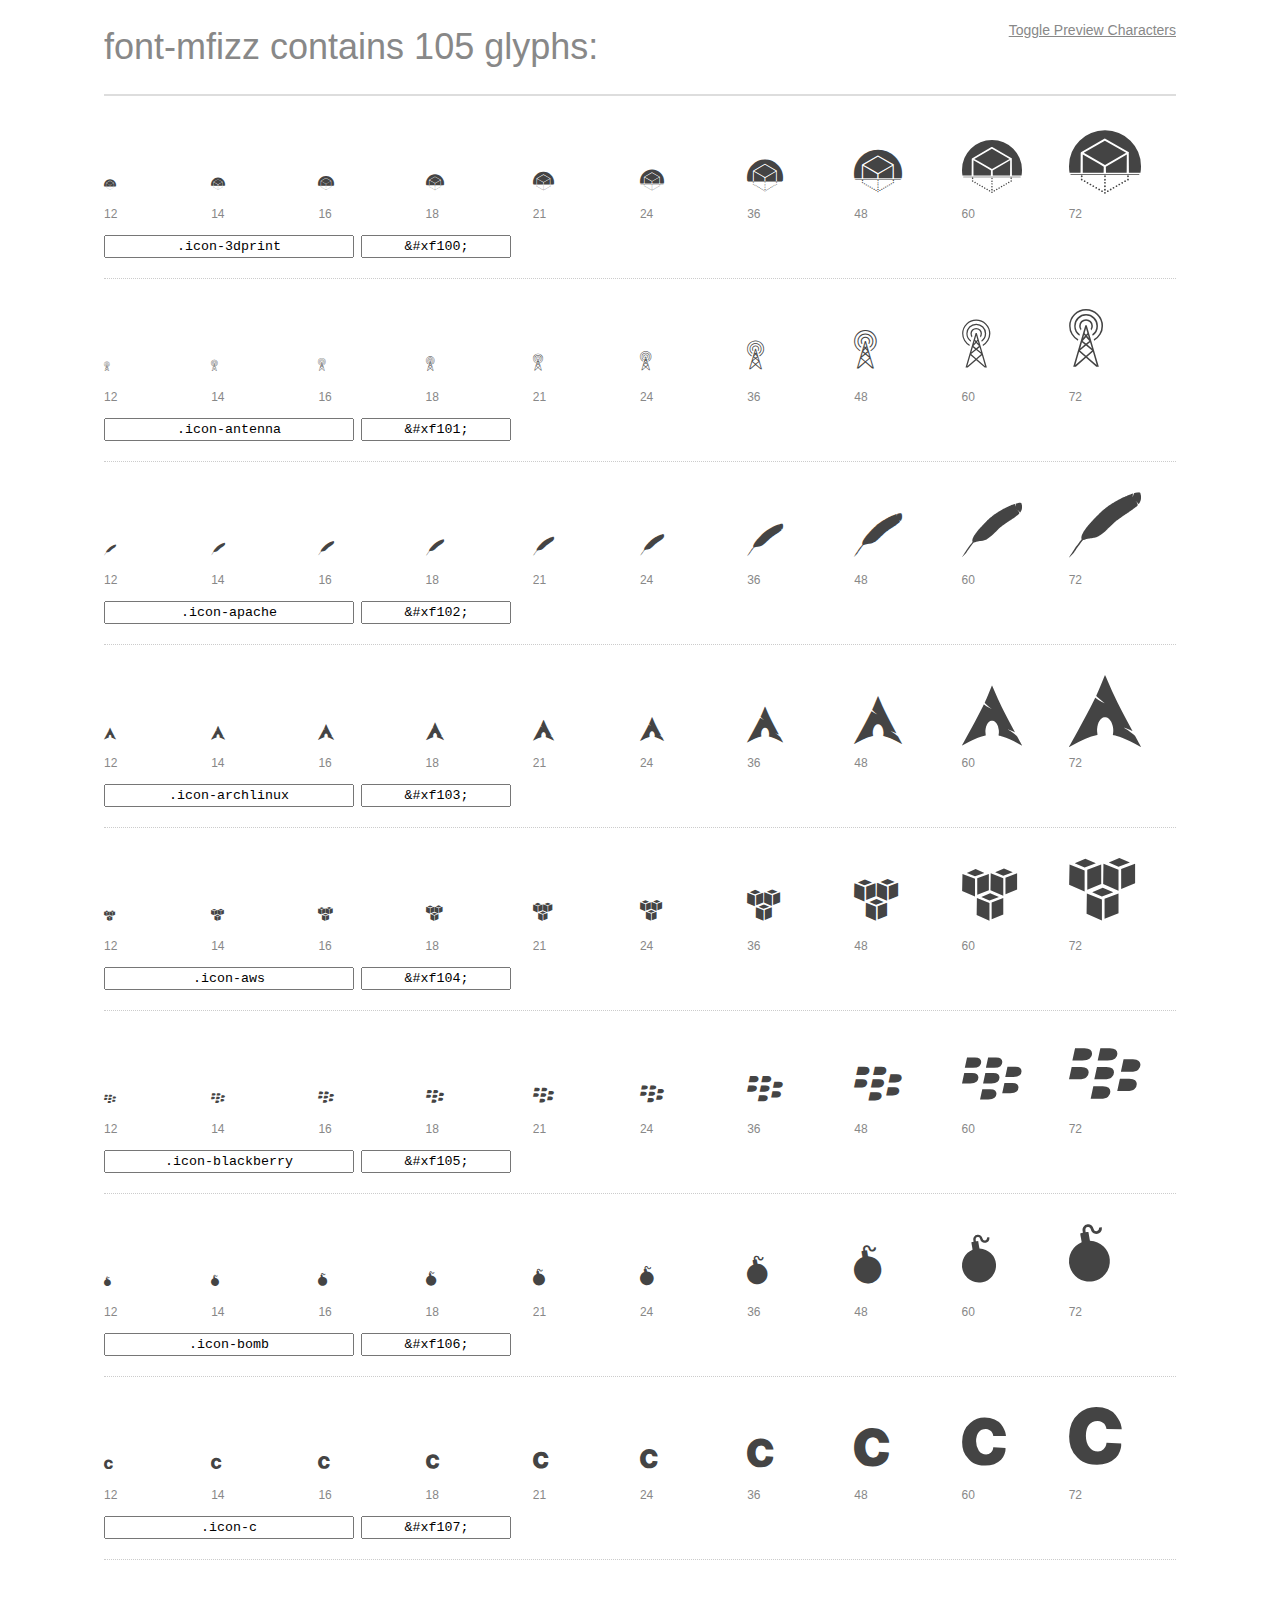
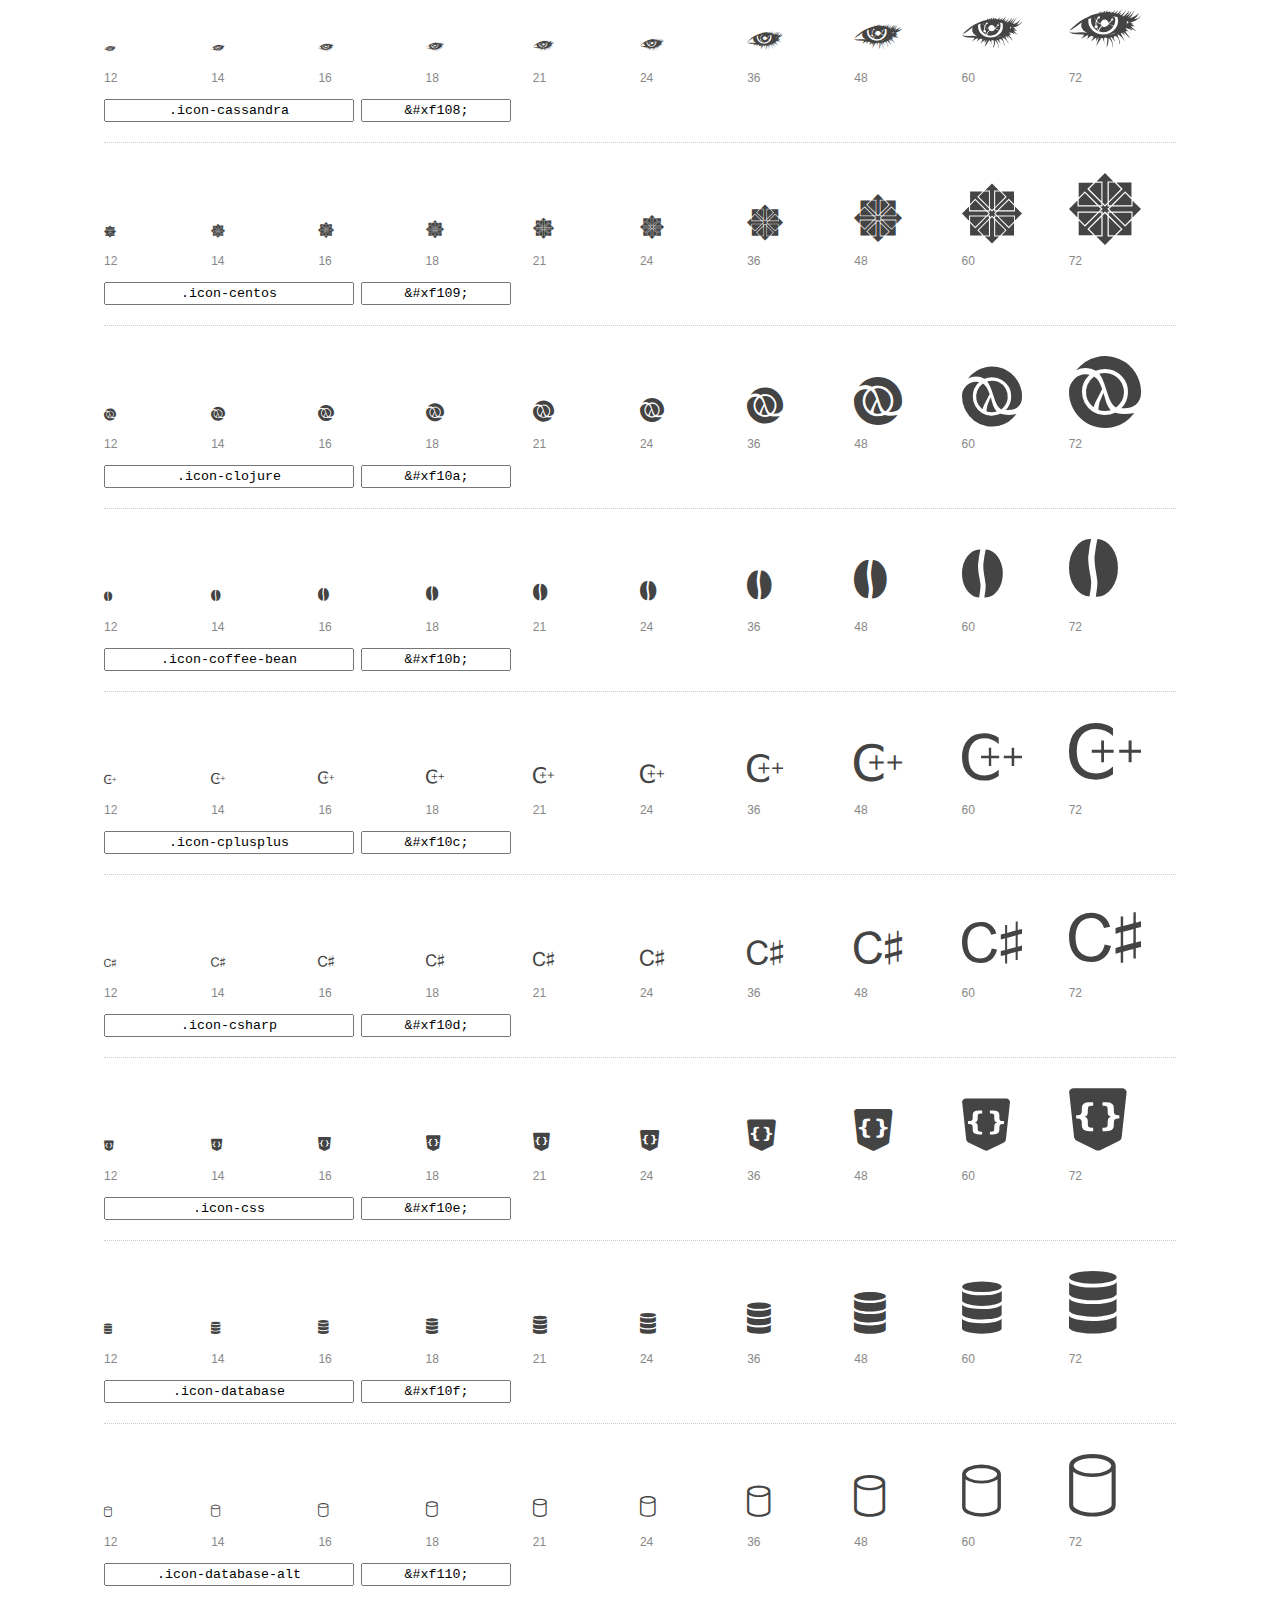
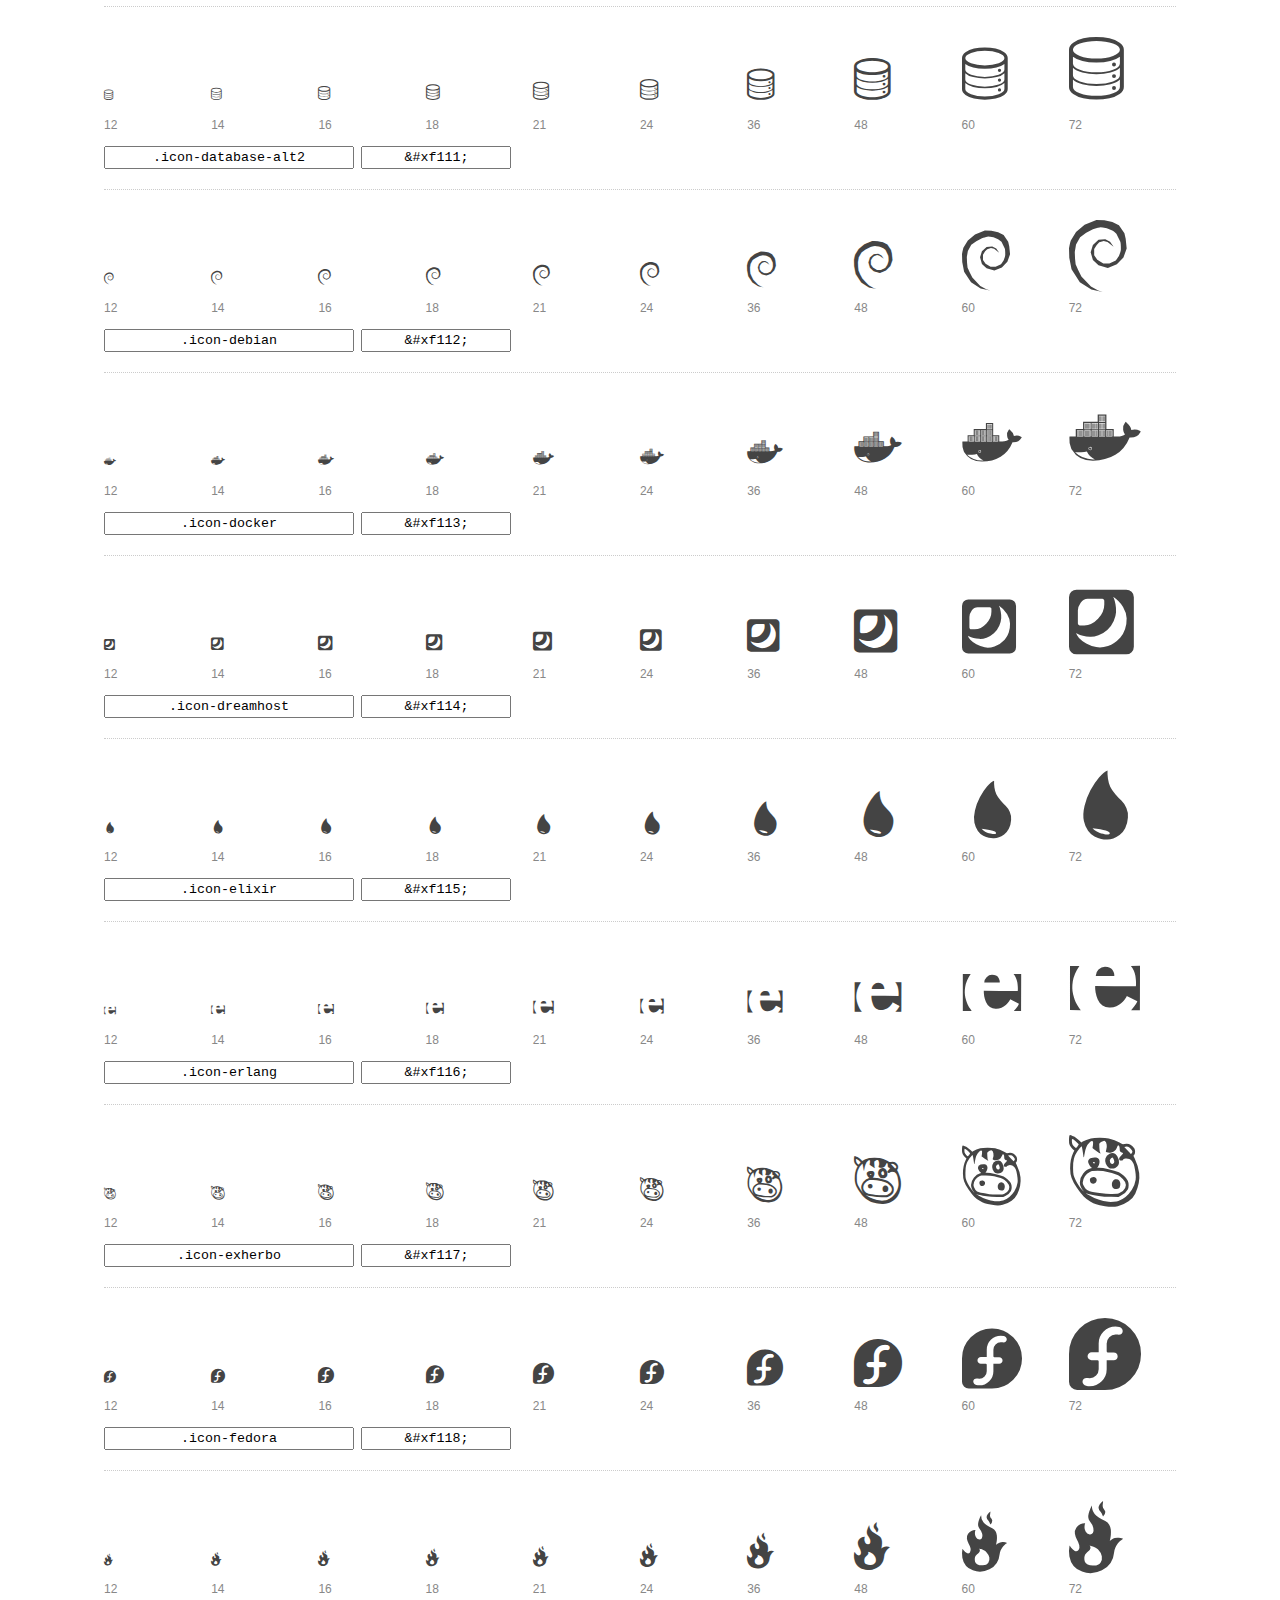
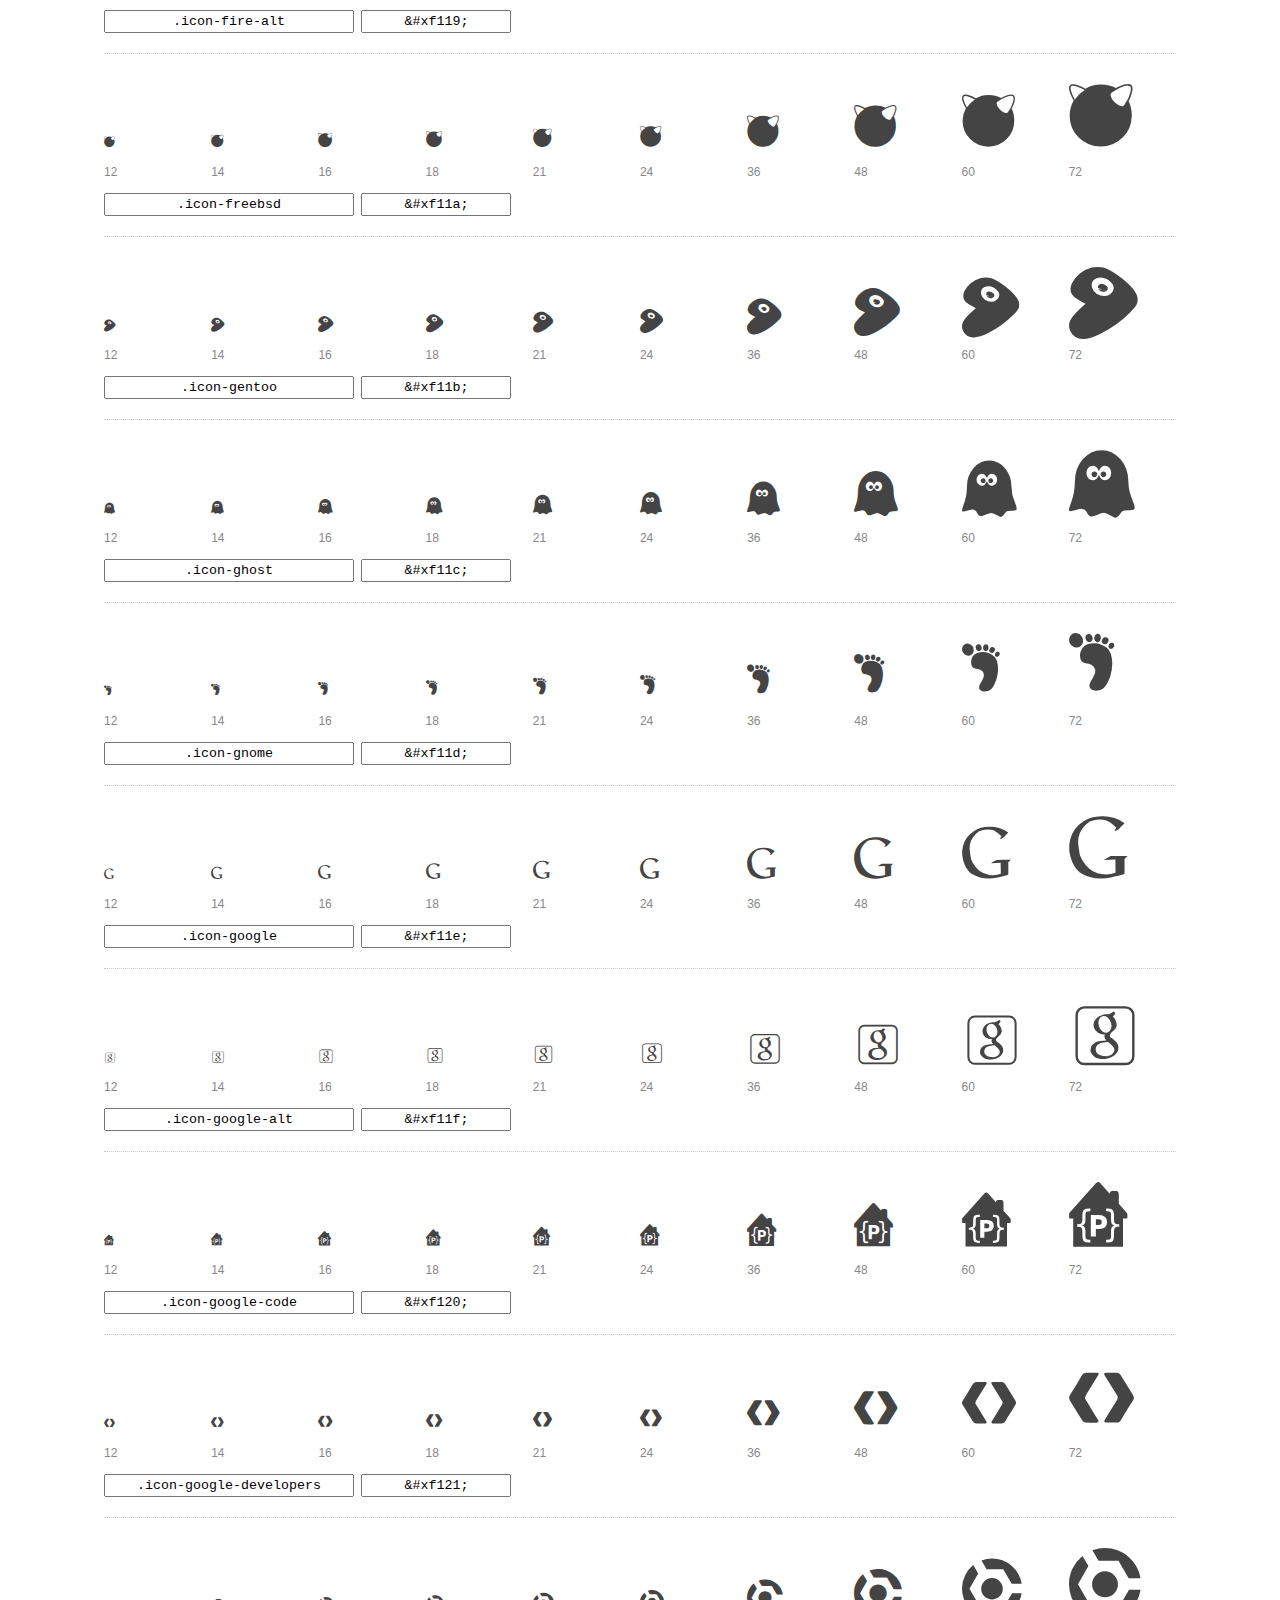
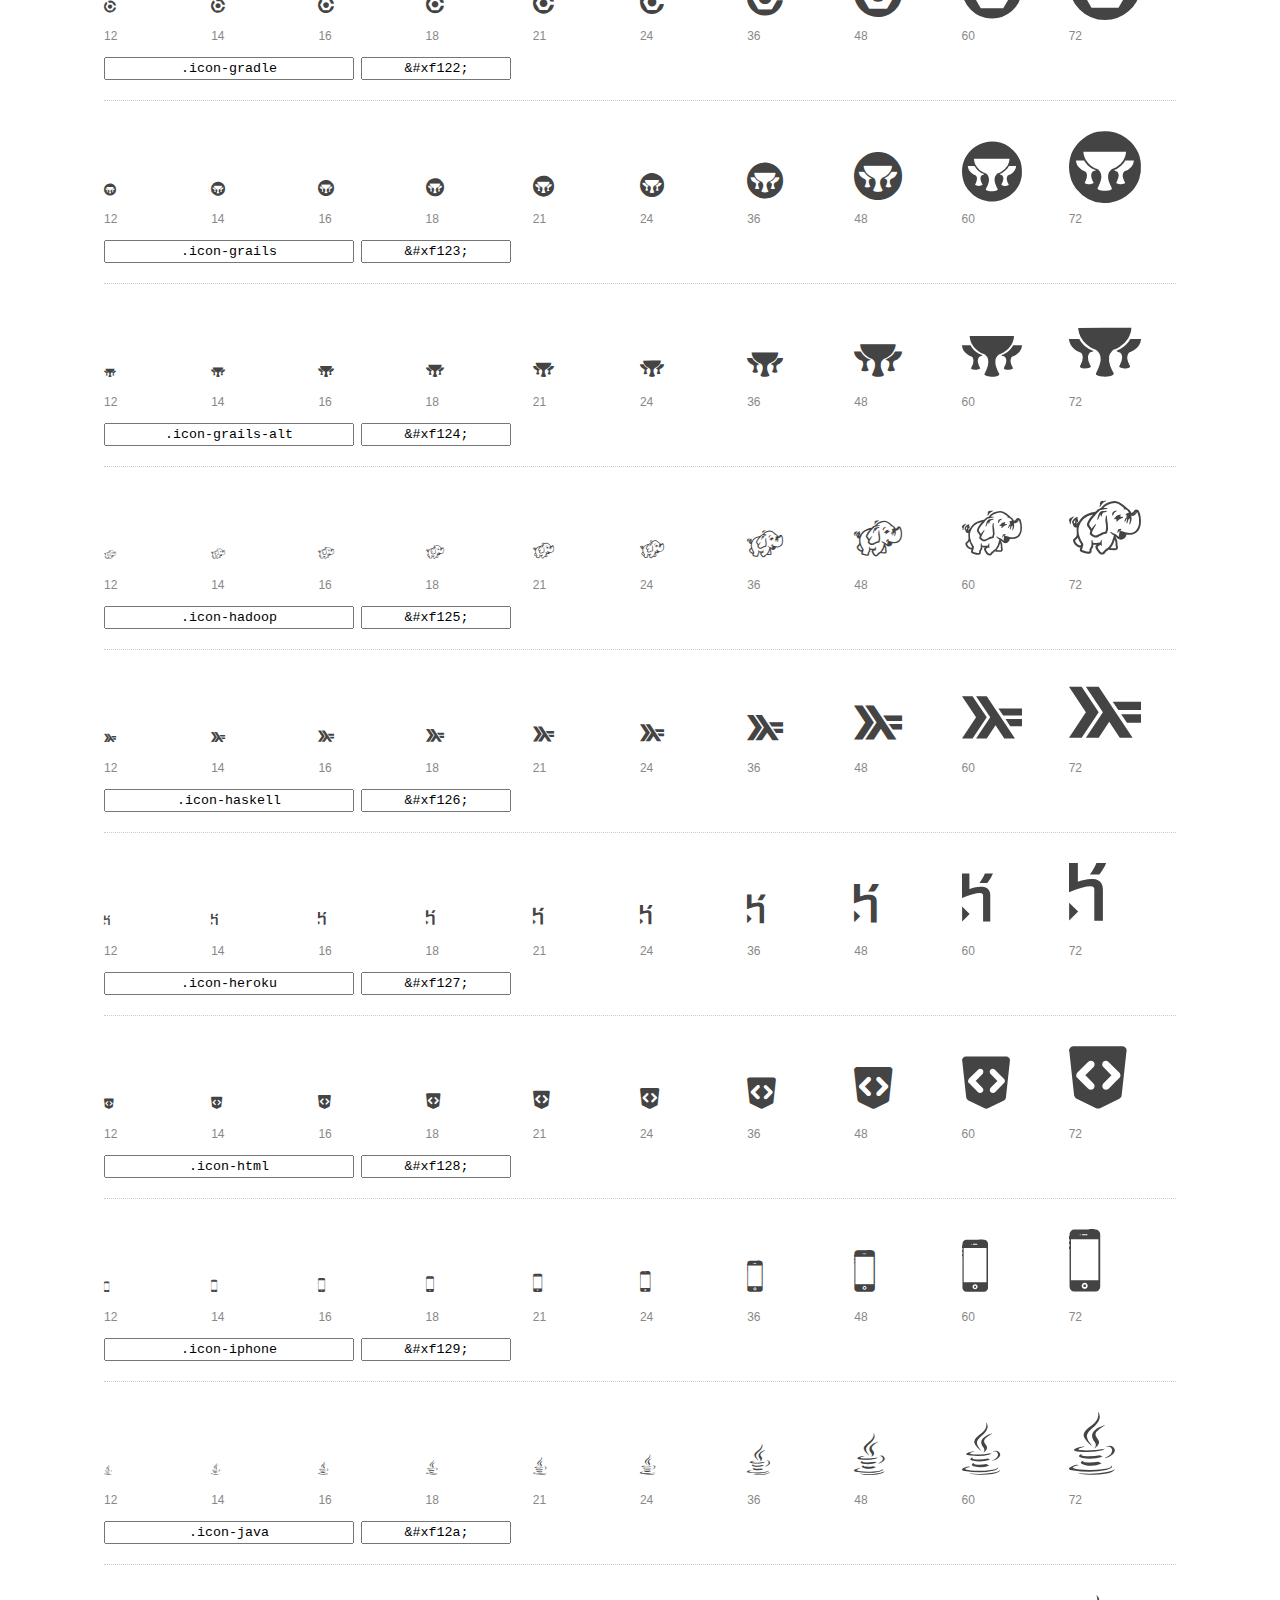
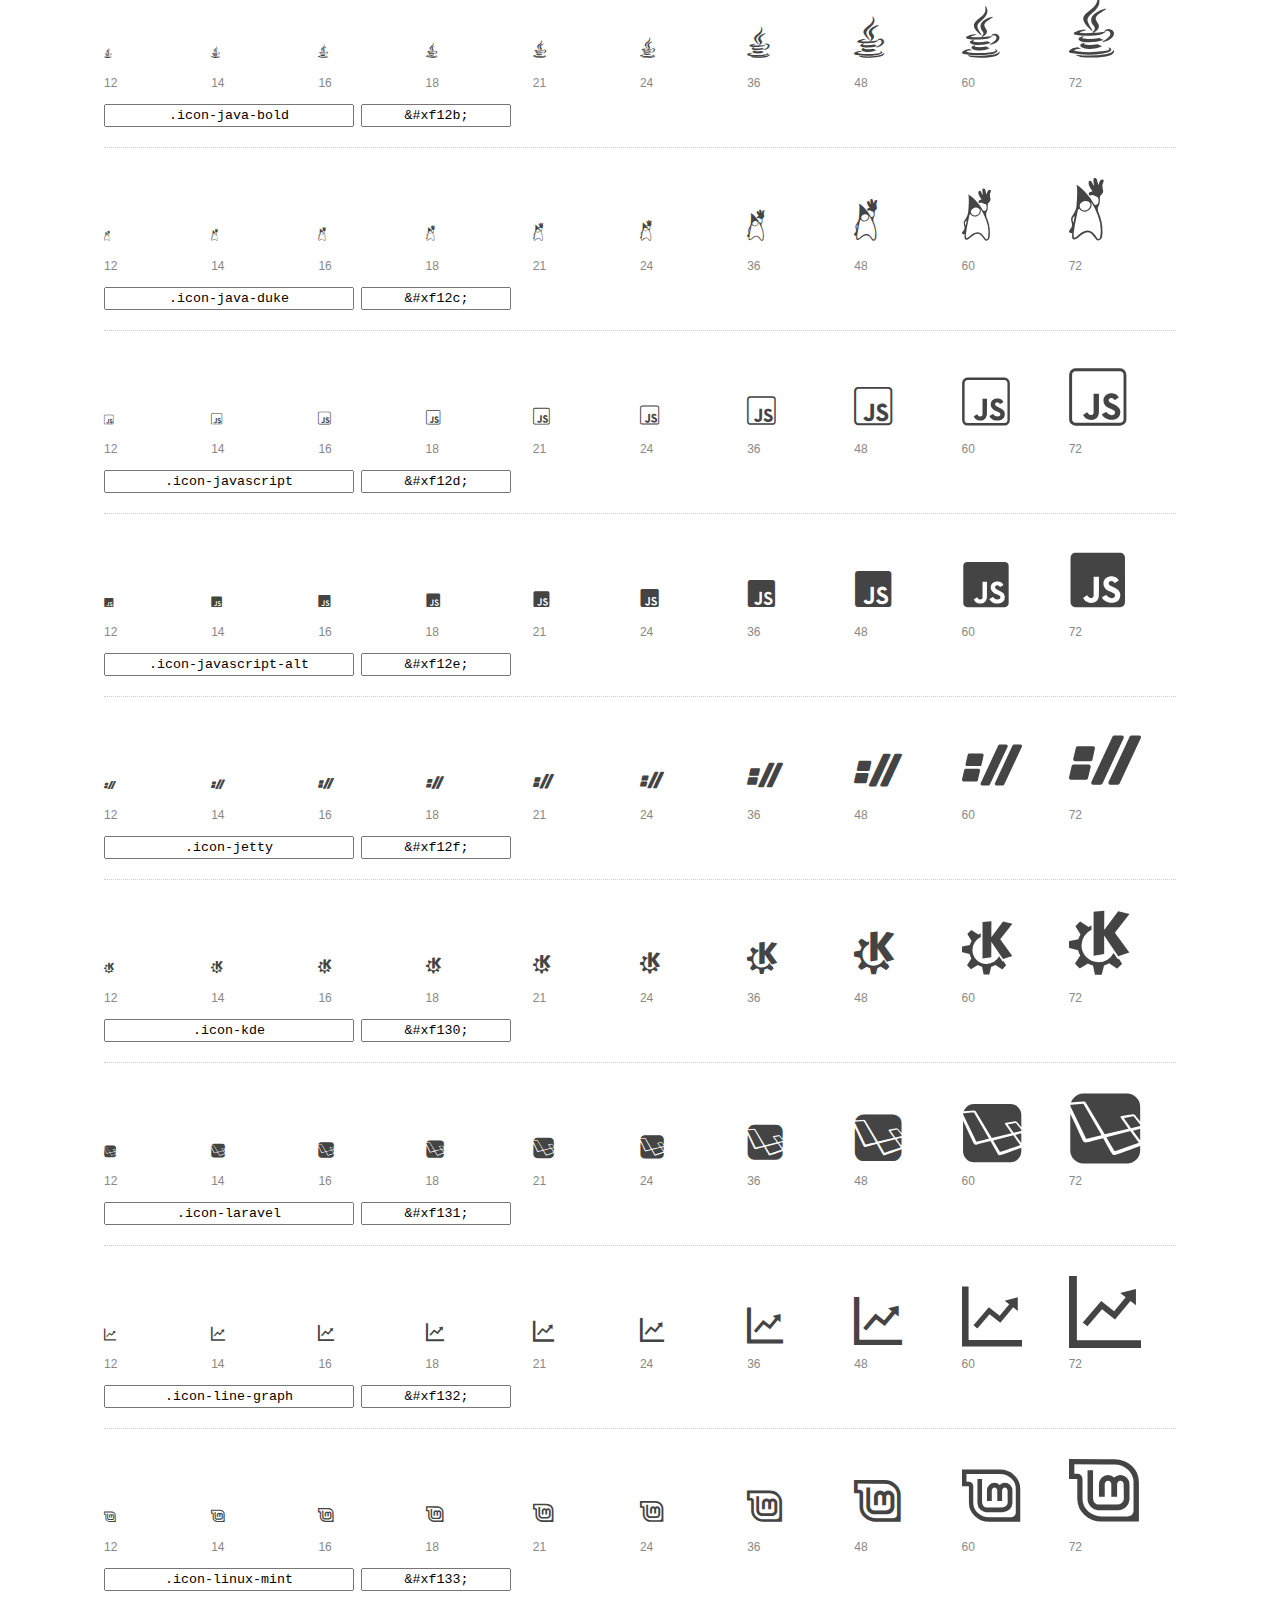
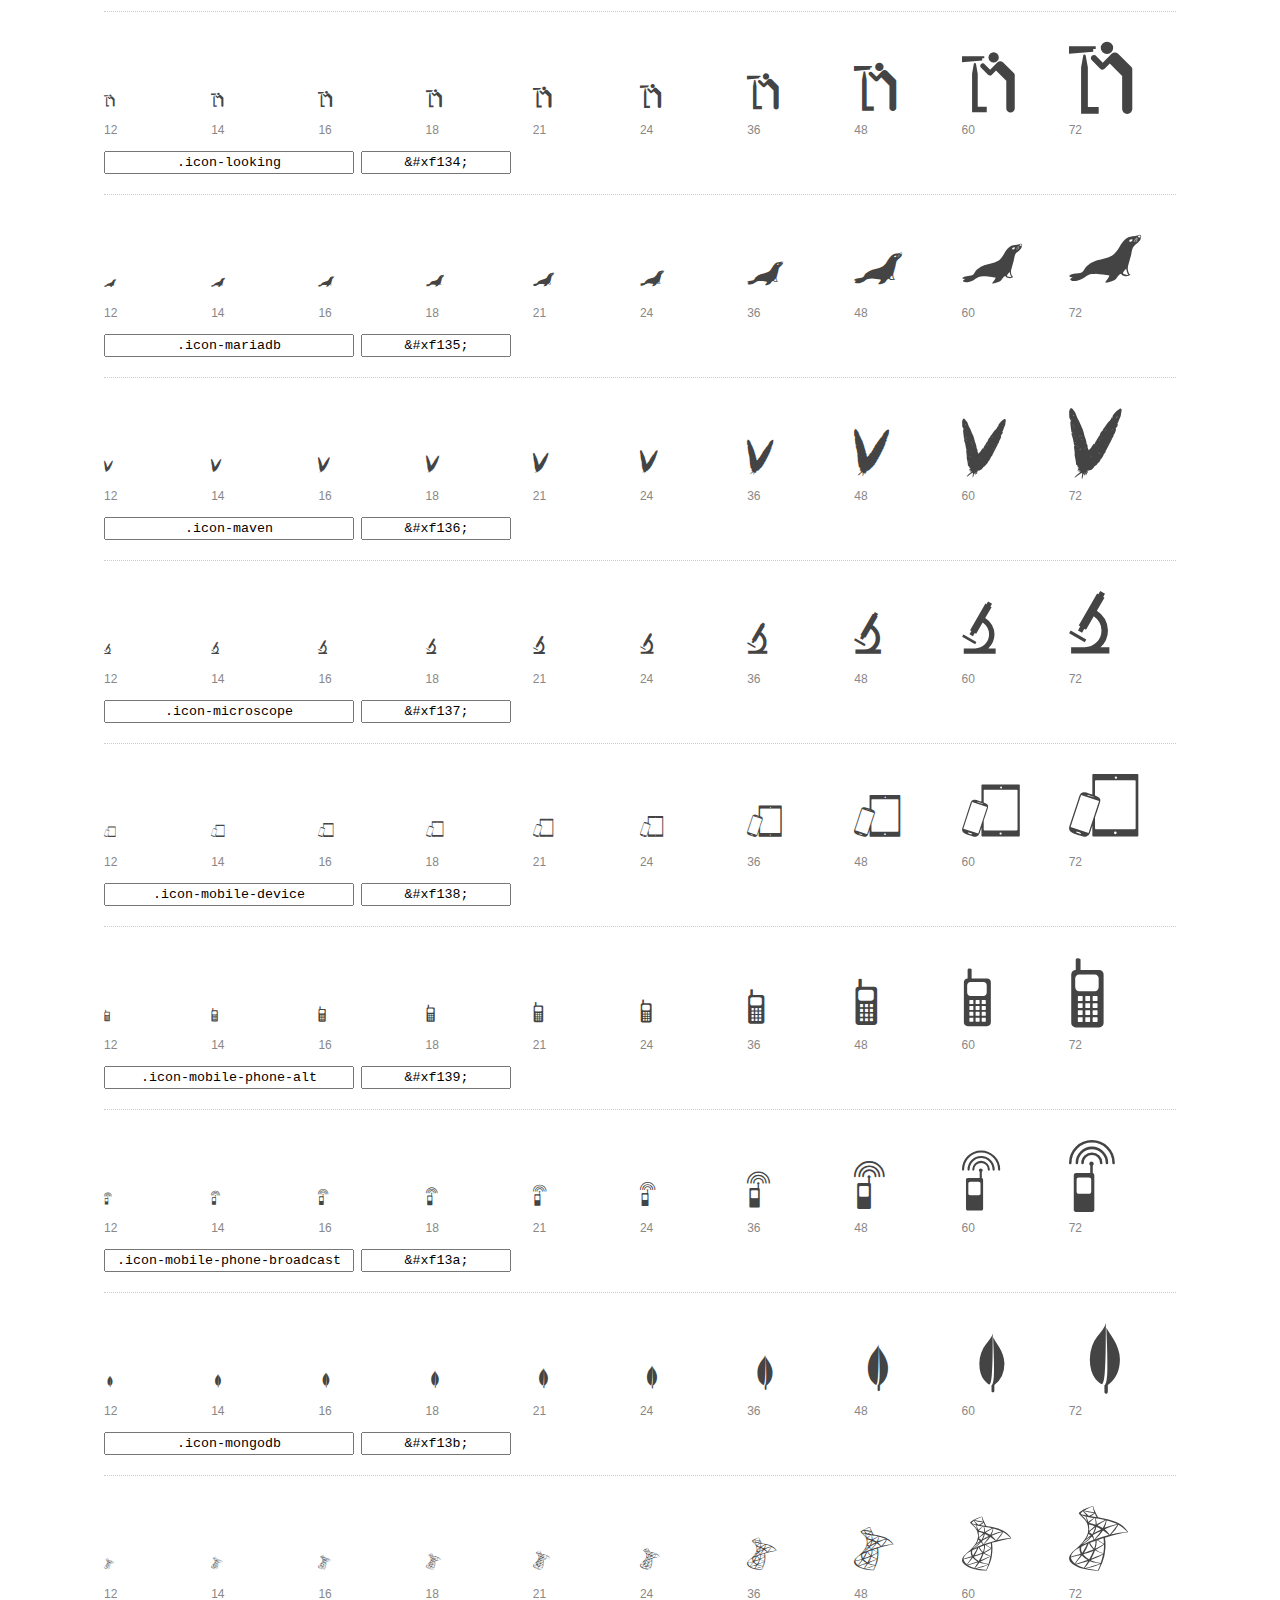
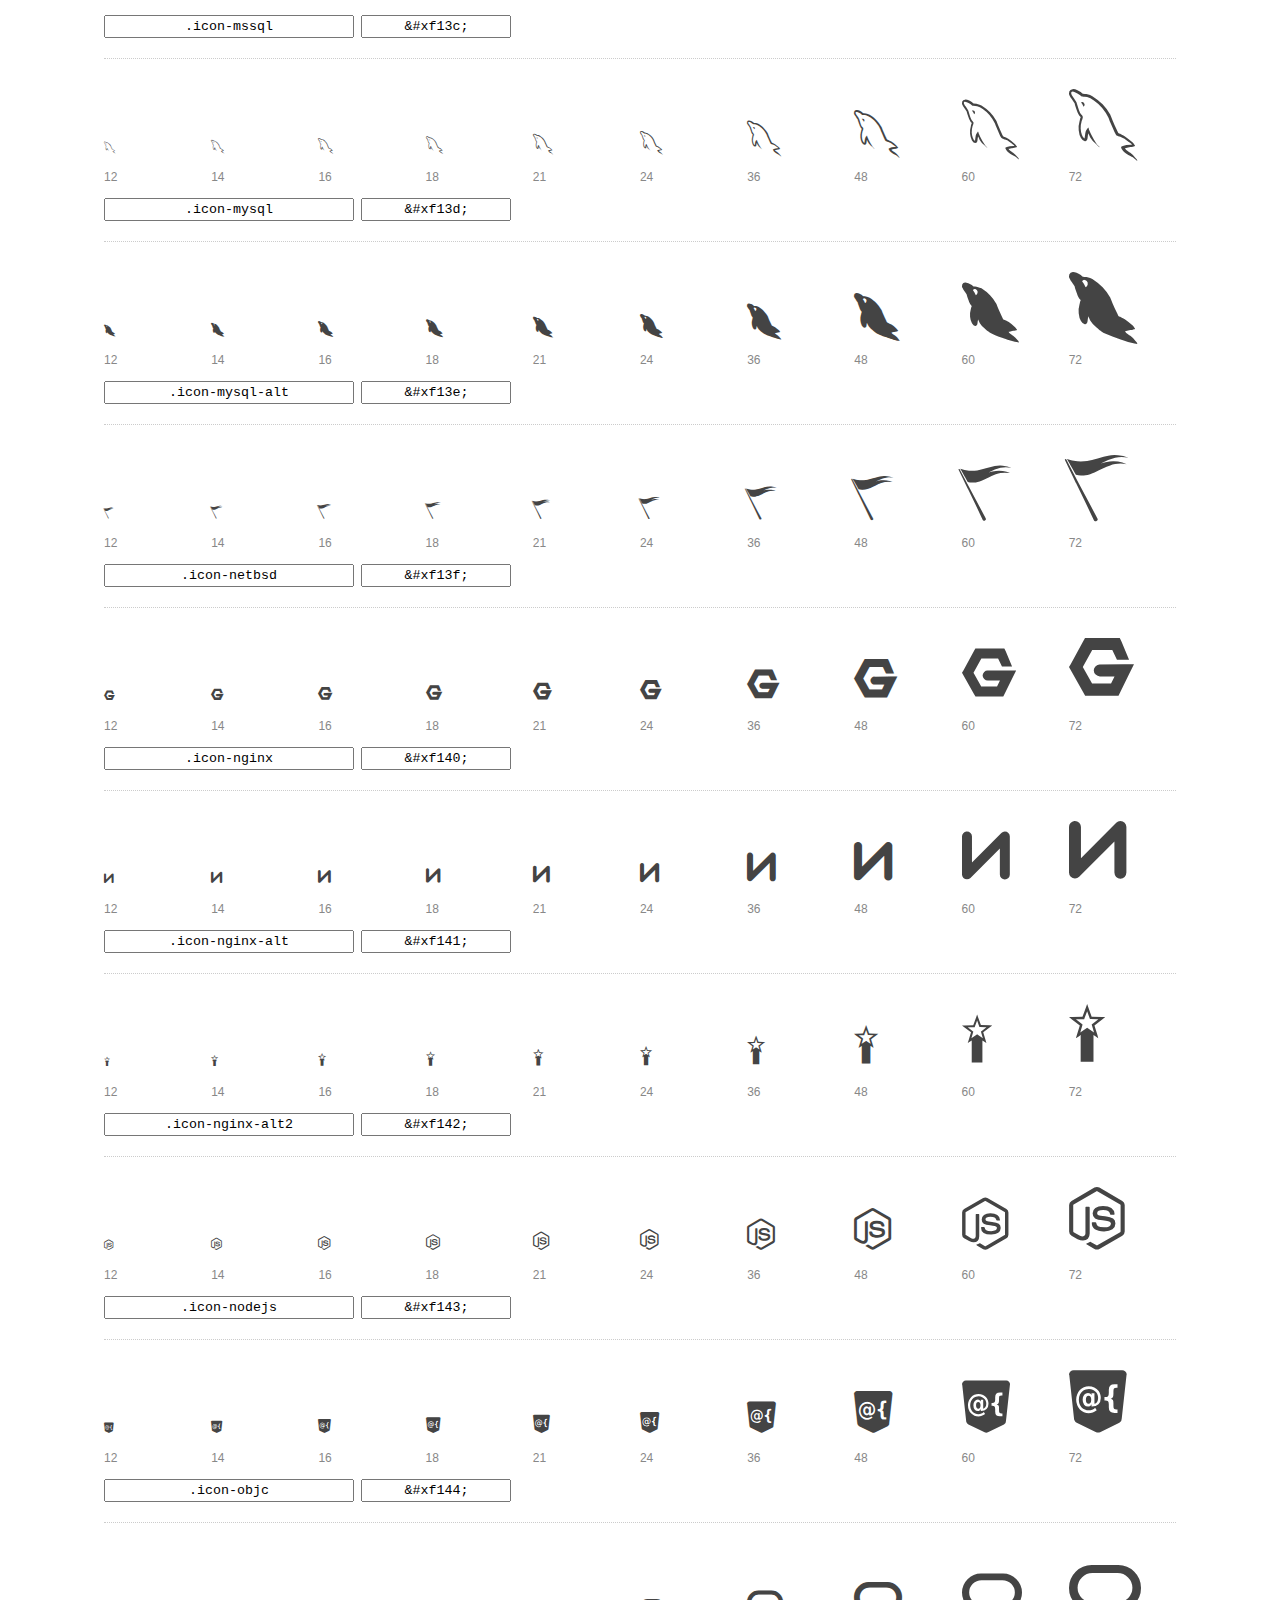
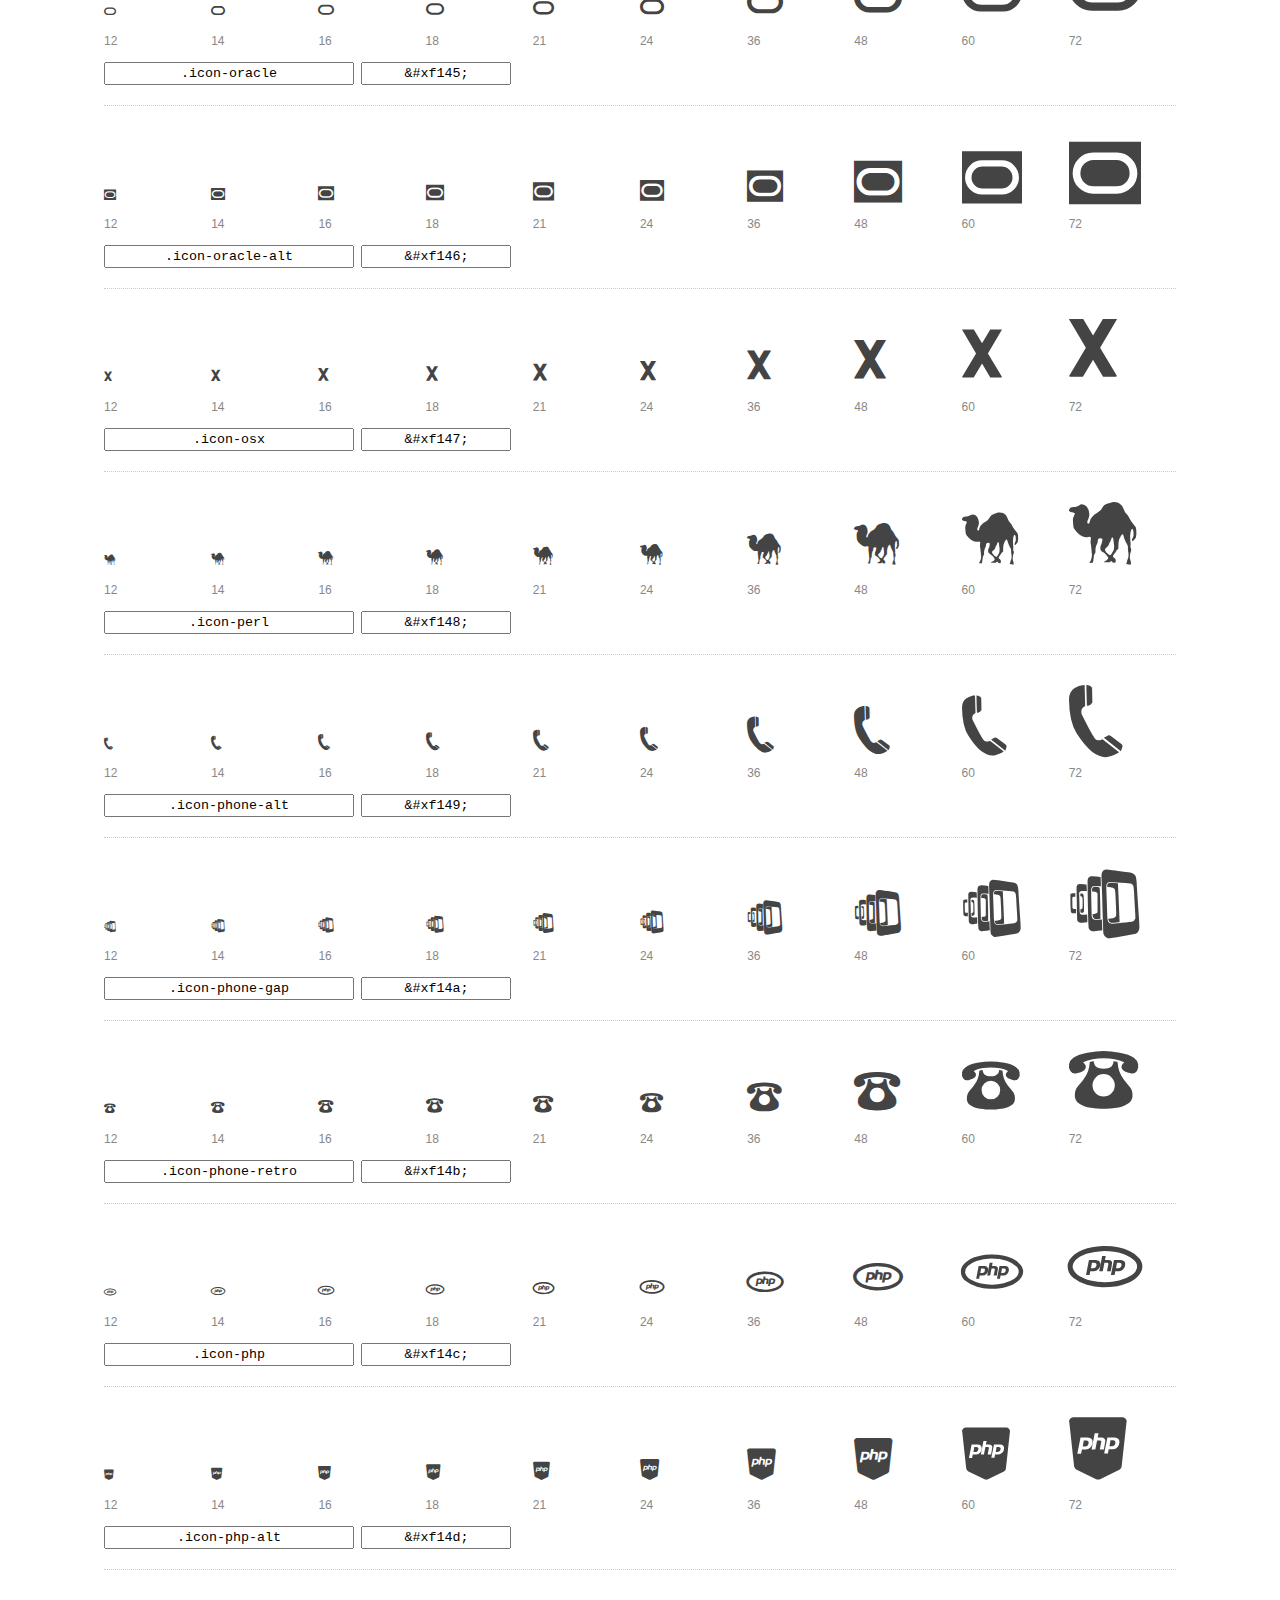
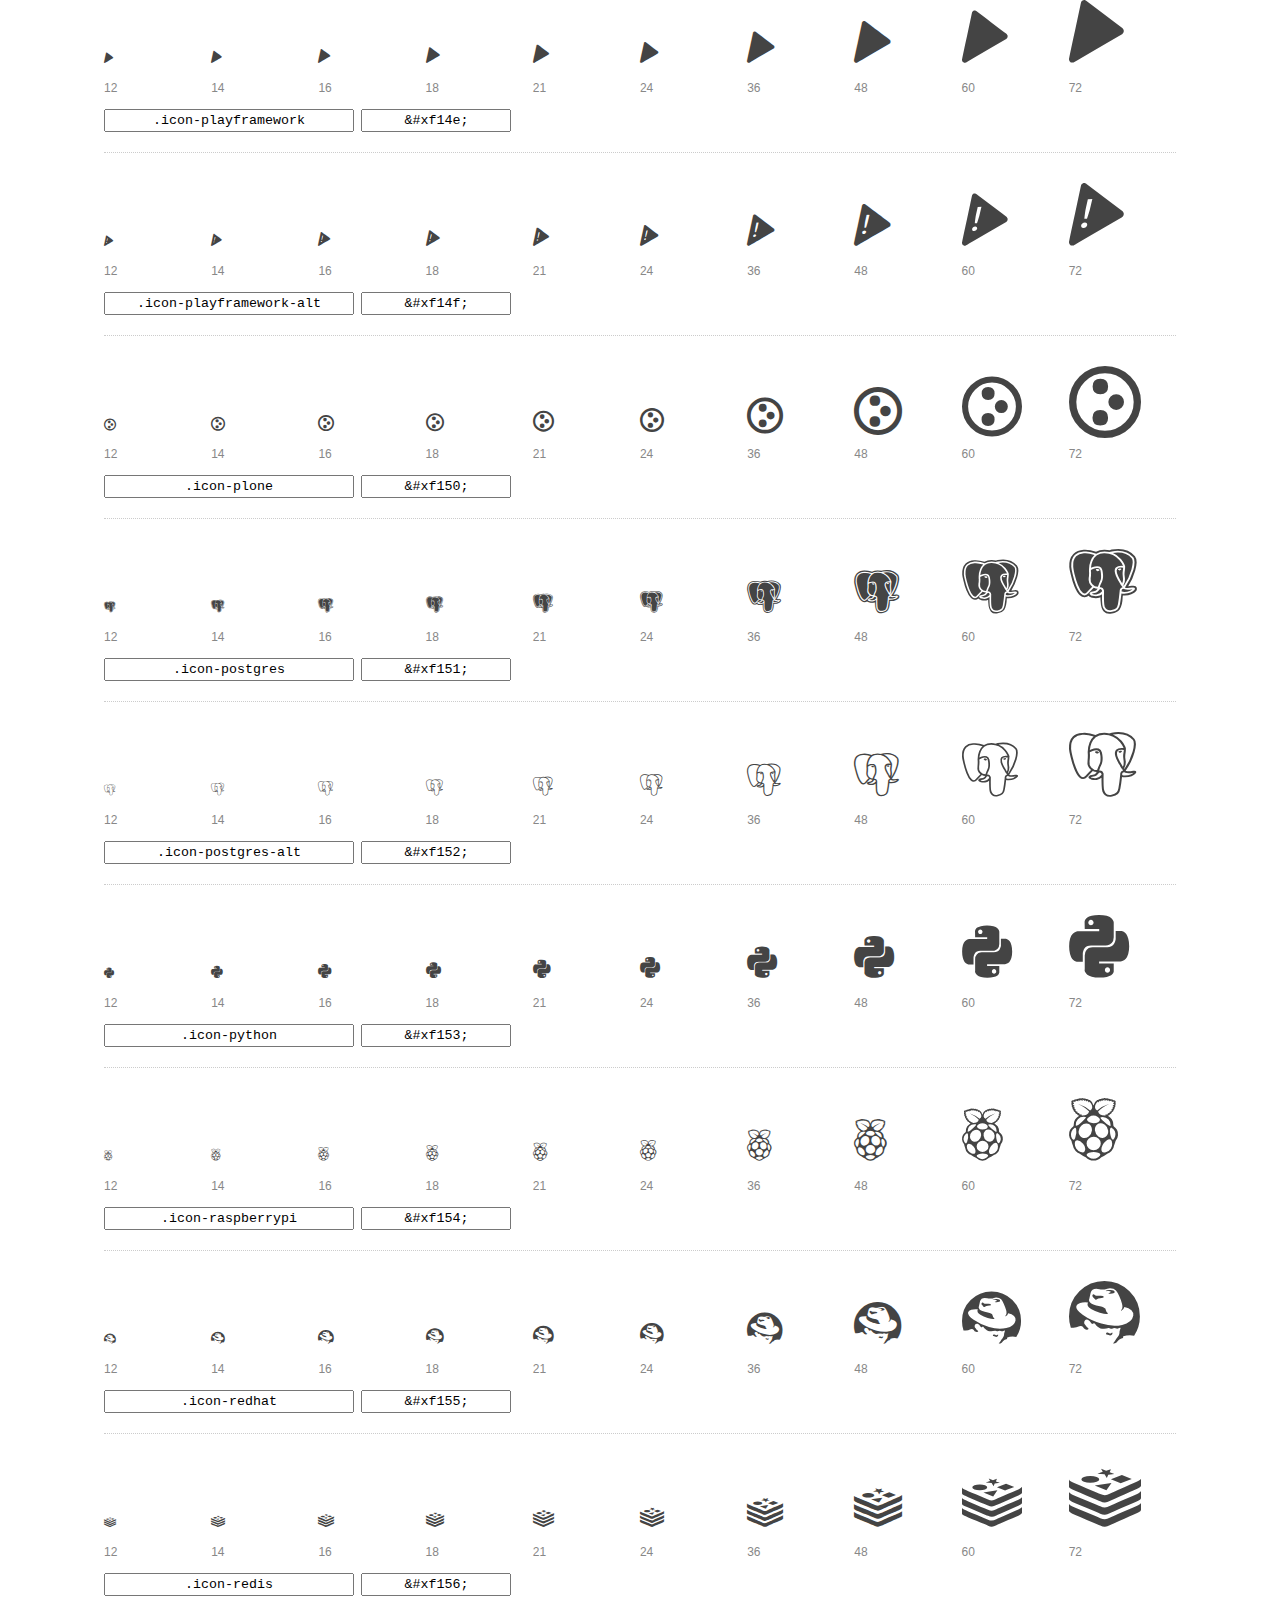
<file: src/main/webapp/font-mfizz-2.1/preview.html>
<!DOCTYPE html>
<html>
  <head>
    <title>font-mfizz glyphs preview</title>

    <style>
      /* Page Styles */

      * {
        -moz-box-sizing: border-box;
        -webkit-box-sizing: border-box;
        box-sizing: border-box;
        margin: 0;
        padding: 0;
      }

      body {
        background: #fff;
        color: #444;
        font: 16px/1.5 "Helvetica Neue", Helvetica, Arial, sans-serif;
      }

      a,
      a:visited {
        color: #888;
        text-decoration: underline;
      }
      a:hover,
      a:focus { color: #000; }

      header {
        border-bottom: 2px solid #ddd;
        margin-bottom: 20px;
        overflow: hidden;
        padding: 20px 0;
      }

      header h1 {
        color: #888;
        float: left;
        font-size: 36px;
        font-weight: 300;
      }

      header a {
        float: right;
        font-size: 14px;
      }

      .container {
        margin: 0 auto;
        max-width: 1200px;
        min-width: 960px;
        padding: 0 40px;
        width: 90%;
      }

      .glyph {
        border-bottom: 1px dotted #ccc;
        padding: 10px 0 20px;
        margin-bottom: 20px;
      }

      .preview-glyphs { vertical-align: bottom; }

      .preview-scale {
        color: #888;
        font-size: 12px;
        margin-top: 5px;
      }

      .step {
        display: inline-block;
        line-height: 1;
        position: relative;
        width: 10%;
      }

      .step .letters,
      .step i {
        -webkit-transition: opacity .3s;
        -moz-transition: opacity .3s;
        -ms-transition: opacity .3s;
        -o-transition: opacity .3s;
        transition: opacity .3s;
      }

      .step:hover .letters { opacity: 1; }
      .step:hover i { opacity: .3; }

      .letters {
        opacity: .3;
        position: absolute;
      }

      .characters-off .letters { display: none; }
      .characters-off .step:hover i { opacity: 1; }

      
      .size-12 { font-size: 12px; }
      
      .size-14 { font-size: 14px; }
      
      .size-16 { font-size: 16px; }
      
      .size-18 { font-size: 18px; }
      
      .size-21 { font-size: 21px; }
      
      .size-24 { font-size: 24px; }
      
      .size-36 { font-size: 36px; }
      
      .size-48 { font-size: 48px; }
      
      .size-60 { font-size: 60px; }
      
      .size-72 { font-size: 72px; }
      

      .usage { margin-top: 10px; }

      .usage input {
        font-family: monospace;
        margin-right: 3px;
        padding: 2px 5px;
        text-align: center;
      }

      .usage .point { width: 150px; }

      .usage .class { width: 250px; }

      footer {
        color: #888;
        font-size: 12px;
        padding: 20px 0;
      }

      /* Icon Font: font-mfizz */

      @font-face {
  font-family: "font-mfizz";
  src: url("./font-mfizz.eot");
  src: url("./font-mfizz.eot?#iefix") format("embedded-opentype"),
       url("./font-mfizz.woff") format("woff"),
       url("./font-mfizz.ttf") format("truetype"),
       url("./font-mfizz.svg#font-mfizz") format("svg");
  font-weight: normal;
  font-style: normal;
}

@media screen and (-webkit-min-device-pixel-ratio:0) {
  @font-face {
    font-family: "font-mfizz";
    src: url("./font-mfizz.svg#font-mfizz") format("svg");
  }
}

      [data-icon]:before { content: attr(data-icon); }

      [data-icon]:before,
      .icon-3dprint:before,
.icon-antenna:before,
.icon-apache:before,
.icon-archlinux:before,
.icon-aws:before,
.icon-blackberry:before,
.icon-bomb:before,
.icon-c:before,
.icon-cassandra:before,
.icon-centos:before,
.icon-clojure:before,
.icon-coffee-bean:before,
.icon-cplusplus:before,
.icon-csharp:before,
.icon-css:before,
.icon-database:before,
.icon-database-alt:before,
.icon-database-alt2:before,
.icon-debian:before,
.icon-docker:before,
.icon-dreamhost:before,
.icon-elixir:before,
.icon-erlang:before,
.icon-exherbo:before,
.icon-fedora:before,
.icon-fire-alt:before,
.icon-freebsd:before,
.icon-gentoo:before,
.icon-ghost:before,
.icon-gnome:before,
.icon-google:before,
.icon-google-alt:before,
.icon-google-code:before,
.icon-google-developers:before,
.icon-gradle:before,
.icon-grails:before,
.icon-grails-alt:before,
.icon-hadoop:before,
.icon-haskell:before,
.icon-heroku:before,
.icon-html:before,
.icon-iphone:before,
.icon-java:before,
.icon-java-bold:before,
.icon-java-duke:before,
.icon-javascript:before,
.icon-javascript-alt:before,
.icon-jetty:before,
.icon-kde:before,
.icon-laravel:before,
.icon-line-graph:before,
.icon-linux-mint:before,
.icon-looking:before,
.icon-mariadb:before,
.icon-maven:before,
.icon-microscope:before,
.icon-mobile-device:before,
.icon-mobile-phone-alt:before,
.icon-mobile-phone-broadcast:before,
.icon-mongodb:before,
.icon-mssql:before,
.icon-mysql:before,
.icon-mysql-alt:before,
.icon-netbsd:before,
.icon-nginx:before,
.icon-nginx-alt:before,
.icon-nginx-alt2:before,
.icon-nodejs:before,
.icon-objc:before,
.icon-oracle:before,
.icon-oracle-alt:before,
.icon-osx:before,
.icon-perl:before,
.icon-phone-alt:before,
.icon-phone-gap:before,
.icon-phone-retro:before,
.icon-php:before,
.icon-php-alt:before,
.icon-playframework:before,
.icon-playframework-alt:before,
.icon-plone:before,
.icon-postgres:before,
.icon-postgres-alt:before,
.icon-python:before,
.icon-raspberrypi:before,
.icon-redhat:before,
.icon-redis:before,
.icon-ruby:before,
.icon-ruby-on-rails:before,
.icon-ruby-on-rails-alt:before,
.icon-satellite:before,
.icon-scala:before,
.icon-scala-alt:before,
.icon-script:before,
.icon-script-alt:before,
.icon-shell:before,
.icon-solaris:before,
.icon-splatter:before,
.icon-suse:before,
.icon-svg:before,
.icon-symfony:before,
.icon-tomcat:before,
.icon-ubuntu:before,
.icon-wireless:before,
.icon-wordpress:before {
        display: inline-block;
  font-family: "font-mfizz";
  font-style: normal;
  font-weight: normal;
  font-variant: normal;
  line-height: 1;
  text-decoration: inherit;
  text-rendering: optimizeLegibility;
  text-transform: none;
  -moz-osx-font-smoothing: grayscale;
  -webkit-font-smoothing: antialiased;
  font-smoothing: antialiased;
      }

      .icon-3dprint:before { content: "\f100"; }
.icon-antenna:before { content: "\f101"; }
.icon-apache:before { content: "\f102"; }
.icon-archlinux:before { content: "\f103"; }
.icon-aws:before { content: "\f104"; }
.icon-blackberry:before { content: "\f105"; }
.icon-bomb:before { content: "\f106"; }
.icon-c:before { content: "\f107"; }
.icon-cassandra:before { content: "\f108"; }
.icon-centos:before { content: "\f109"; }
.icon-clojure:before { content: "\f10a"; }
.icon-coffee-bean:before { content: "\f10b"; }
.icon-cplusplus:before { content: "\f10c"; }
.icon-csharp:before { content: "\f10d"; }
.icon-css:before { content: "\f10e"; }
.icon-database:before { content: "\f10f"; }
.icon-database-alt:before { content: "\f110"; }
.icon-database-alt2:before { content: "\f111"; }
.icon-debian:before { content: "\f112"; }
.icon-docker:before { content: "\f113"; }
.icon-dreamhost:before { content: "\f114"; }
.icon-elixir:before { content: "\f115"; }
.icon-erlang:before { content: "\f116"; }
.icon-exherbo:before { content: "\f117"; }
.icon-fedora:before { content: "\f118"; }
.icon-fire-alt:before { content: "\f119"; }
.icon-freebsd:before { content: "\f11a"; }
.icon-gentoo:before { content: "\f11b"; }
.icon-ghost:before { content: "\f11c"; }
.icon-gnome:before { content: "\f11d"; }
.icon-google:before { content: "\f11e"; }
.icon-google-alt:before { content: "\f11f"; }
.icon-google-code:before { content: "\f120"; }
.icon-google-developers:before { content: "\f121"; }
.icon-gradle:before { content: "\f122"; }
.icon-grails:before { content: "\f123"; }
.icon-grails-alt:before { content: "\f124"; }
.icon-hadoop:before { content: "\f125"; }
.icon-haskell:before { content: "\f126"; }
.icon-heroku:before { content: "\f127"; }
.icon-html:before { content: "\f128"; }
.icon-iphone:before { content: "\f129"; }
.icon-java:before { content: "\f12a"; }
.icon-java-bold:before { content: "\f12b"; }
.icon-java-duke:before { content: "\f12c"; }
.icon-javascript:before { content: "\f12d"; }
.icon-javascript-alt:before { content: "\f12e"; }
.icon-jetty:before { content: "\f12f"; }
.icon-kde:before { content: "\f130"; }
.icon-laravel:before { content: "\f131"; }
.icon-line-graph:before { content: "\f132"; }
.icon-linux-mint:before { content: "\f133"; }
.icon-looking:before { content: "\f134"; }
.icon-mariadb:before { content: "\f135"; }
.icon-maven:before { content: "\f136"; }
.icon-microscope:before { content: "\f137"; }
.icon-mobile-device:before { content: "\f138"; }
.icon-mobile-phone-alt:before { content: "\f139"; }
.icon-mobile-phone-broadcast:before { content: "\f13a"; }
.icon-mongodb:before { content: "\f13b"; }
.icon-mssql:before { content: "\f13c"; }
.icon-mysql:before { content: "\f13d"; }
.icon-mysql-alt:before { content: "\f13e"; }
.icon-netbsd:before { content: "\f13f"; }
.icon-nginx:before { content: "\f140"; }
.icon-nginx-alt:before { content: "\f141"; }
.icon-nginx-alt2:before { content: "\f142"; }
.icon-nodejs:before { content: "\f143"; }
.icon-objc:before { content: "\f144"; }
.icon-oracle:before { content: "\f145"; }
.icon-oracle-alt:before { content: "\f146"; }
.icon-osx:before { content: "\f147"; }
.icon-perl:before { content: "\f148"; }
.icon-phone-alt:before { content: "\f149"; }
.icon-phone-gap:before { content: "\f14a"; }
.icon-phone-retro:before { content: "\f14b"; }
.icon-php:before { content: "\f14c"; }
.icon-php-alt:before { content: "\f14d"; }
.icon-playframework:before { content: "\f14e"; }
.icon-playframework-alt:before { content: "\f14f"; }
.icon-plone:before { content: "\f150"; }
.icon-postgres:before { content: "\f151"; }
.icon-postgres-alt:before { content: "\f152"; }
.icon-python:before { content: "\f153"; }
.icon-raspberrypi:before { content: "\f154"; }
.icon-redhat:before { content: "\f155"; }
.icon-redis:before { content: "\f156"; }
.icon-ruby:before { content: "\f157"; }
.icon-ruby-on-rails:before { content: "\f158"; }
.icon-ruby-on-rails-alt:before { content: "\f159"; }
.icon-satellite:before { content: "\f15a"; }
.icon-scala:before { content: "\f15b"; }
.icon-scala-alt:before { content: "\f15c"; }
.icon-script:before { content: "\f15d"; }
.icon-script-alt:before { content: "\f15e"; }
.icon-shell:before { content: "\f15f"; }
.icon-solaris:before { content: "\f160"; }
.icon-splatter:before { content: "\f161"; }
.icon-suse:before { content: "\f162"; }
.icon-svg:before { content: "\f163"; }
.icon-symfony:before { content: "\f164"; }
.icon-tomcat:before { content: "\f165"; }
.icon-ubuntu:before { content: "\f166"; }
.icon-wireless:before { content: "\f167"; }
.icon-wordpress:before { content: "\f168"; }
    </style>

    <!--[if lte IE 8]><script src="http://html5shiv.googlecode.com/svn/trunk/html5.js"></script><![endif]-->

    <script>
      function toggleCharacters() {
        var body = document.getElementsByTagName('body')[0];
        body.className = body.className === 'characters-off' ? '' : 'characters-off';
      }
    </script>
  </head>

  <body class="characters-off">
    <div id="page" class="container">
      <header>
        <h1>font-mfizz contains 105 glyphs:</h1>
        <a onclick="toggleCharacters(); return false;" href="#">Toggle Preview Characters</a>
      </header>

      
      <div class="glyph">
        <div class="preview-glyphs">
          <span class="step size-12"><span class="letters">Pp</span><i id="icon-3dprint" class="icon-3dprint"></i></span><span class="step size-14"><span class="letters">Pp</span><i id="icon-3dprint" class="icon-3dprint"></i></span><span class="step size-16"><span class="letters">Pp</span><i id="icon-3dprint" class="icon-3dprint"></i></span><span class="step size-18"><span class="letters">Pp</span><i id="icon-3dprint" class="icon-3dprint"></i></span><span class="step size-21"><span class="letters">Pp</span><i id="icon-3dprint" class="icon-3dprint"></i></span><span class="step size-24"><span class="letters">Pp</span><i id="icon-3dprint" class="icon-3dprint"></i></span><span class="step size-36"><span class="letters">Pp</span><i id="icon-3dprint" class="icon-3dprint"></i></span><span class="step size-48"><span class="letters">Pp</span><i id="icon-3dprint" class="icon-3dprint"></i></span><span class="step size-60"><span class="letters">Pp</span><i id="icon-3dprint" class="icon-3dprint"></i></span><span class="step size-72"><span class="letters">Pp</span><i id="icon-3dprint" class="icon-3dprint"></i></span>
        </div>
        <div class="preview-scale">
          <span class="step">12</span><span class="step">14</span><span class="step">16</span><span class="step">18</span><span class="step">21</span><span class="step">24</span><span class="step">36</span><span class="step">48</span><span class="step">60</span><span class="step">72</span>
        </div>
        <div class="usage">
          <input class="class" type="text" readonly="readonly" onClick="this.select();" value=".icon-3dprint" />
          <input class="point" type="text" readonly="readonly" onClick="this.select();" value="&amp;#xf100;" />
        </div>
      </div>
      
      <div class="glyph">
        <div class="preview-glyphs">
          <span class="step size-12"><span class="letters">Pp</span><i id="icon-antenna" class="icon-antenna"></i></span><span class="step size-14"><span class="letters">Pp</span><i id="icon-antenna" class="icon-antenna"></i></span><span class="step size-16"><span class="letters">Pp</span><i id="icon-antenna" class="icon-antenna"></i></span><span class="step size-18"><span class="letters">Pp</span><i id="icon-antenna" class="icon-antenna"></i></span><span class="step size-21"><span class="letters">Pp</span><i id="icon-antenna" class="icon-antenna"></i></span><span class="step size-24"><span class="letters">Pp</span><i id="icon-antenna" class="icon-antenna"></i></span><span class="step size-36"><span class="letters">Pp</span><i id="icon-antenna" class="icon-antenna"></i></span><span class="step size-48"><span class="letters">Pp</span><i id="icon-antenna" class="icon-antenna"></i></span><span class="step size-60"><span class="letters">Pp</span><i id="icon-antenna" class="icon-antenna"></i></span><span class="step size-72"><span class="letters">Pp</span><i id="icon-antenna" class="icon-antenna"></i></span>
        </div>
        <div class="preview-scale">
          <span class="step">12</span><span class="step">14</span><span class="step">16</span><span class="step">18</span><span class="step">21</span><span class="step">24</span><span class="step">36</span><span class="step">48</span><span class="step">60</span><span class="step">72</span>
        </div>
        <div class="usage">
          <input class="class" type="text" readonly="readonly" onClick="this.select();" value=".icon-antenna" />
          <input class="point" type="text" readonly="readonly" onClick="this.select();" value="&amp;#xf101;" />
        </div>
      </div>
      
      <div class="glyph">
        <div class="preview-glyphs">
          <span class="step size-12"><span class="letters">Pp</span><i id="icon-apache" class="icon-apache"></i></span><span class="step size-14"><span class="letters">Pp</span><i id="icon-apache" class="icon-apache"></i></span><span class="step size-16"><span class="letters">Pp</span><i id="icon-apache" class="icon-apache"></i></span><span class="step size-18"><span class="letters">Pp</span><i id="icon-apache" class="icon-apache"></i></span><span class="step size-21"><span class="letters">Pp</span><i id="icon-apache" class="icon-apache"></i></span><span class="step size-24"><span class="letters">Pp</span><i id="icon-apache" class="icon-apache"></i></span><span class="step size-36"><span class="letters">Pp</span><i id="icon-apache" class="icon-apache"></i></span><span class="step size-48"><span class="letters">Pp</span><i id="icon-apache" class="icon-apache"></i></span><span class="step size-60"><span class="letters">Pp</span><i id="icon-apache" class="icon-apache"></i></span><span class="step size-72"><span class="letters">Pp</span><i id="icon-apache" class="icon-apache"></i></span>
        </div>
        <div class="preview-scale">
          <span class="step">12</span><span class="step">14</span><span class="step">16</span><span class="step">18</span><span class="step">21</span><span class="step">24</span><span class="step">36</span><span class="step">48</span><span class="step">60</span><span class="step">72</span>
        </div>
        <div class="usage">
          <input class="class" type="text" readonly="readonly" onClick="this.select();" value=".icon-apache" />
          <input class="point" type="text" readonly="readonly" onClick="this.select();" value="&amp;#xf102;" />
        </div>
      </div>
      
      <div class="glyph">
        <div class="preview-glyphs">
          <span class="step size-12"><span class="letters">Pp</span><i id="icon-archlinux" class="icon-archlinux"></i></span><span class="step size-14"><span class="letters">Pp</span><i id="icon-archlinux" class="icon-archlinux"></i></span><span class="step size-16"><span class="letters">Pp</span><i id="icon-archlinux" class="icon-archlinux"></i></span><span class="step size-18"><span class="letters">Pp</span><i id="icon-archlinux" class="icon-archlinux"></i></span><span class="step size-21"><span class="letters">Pp</span><i id="icon-archlinux" class="icon-archlinux"></i></span><span class="step size-24"><span class="letters">Pp</span><i id="icon-archlinux" class="icon-archlinux"></i></span><span class="step size-36"><span class="letters">Pp</span><i id="icon-archlinux" class="icon-archlinux"></i></span><span class="step size-48"><span class="letters">Pp</span><i id="icon-archlinux" class="icon-archlinux"></i></span><span class="step size-60"><span class="letters">Pp</span><i id="icon-archlinux" class="icon-archlinux"></i></span><span class="step size-72"><span class="letters">Pp</span><i id="icon-archlinux" class="icon-archlinux"></i></span>
        </div>
        <div class="preview-scale">
          <span class="step">12</span><span class="step">14</span><span class="step">16</span><span class="step">18</span><span class="step">21</span><span class="step">24</span><span class="step">36</span><span class="step">48</span><span class="step">60</span><span class="step">72</span>
        </div>
        <div class="usage">
          <input class="class" type="text" readonly="readonly" onClick="this.select();" value=".icon-archlinux" />
          <input class="point" type="text" readonly="readonly" onClick="this.select();" value="&amp;#xf103;" />
        </div>
      </div>
      
      <div class="glyph">
        <div class="preview-glyphs">
          <span class="step size-12"><span class="letters">Pp</span><i id="icon-aws" class="icon-aws"></i></span><span class="step size-14"><span class="letters">Pp</span><i id="icon-aws" class="icon-aws"></i></span><span class="step size-16"><span class="letters">Pp</span><i id="icon-aws" class="icon-aws"></i></span><span class="step size-18"><span class="letters">Pp</span><i id="icon-aws" class="icon-aws"></i></span><span class="step size-21"><span class="letters">Pp</span><i id="icon-aws" class="icon-aws"></i></span><span class="step size-24"><span class="letters">Pp</span><i id="icon-aws" class="icon-aws"></i></span><span class="step size-36"><span class="letters">Pp</span><i id="icon-aws" class="icon-aws"></i></span><span class="step size-48"><span class="letters">Pp</span><i id="icon-aws" class="icon-aws"></i></span><span class="step size-60"><span class="letters">Pp</span><i id="icon-aws" class="icon-aws"></i></span><span class="step size-72"><span class="letters">Pp</span><i id="icon-aws" class="icon-aws"></i></span>
        </div>
        <div class="preview-scale">
          <span class="step">12</span><span class="step">14</span><span class="step">16</span><span class="step">18</span><span class="step">21</span><span class="step">24</span><span class="step">36</span><span class="step">48</span><span class="step">60</span><span class="step">72</span>
        </div>
        <div class="usage">
          <input class="class" type="text" readonly="readonly" onClick="this.select();" value=".icon-aws" />
          <input class="point" type="text" readonly="readonly" onClick="this.select();" value="&amp;#xf104;" />
        </div>
      </div>
      
      <div class="glyph">
        <div class="preview-glyphs">
          <span class="step size-12"><span class="letters">Pp</span><i id="icon-blackberry" class="icon-blackberry"></i></span><span class="step size-14"><span class="letters">Pp</span><i id="icon-blackberry" class="icon-blackberry"></i></span><span class="step size-16"><span class="letters">Pp</span><i id="icon-blackberry" class="icon-blackberry"></i></span><span class="step size-18"><span class="letters">Pp</span><i id="icon-blackberry" class="icon-blackberry"></i></span><span class="step size-21"><span class="letters">Pp</span><i id="icon-blackberry" class="icon-blackberry"></i></span><span class="step size-24"><span class="letters">Pp</span><i id="icon-blackberry" class="icon-blackberry"></i></span><span class="step size-36"><span class="letters">Pp</span><i id="icon-blackberry" class="icon-blackberry"></i></span><span class="step size-48"><span class="letters">Pp</span><i id="icon-blackberry" class="icon-blackberry"></i></span><span class="step size-60"><span class="letters">Pp</span><i id="icon-blackberry" class="icon-blackberry"></i></span><span class="step size-72"><span class="letters">Pp</span><i id="icon-blackberry" class="icon-blackberry"></i></span>
        </div>
        <div class="preview-scale">
          <span class="step">12</span><span class="step">14</span><span class="step">16</span><span class="step">18</span><span class="step">21</span><span class="step">24</span><span class="step">36</span><span class="step">48</span><span class="step">60</span><span class="step">72</span>
        </div>
        <div class="usage">
          <input class="class" type="text" readonly="readonly" onClick="this.select();" value=".icon-blackberry" />
          <input class="point" type="text" readonly="readonly" onClick="this.select();" value="&amp;#xf105;" />
        </div>
      </div>
      
      <div class="glyph">
        <div class="preview-glyphs">
          <span class="step size-12"><span class="letters">Pp</span><i id="icon-bomb" class="icon-bomb"></i></span><span class="step size-14"><span class="letters">Pp</span><i id="icon-bomb" class="icon-bomb"></i></span><span class="step size-16"><span class="letters">Pp</span><i id="icon-bomb" class="icon-bomb"></i></span><span class="step size-18"><span class="letters">Pp</span><i id="icon-bomb" class="icon-bomb"></i></span><span class="step size-21"><span class="letters">Pp</span><i id="icon-bomb" class="icon-bomb"></i></span><span class="step size-24"><span class="letters">Pp</span><i id="icon-bomb" class="icon-bomb"></i></span><span class="step size-36"><span class="letters">Pp</span><i id="icon-bomb" class="icon-bomb"></i></span><span class="step size-48"><span class="letters">Pp</span><i id="icon-bomb" class="icon-bomb"></i></span><span class="step size-60"><span class="letters">Pp</span><i id="icon-bomb" class="icon-bomb"></i></span><span class="step size-72"><span class="letters">Pp</span><i id="icon-bomb" class="icon-bomb"></i></span>
        </div>
        <div class="preview-scale">
          <span class="step">12</span><span class="step">14</span><span class="step">16</span><span class="step">18</span><span class="step">21</span><span class="step">24</span><span class="step">36</span><span class="step">48</span><span class="step">60</span><span class="step">72</span>
        </div>
        <div class="usage">
          <input class="class" type="text" readonly="readonly" onClick="this.select();" value=".icon-bomb" />
          <input class="point" type="text" readonly="readonly" onClick="this.select();" value="&amp;#xf106;" />
        </div>
      </div>
      
      <div class="glyph">
        <div class="preview-glyphs">
          <span class="step size-12"><span class="letters">Pp</span><i id="icon-c" class="icon-c"></i></span><span class="step size-14"><span class="letters">Pp</span><i id="icon-c" class="icon-c"></i></span><span class="step size-16"><span class="letters">Pp</span><i id="icon-c" class="icon-c"></i></span><span class="step size-18"><span class="letters">Pp</span><i id="icon-c" class="icon-c"></i></span><span class="step size-21"><span class="letters">Pp</span><i id="icon-c" class="icon-c"></i></span><span class="step size-24"><span class="letters">Pp</span><i id="icon-c" class="icon-c"></i></span><span class="step size-36"><span class="letters">Pp</span><i id="icon-c" class="icon-c"></i></span><span class="step size-48"><span class="letters">Pp</span><i id="icon-c" class="icon-c"></i></span><span class="step size-60"><span class="letters">Pp</span><i id="icon-c" class="icon-c"></i></span><span class="step size-72"><span class="letters">Pp</span><i id="icon-c" class="icon-c"></i></span>
        </div>
        <div class="preview-scale">
          <span class="step">12</span><span class="step">14</span><span class="step">16</span><span class="step">18</span><span class="step">21</span><span class="step">24</span><span class="step">36</span><span class="step">48</span><span class="step">60</span><span class="step">72</span>
        </div>
        <div class="usage">
          <input class="class" type="text" readonly="readonly" onClick="this.select();" value=".icon-c" />
          <input class="point" type="text" readonly="readonly" onClick="this.select();" value="&amp;#xf107;" />
        </div>
      </div>
      
      <div class="glyph">
        <div class="preview-glyphs">
          <span class="step size-12"><span class="letters">Pp</span><i id="icon-cassandra" class="icon-cassandra"></i></span><span class="step size-14"><span class="letters">Pp</span><i id="icon-cassandra" class="icon-cassandra"></i></span><span class="step size-16"><span class="letters">Pp</span><i id="icon-cassandra" class="icon-cassandra"></i></span><span class="step size-18"><span class="letters">Pp</span><i id="icon-cassandra" class="icon-cassandra"></i></span><span class="step size-21"><span class="letters">Pp</span><i id="icon-cassandra" class="icon-cassandra"></i></span><span class="step size-24"><span class="letters">Pp</span><i id="icon-cassandra" class="icon-cassandra"></i></span><span class="step size-36"><span class="letters">Pp</span><i id="icon-cassandra" class="icon-cassandra"></i></span><span class="step size-48"><span class="letters">Pp</span><i id="icon-cassandra" class="icon-cassandra"></i></span><span class="step size-60"><span class="letters">Pp</span><i id="icon-cassandra" class="icon-cassandra"></i></span><span class="step size-72"><span class="letters">Pp</span><i id="icon-cassandra" class="icon-cassandra"></i></span>
        </div>
        <div class="preview-scale">
          <span class="step">12</span><span class="step">14</span><span class="step">16</span><span class="step">18</span><span class="step">21</span><span class="step">24</span><span class="step">36</span><span class="step">48</span><span class="step">60</span><span class="step">72</span>
        </div>
        <div class="usage">
          <input class="class" type="text" readonly="readonly" onClick="this.select();" value=".icon-cassandra" />
          <input class="point" type="text" readonly="readonly" onClick="this.select();" value="&amp;#xf108;" />
        </div>
      </div>
      
      <div class="glyph">
        <div class="preview-glyphs">
          <span class="step size-12"><span class="letters">Pp</span><i id="icon-centos" class="icon-centos"></i></span><span class="step size-14"><span class="letters">Pp</span><i id="icon-centos" class="icon-centos"></i></span><span class="step size-16"><span class="letters">Pp</span><i id="icon-centos" class="icon-centos"></i></span><span class="step size-18"><span class="letters">Pp</span><i id="icon-centos" class="icon-centos"></i></span><span class="step size-21"><span class="letters">Pp</span><i id="icon-centos" class="icon-centos"></i></span><span class="step size-24"><span class="letters">Pp</span><i id="icon-centos" class="icon-centos"></i></span><span class="step size-36"><span class="letters">Pp</span><i id="icon-centos" class="icon-centos"></i></span><span class="step size-48"><span class="letters">Pp</span><i id="icon-centos" class="icon-centos"></i></span><span class="step size-60"><span class="letters">Pp</span><i id="icon-centos" class="icon-centos"></i></span><span class="step size-72"><span class="letters">Pp</span><i id="icon-centos" class="icon-centos"></i></span>
        </div>
        <div class="preview-scale">
          <span class="step">12</span><span class="step">14</span><span class="step">16</span><span class="step">18</span><span class="step">21</span><span class="step">24</span><span class="step">36</span><span class="step">48</span><span class="step">60</span><span class="step">72</span>
        </div>
        <div class="usage">
          <input class="class" type="text" readonly="readonly" onClick="this.select();" value=".icon-centos" />
          <input class="point" type="text" readonly="readonly" onClick="this.select();" value="&amp;#xf109;" />
        </div>
      </div>
      
      <div class="glyph">
        <div class="preview-glyphs">
          <span class="step size-12"><span class="letters">Pp</span><i id="icon-clojure" class="icon-clojure"></i></span><span class="step size-14"><span class="letters">Pp</span><i id="icon-clojure" class="icon-clojure"></i></span><span class="step size-16"><span class="letters">Pp</span><i id="icon-clojure" class="icon-clojure"></i></span><span class="step size-18"><span class="letters">Pp</span><i id="icon-clojure" class="icon-clojure"></i></span><span class="step size-21"><span class="letters">Pp</span><i id="icon-clojure" class="icon-clojure"></i></span><span class="step size-24"><span class="letters">Pp</span><i id="icon-clojure" class="icon-clojure"></i></span><span class="step size-36"><span class="letters">Pp</span><i id="icon-clojure" class="icon-clojure"></i></span><span class="step size-48"><span class="letters">Pp</span><i id="icon-clojure" class="icon-clojure"></i></span><span class="step size-60"><span class="letters">Pp</span><i id="icon-clojure" class="icon-clojure"></i></span><span class="step size-72"><span class="letters">Pp</span><i id="icon-clojure" class="icon-clojure"></i></span>
        </div>
        <div class="preview-scale">
          <span class="step">12</span><span class="step">14</span><span class="step">16</span><span class="step">18</span><span class="step">21</span><span class="step">24</span><span class="step">36</span><span class="step">48</span><span class="step">60</span><span class="step">72</span>
        </div>
        <div class="usage">
          <input class="class" type="text" readonly="readonly" onClick="this.select();" value=".icon-clojure" />
          <input class="point" type="text" readonly="readonly" onClick="this.select();" value="&amp;#xf10a;" />
        </div>
      </div>
      
      <div class="glyph">
        <div class="preview-glyphs">
          <span class="step size-12"><span class="letters">Pp</span><i id="icon-coffee-bean" class="icon-coffee-bean"></i></span><span class="step size-14"><span class="letters">Pp</span><i id="icon-coffee-bean" class="icon-coffee-bean"></i></span><span class="step size-16"><span class="letters">Pp</span><i id="icon-coffee-bean" class="icon-coffee-bean"></i></span><span class="step size-18"><span class="letters">Pp</span><i id="icon-coffee-bean" class="icon-coffee-bean"></i></span><span class="step size-21"><span class="letters">Pp</span><i id="icon-coffee-bean" class="icon-coffee-bean"></i></span><span class="step size-24"><span class="letters">Pp</span><i id="icon-coffee-bean" class="icon-coffee-bean"></i></span><span class="step size-36"><span class="letters">Pp</span><i id="icon-coffee-bean" class="icon-coffee-bean"></i></span><span class="step size-48"><span class="letters">Pp</span><i id="icon-coffee-bean" class="icon-coffee-bean"></i></span><span class="step size-60"><span class="letters">Pp</span><i id="icon-coffee-bean" class="icon-coffee-bean"></i></span><span class="step size-72"><span class="letters">Pp</span><i id="icon-coffee-bean" class="icon-coffee-bean"></i></span>
        </div>
        <div class="preview-scale">
          <span class="step">12</span><span class="step">14</span><span class="step">16</span><span class="step">18</span><span class="step">21</span><span class="step">24</span><span class="step">36</span><span class="step">48</span><span class="step">60</span><span class="step">72</span>
        </div>
        <div class="usage">
          <input class="class" type="text" readonly="readonly" onClick="this.select();" value=".icon-coffee-bean" />
          <input class="point" type="text" readonly="readonly" onClick="this.select();" value="&amp;#xf10b;" />
        </div>
      </div>
      
      <div class="glyph">
        <div class="preview-glyphs">
          <span class="step size-12"><span class="letters">Pp</span><i id="icon-cplusplus" class="icon-cplusplus"></i></span><span class="step size-14"><span class="letters">Pp</span><i id="icon-cplusplus" class="icon-cplusplus"></i></span><span class="step size-16"><span class="letters">Pp</span><i id="icon-cplusplus" class="icon-cplusplus"></i></span><span class="step size-18"><span class="letters">Pp</span><i id="icon-cplusplus" class="icon-cplusplus"></i></span><span class="step size-21"><span class="letters">Pp</span><i id="icon-cplusplus" class="icon-cplusplus"></i></span><span class="step size-24"><span class="letters">Pp</span><i id="icon-cplusplus" class="icon-cplusplus"></i></span><span class="step size-36"><span class="letters">Pp</span><i id="icon-cplusplus" class="icon-cplusplus"></i></span><span class="step size-48"><span class="letters">Pp</span><i id="icon-cplusplus" class="icon-cplusplus"></i></span><span class="step size-60"><span class="letters">Pp</span><i id="icon-cplusplus" class="icon-cplusplus"></i></span><span class="step size-72"><span class="letters">Pp</span><i id="icon-cplusplus" class="icon-cplusplus"></i></span>
        </div>
        <div class="preview-scale">
          <span class="step">12</span><span class="step">14</span><span class="step">16</span><span class="step">18</span><span class="step">21</span><span class="step">24</span><span class="step">36</span><span class="step">48</span><span class="step">60</span><span class="step">72</span>
        </div>
        <div class="usage">
          <input class="class" type="text" readonly="readonly" onClick="this.select();" value=".icon-cplusplus" />
          <input class="point" type="text" readonly="readonly" onClick="this.select();" value="&amp;#xf10c;" />
        </div>
      </div>
      
      <div class="glyph">
        <div class="preview-glyphs">
          <span class="step size-12"><span class="letters">Pp</span><i id="icon-csharp" class="icon-csharp"></i></span><span class="step size-14"><span class="letters">Pp</span><i id="icon-csharp" class="icon-csharp"></i></span><span class="step size-16"><span class="letters">Pp</span><i id="icon-csharp" class="icon-csharp"></i></span><span class="step size-18"><span class="letters">Pp</span><i id="icon-csharp" class="icon-csharp"></i></span><span class="step size-21"><span class="letters">Pp</span><i id="icon-csharp" class="icon-csharp"></i></span><span class="step size-24"><span class="letters">Pp</span><i id="icon-csharp" class="icon-csharp"></i></span><span class="step size-36"><span class="letters">Pp</span><i id="icon-csharp" class="icon-csharp"></i></span><span class="step size-48"><span class="letters">Pp</span><i id="icon-csharp" class="icon-csharp"></i></span><span class="step size-60"><span class="letters">Pp</span><i id="icon-csharp" class="icon-csharp"></i></span><span class="step size-72"><span class="letters">Pp</span><i id="icon-csharp" class="icon-csharp"></i></span>
        </div>
        <div class="preview-scale">
          <span class="step">12</span><span class="step">14</span><span class="step">16</span><span class="step">18</span><span class="step">21</span><span class="step">24</span><span class="step">36</span><span class="step">48</span><span class="step">60</span><span class="step">72</span>
        </div>
        <div class="usage">
          <input class="class" type="text" readonly="readonly" onClick="this.select();" value=".icon-csharp" />
          <input class="point" type="text" readonly="readonly" onClick="this.select();" value="&amp;#xf10d;" />
        </div>
      </div>
      
      <div class="glyph">
        <div class="preview-glyphs">
          <span class="step size-12"><span class="letters">Pp</span><i id="icon-css" class="icon-css"></i></span><span class="step size-14"><span class="letters">Pp</span><i id="icon-css" class="icon-css"></i></span><span class="step size-16"><span class="letters">Pp</span><i id="icon-css" class="icon-css"></i></span><span class="step size-18"><span class="letters">Pp</span><i id="icon-css" class="icon-css"></i></span><span class="step size-21"><span class="letters">Pp</span><i id="icon-css" class="icon-css"></i></span><span class="step size-24"><span class="letters">Pp</span><i id="icon-css" class="icon-css"></i></span><span class="step size-36"><span class="letters">Pp</span><i id="icon-css" class="icon-css"></i></span><span class="step size-48"><span class="letters">Pp</span><i id="icon-css" class="icon-css"></i></span><span class="step size-60"><span class="letters">Pp</span><i id="icon-css" class="icon-css"></i></span><span class="step size-72"><span class="letters">Pp</span><i id="icon-css" class="icon-css"></i></span>
        </div>
        <div class="preview-scale">
          <span class="step">12</span><span class="step">14</span><span class="step">16</span><span class="step">18</span><span class="step">21</span><span class="step">24</span><span class="step">36</span><span class="step">48</span><span class="step">60</span><span class="step">72</span>
        </div>
        <div class="usage">
          <input class="class" type="text" readonly="readonly" onClick="this.select();" value=".icon-css" />
          <input class="point" type="text" readonly="readonly" onClick="this.select();" value="&amp;#xf10e;" />
        </div>
      </div>
      
      <div class="glyph">
        <div class="preview-glyphs">
          <span class="step size-12"><span class="letters">Pp</span><i id="icon-database" class="icon-database"></i></span><span class="step size-14"><span class="letters">Pp</span><i id="icon-database" class="icon-database"></i></span><span class="step size-16"><span class="letters">Pp</span><i id="icon-database" class="icon-database"></i></span><span class="step size-18"><span class="letters">Pp</span><i id="icon-database" class="icon-database"></i></span><span class="step size-21"><span class="letters">Pp</span><i id="icon-database" class="icon-database"></i></span><span class="step size-24"><span class="letters">Pp</span><i id="icon-database" class="icon-database"></i></span><span class="step size-36"><span class="letters">Pp</span><i id="icon-database" class="icon-database"></i></span><span class="step size-48"><span class="letters">Pp</span><i id="icon-database" class="icon-database"></i></span><span class="step size-60"><span class="letters">Pp</span><i id="icon-database" class="icon-database"></i></span><span class="step size-72"><span class="letters">Pp</span><i id="icon-database" class="icon-database"></i></span>
        </div>
        <div class="preview-scale">
          <span class="step">12</span><span class="step">14</span><span class="step">16</span><span class="step">18</span><span class="step">21</span><span class="step">24</span><span class="step">36</span><span class="step">48</span><span class="step">60</span><span class="step">72</span>
        </div>
        <div class="usage">
          <input class="class" type="text" readonly="readonly" onClick="this.select();" value=".icon-database" />
          <input class="point" type="text" readonly="readonly" onClick="this.select();" value="&amp;#xf10f;" />
        </div>
      </div>
      
      <div class="glyph">
        <div class="preview-glyphs">
          <span class="step size-12"><span class="letters">Pp</span><i id="icon-database-alt" class="icon-database-alt"></i></span><span class="step size-14"><span class="letters">Pp</span><i id="icon-database-alt" class="icon-database-alt"></i></span><span class="step size-16"><span class="letters">Pp</span><i id="icon-database-alt" class="icon-database-alt"></i></span><span class="step size-18"><span class="letters">Pp</span><i id="icon-database-alt" class="icon-database-alt"></i></span><span class="step size-21"><span class="letters">Pp</span><i id="icon-database-alt" class="icon-database-alt"></i></span><span class="step size-24"><span class="letters">Pp</span><i id="icon-database-alt" class="icon-database-alt"></i></span><span class="step size-36"><span class="letters">Pp</span><i id="icon-database-alt" class="icon-database-alt"></i></span><span class="step size-48"><span class="letters">Pp</span><i id="icon-database-alt" class="icon-database-alt"></i></span><span class="step size-60"><span class="letters">Pp</span><i id="icon-database-alt" class="icon-database-alt"></i></span><span class="step size-72"><span class="letters">Pp</span><i id="icon-database-alt" class="icon-database-alt"></i></span>
        </div>
        <div class="preview-scale">
          <span class="step">12</span><span class="step">14</span><span class="step">16</span><span class="step">18</span><span class="step">21</span><span class="step">24</span><span class="step">36</span><span class="step">48</span><span class="step">60</span><span class="step">72</span>
        </div>
        <div class="usage">
          <input class="class" type="text" readonly="readonly" onClick="this.select();" value=".icon-database-alt" />
          <input class="point" type="text" readonly="readonly" onClick="this.select();" value="&amp;#xf110;" />
        </div>
      </div>
      
      <div class="glyph">
        <div class="preview-glyphs">
          <span class="step size-12"><span class="letters">Pp</span><i id="icon-database-alt2" class="icon-database-alt2"></i></span><span class="step size-14"><span class="letters">Pp</span><i id="icon-database-alt2" class="icon-database-alt2"></i></span><span class="step size-16"><span class="letters">Pp</span><i id="icon-database-alt2" class="icon-database-alt2"></i></span><span class="step size-18"><span class="letters">Pp</span><i id="icon-database-alt2" class="icon-database-alt2"></i></span><span class="step size-21"><span class="letters">Pp</span><i id="icon-database-alt2" class="icon-database-alt2"></i></span><span class="step size-24"><span class="letters">Pp</span><i id="icon-database-alt2" class="icon-database-alt2"></i></span><span class="step size-36"><span class="letters">Pp</span><i id="icon-database-alt2" class="icon-database-alt2"></i></span><span class="step size-48"><span class="letters">Pp</span><i id="icon-database-alt2" class="icon-database-alt2"></i></span><span class="step size-60"><span class="letters">Pp</span><i id="icon-database-alt2" class="icon-database-alt2"></i></span><span class="step size-72"><span class="letters">Pp</span><i id="icon-database-alt2" class="icon-database-alt2"></i></span>
        </div>
        <div class="preview-scale">
          <span class="step">12</span><span class="step">14</span><span class="step">16</span><span class="step">18</span><span class="step">21</span><span class="step">24</span><span class="step">36</span><span class="step">48</span><span class="step">60</span><span class="step">72</span>
        </div>
        <div class="usage">
          <input class="class" type="text" readonly="readonly" onClick="this.select();" value=".icon-database-alt2" />
          <input class="point" type="text" readonly="readonly" onClick="this.select();" value="&amp;#xf111;" />
        </div>
      </div>
      
      <div class="glyph">
        <div class="preview-glyphs">
          <span class="step size-12"><span class="letters">Pp</span><i id="icon-debian" class="icon-debian"></i></span><span class="step size-14"><span class="letters">Pp</span><i id="icon-debian" class="icon-debian"></i></span><span class="step size-16"><span class="letters">Pp</span><i id="icon-debian" class="icon-debian"></i></span><span class="step size-18"><span class="letters">Pp</span><i id="icon-debian" class="icon-debian"></i></span><span class="step size-21"><span class="letters">Pp</span><i id="icon-debian" class="icon-debian"></i></span><span class="step size-24"><span class="letters">Pp</span><i id="icon-debian" class="icon-debian"></i></span><span class="step size-36"><span class="letters">Pp</span><i id="icon-debian" class="icon-debian"></i></span><span class="step size-48"><span class="letters">Pp</span><i id="icon-debian" class="icon-debian"></i></span><span class="step size-60"><span class="letters">Pp</span><i id="icon-debian" class="icon-debian"></i></span><span class="step size-72"><span class="letters">Pp</span><i id="icon-debian" class="icon-debian"></i></span>
        </div>
        <div class="preview-scale">
          <span class="step">12</span><span class="step">14</span><span class="step">16</span><span class="step">18</span><span class="step">21</span><span class="step">24</span><span class="step">36</span><span class="step">48</span><span class="step">60</span><span class="step">72</span>
        </div>
        <div class="usage">
          <input class="class" type="text" readonly="readonly" onClick="this.select();" value=".icon-debian" />
          <input class="point" type="text" readonly="readonly" onClick="this.select();" value="&amp;#xf112;" />
        </div>
      </div>
      
      <div class="glyph">
        <div class="preview-glyphs">
          <span class="step size-12"><span class="letters">Pp</span><i id="icon-docker" class="icon-docker"></i></span><span class="step size-14"><span class="letters">Pp</span><i id="icon-docker" class="icon-docker"></i></span><span class="step size-16"><span class="letters">Pp</span><i id="icon-docker" class="icon-docker"></i></span><span class="step size-18"><span class="letters">Pp</span><i id="icon-docker" class="icon-docker"></i></span><span class="step size-21"><span class="letters">Pp</span><i id="icon-docker" class="icon-docker"></i></span><span class="step size-24"><span class="letters">Pp</span><i id="icon-docker" class="icon-docker"></i></span><span class="step size-36"><span class="letters">Pp</span><i id="icon-docker" class="icon-docker"></i></span><span class="step size-48"><span class="letters">Pp</span><i id="icon-docker" class="icon-docker"></i></span><span class="step size-60"><span class="letters">Pp</span><i id="icon-docker" class="icon-docker"></i></span><span class="step size-72"><span class="letters">Pp</span><i id="icon-docker" class="icon-docker"></i></span>
        </div>
        <div class="preview-scale">
          <span class="step">12</span><span class="step">14</span><span class="step">16</span><span class="step">18</span><span class="step">21</span><span class="step">24</span><span class="step">36</span><span class="step">48</span><span class="step">60</span><span class="step">72</span>
        </div>
        <div class="usage">
          <input class="class" type="text" readonly="readonly" onClick="this.select();" value=".icon-docker" />
          <input class="point" type="text" readonly="readonly" onClick="this.select();" value="&amp;#xf113;" />
        </div>
      </div>
      
      <div class="glyph">
        <div class="preview-glyphs">
          <span class="step size-12"><span class="letters">Pp</span><i id="icon-dreamhost" class="icon-dreamhost"></i></span><span class="step size-14"><span class="letters">Pp</span><i id="icon-dreamhost" class="icon-dreamhost"></i></span><span class="step size-16"><span class="letters">Pp</span><i id="icon-dreamhost" class="icon-dreamhost"></i></span><span class="step size-18"><span class="letters">Pp</span><i id="icon-dreamhost" class="icon-dreamhost"></i></span><span class="step size-21"><span class="letters">Pp</span><i id="icon-dreamhost" class="icon-dreamhost"></i></span><span class="step size-24"><span class="letters">Pp</span><i id="icon-dreamhost" class="icon-dreamhost"></i></span><span class="step size-36"><span class="letters">Pp</span><i id="icon-dreamhost" class="icon-dreamhost"></i></span><span class="step size-48"><span class="letters">Pp</span><i id="icon-dreamhost" class="icon-dreamhost"></i></span><span class="step size-60"><span class="letters">Pp</span><i id="icon-dreamhost" class="icon-dreamhost"></i></span><span class="step size-72"><span class="letters">Pp</span><i id="icon-dreamhost" class="icon-dreamhost"></i></span>
        </div>
        <div class="preview-scale">
          <span class="step">12</span><span class="step">14</span><span class="step">16</span><span class="step">18</span><span class="step">21</span><span class="step">24</span><span class="step">36</span><span class="step">48</span><span class="step">60</span><span class="step">72</span>
        </div>
        <div class="usage">
          <input class="class" type="text" readonly="readonly" onClick="this.select();" value=".icon-dreamhost" />
          <input class="point" type="text" readonly="readonly" onClick="this.select();" value="&amp;#xf114;" />
        </div>
      </div>
      
      <div class="glyph">
        <div class="preview-glyphs">
          <span class="step size-12"><span class="letters">Pp</span><i id="icon-elixir" class="icon-elixir"></i></span><span class="step size-14"><span class="letters">Pp</span><i id="icon-elixir" class="icon-elixir"></i></span><span class="step size-16"><span class="letters">Pp</span><i id="icon-elixir" class="icon-elixir"></i></span><span class="step size-18"><span class="letters">Pp</span><i id="icon-elixir" class="icon-elixir"></i></span><span class="step size-21"><span class="letters">Pp</span><i id="icon-elixir" class="icon-elixir"></i></span><span class="step size-24"><span class="letters">Pp</span><i id="icon-elixir" class="icon-elixir"></i></span><span class="step size-36"><span class="letters">Pp</span><i id="icon-elixir" class="icon-elixir"></i></span><span class="step size-48"><span class="letters">Pp</span><i id="icon-elixir" class="icon-elixir"></i></span><span class="step size-60"><span class="letters">Pp</span><i id="icon-elixir" class="icon-elixir"></i></span><span class="step size-72"><span class="letters">Pp</span><i id="icon-elixir" class="icon-elixir"></i></span>
        </div>
        <div class="preview-scale">
          <span class="step">12</span><span class="step">14</span><span class="step">16</span><span class="step">18</span><span class="step">21</span><span class="step">24</span><span class="step">36</span><span class="step">48</span><span class="step">60</span><span class="step">72</span>
        </div>
        <div class="usage">
          <input class="class" type="text" readonly="readonly" onClick="this.select();" value=".icon-elixir" />
          <input class="point" type="text" readonly="readonly" onClick="this.select();" value="&amp;#xf115;" />
        </div>
      </div>
      
      <div class="glyph">
        <div class="preview-glyphs">
          <span class="step size-12"><span class="letters">Pp</span><i id="icon-erlang" class="icon-erlang"></i></span><span class="step size-14"><span class="letters">Pp</span><i id="icon-erlang" class="icon-erlang"></i></span><span class="step size-16"><span class="letters">Pp</span><i id="icon-erlang" class="icon-erlang"></i></span><span class="step size-18"><span class="letters">Pp</span><i id="icon-erlang" class="icon-erlang"></i></span><span class="step size-21"><span class="letters">Pp</span><i id="icon-erlang" class="icon-erlang"></i></span><span class="step size-24"><span class="letters">Pp</span><i id="icon-erlang" class="icon-erlang"></i></span><span class="step size-36"><span class="letters">Pp</span><i id="icon-erlang" class="icon-erlang"></i></span><span class="step size-48"><span class="letters">Pp</span><i id="icon-erlang" class="icon-erlang"></i></span><span class="step size-60"><span class="letters">Pp</span><i id="icon-erlang" class="icon-erlang"></i></span><span class="step size-72"><span class="letters">Pp</span><i id="icon-erlang" class="icon-erlang"></i></span>
        </div>
        <div class="preview-scale">
          <span class="step">12</span><span class="step">14</span><span class="step">16</span><span class="step">18</span><span class="step">21</span><span class="step">24</span><span class="step">36</span><span class="step">48</span><span class="step">60</span><span class="step">72</span>
        </div>
        <div class="usage">
          <input class="class" type="text" readonly="readonly" onClick="this.select();" value=".icon-erlang" />
          <input class="point" type="text" readonly="readonly" onClick="this.select();" value="&amp;#xf116;" />
        </div>
      </div>
      
      <div class="glyph">
        <div class="preview-glyphs">
          <span class="step size-12"><span class="letters">Pp</span><i id="icon-exherbo" class="icon-exherbo"></i></span><span class="step size-14"><span class="letters">Pp</span><i id="icon-exherbo" class="icon-exherbo"></i></span><span class="step size-16"><span class="letters">Pp</span><i id="icon-exherbo" class="icon-exherbo"></i></span><span class="step size-18"><span class="letters">Pp</span><i id="icon-exherbo" class="icon-exherbo"></i></span><span class="step size-21"><span class="letters">Pp</span><i id="icon-exherbo" class="icon-exherbo"></i></span><span class="step size-24"><span class="letters">Pp</span><i id="icon-exherbo" class="icon-exherbo"></i></span><span class="step size-36"><span class="letters">Pp</span><i id="icon-exherbo" class="icon-exherbo"></i></span><span class="step size-48"><span class="letters">Pp</span><i id="icon-exherbo" class="icon-exherbo"></i></span><span class="step size-60"><span class="letters">Pp</span><i id="icon-exherbo" class="icon-exherbo"></i></span><span class="step size-72"><span class="letters">Pp</span><i id="icon-exherbo" class="icon-exherbo"></i></span>
        </div>
        <div class="preview-scale">
          <span class="step">12</span><span class="step">14</span><span class="step">16</span><span class="step">18</span><span class="step">21</span><span class="step">24</span><span class="step">36</span><span class="step">48</span><span class="step">60</span><span class="step">72</span>
        </div>
        <div class="usage">
          <input class="class" type="text" readonly="readonly" onClick="this.select();" value=".icon-exherbo" />
          <input class="point" type="text" readonly="readonly" onClick="this.select();" value="&amp;#xf117;" />
        </div>
      </div>
      
      <div class="glyph">
        <div class="preview-glyphs">
          <span class="step size-12"><span class="letters">Pp</span><i id="icon-fedora" class="icon-fedora"></i></span><span class="step size-14"><span class="letters">Pp</span><i id="icon-fedora" class="icon-fedora"></i></span><span class="step size-16"><span class="letters">Pp</span><i id="icon-fedora" class="icon-fedora"></i></span><span class="step size-18"><span class="letters">Pp</span><i id="icon-fedora" class="icon-fedora"></i></span><span class="step size-21"><span class="letters">Pp</span><i id="icon-fedora" class="icon-fedora"></i></span><span class="step size-24"><span class="letters">Pp</span><i id="icon-fedora" class="icon-fedora"></i></span><span class="step size-36"><span class="letters">Pp</span><i id="icon-fedora" class="icon-fedora"></i></span><span class="step size-48"><span class="letters">Pp</span><i id="icon-fedora" class="icon-fedora"></i></span><span class="step size-60"><span class="letters">Pp</span><i id="icon-fedora" class="icon-fedora"></i></span><span class="step size-72"><span class="letters">Pp</span><i id="icon-fedora" class="icon-fedora"></i></span>
        </div>
        <div class="preview-scale">
          <span class="step">12</span><span class="step">14</span><span class="step">16</span><span class="step">18</span><span class="step">21</span><span class="step">24</span><span class="step">36</span><span class="step">48</span><span class="step">60</span><span class="step">72</span>
        </div>
        <div class="usage">
          <input class="class" type="text" readonly="readonly" onClick="this.select();" value=".icon-fedora" />
          <input class="point" type="text" readonly="readonly" onClick="this.select();" value="&amp;#xf118;" />
        </div>
      </div>
      
      <div class="glyph">
        <div class="preview-glyphs">
          <span class="step size-12"><span class="letters">Pp</span><i id="icon-fire-alt" class="icon-fire-alt"></i></span><span class="step size-14"><span class="letters">Pp</span><i id="icon-fire-alt" class="icon-fire-alt"></i></span><span class="step size-16"><span class="letters">Pp</span><i id="icon-fire-alt" class="icon-fire-alt"></i></span><span class="step size-18"><span class="letters">Pp</span><i id="icon-fire-alt" class="icon-fire-alt"></i></span><span class="step size-21"><span class="letters">Pp</span><i id="icon-fire-alt" class="icon-fire-alt"></i></span><span class="step size-24"><span class="letters">Pp</span><i id="icon-fire-alt" class="icon-fire-alt"></i></span><span class="step size-36"><span class="letters">Pp</span><i id="icon-fire-alt" class="icon-fire-alt"></i></span><span class="step size-48"><span class="letters">Pp</span><i id="icon-fire-alt" class="icon-fire-alt"></i></span><span class="step size-60"><span class="letters">Pp</span><i id="icon-fire-alt" class="icon-fire-alt"></i></span><span class="step size-72"><span class="letters">Pp</span><i id="icon-fire-alt" class="icon-fire-alt"></i></span>
        </div>
        <div class="preview-scale">
          <span class="step">12</span><span class="step">14</span><span class="step">16</span><span class="step">18</span><span class="step">21</span><span class="step">24</span><span class="step">36</span><span class="step">48</span><span class="step">60</span><span class="step">72</span>
        </div>
        <div class="usage">
          <input class="class" type="text" readonly="readonly" onClick="this.select();" value=".icon-fire-alt" />
          <input class="point" type="text" readonly="readonly" onClick="this.select();" value="&amp;#xf119;" />
        </div>
      </div>
      
      <div class="glyph">
        <div class="preview-glyphs">
          <span class="step size-12"><span class="letters">Pp</span><i id="icon-freebsd" class="icon-freebsd"></i></span><span class="step size-14"><span class="letters">Pp</span><i id="icon-freebsd" class="icon-freebsd"></i></span><span class="step size-16"><span class="letters">Pp</span><i id="icon-freebsd" class="icon-freebsd"></i></span><span class="step size-18"><span class="letters">Pp</span><i id="icon-freebsd" class="icon-freebsd"></i></span><span class="step size-21"><span class="letters">Pp</span><i id="icon-freebsd" class="icon-freebsd"></i></span><span class="step size-24"><span class="letters">Pp</span><i id="icon-freebsd" class="icon-freebsd"></i></span><span class="step size-36"><span class="letters">Pp</span><i id="icon-freebsd" class="icon-freebsd"></i></span><span class="step size-48"><span class="letters">Pp</span><i id="icon-freebsd" class="icon-freebsd"></i></span><span class="step size-60"><span class="letters">Pp</span><i id="icon-freebsd" class="icon-freebsd"></i></span><span class="step size-72"><span class="letters">Pp</span><i id="icon-freebsd" class="icon-freebsd"></i></span>
        </div>
        <div class="preview-scale">
          <span class="step">12</span><span class="step">14</span><span class="step">16</span><span class="step">18</span><span class="step">21</span><span class="step">24</span><span class="step">36</span><span class="step">48</span><span class="step">60</span><span class="step">72</span>
        </div>
        <div class="usage">
          <input class="class" type="text" readonly="readonly" onClick="this.select();" value=".icon-freebsd" />
          <input class="point" type="text" readonly="readonly" onClick="this.select();" value="&amp;#xf11a;" />
        </div>
      </div>
      
      <div class="glyph">
        <div class="preview-glyphs">
          <span class="step size-12"><span class="letters">Pp</span><i id="icon-gentoo" class="icon-gentoo"></i></span><span class="step size-14"><span class="letters">Pp</span><i id="icon-gentoo" class="icon-gentoo"></i></span><span class="step size-16"><span class="letters">Pp</span><i id="icon-gentoo" class="icon-gentoo"></i></span><span class="step size-18"><span class="letters">Pp</span><i id="icon-gentoo" class="icon-gentoo"></i></span><span class="step size-21"><span class="letters">Pp</span><i id="icon-gentoo" class="icon-gentoo"></i></span><span class="step size-24"><span class="letters">Pp</span><i id="icon-gentoo" class="icon-gentoo"></i></span><span class="step size-36"><span class="letters">Pp</span><i id="icon-gentoo" class="icon-gentoo"></i></span><span class="step size-48"><span class="letters">Pp</span><i id="icon-gentoo" class="icon-gentoo"></i></span><span class="step size-60"><span class="letters">Pp</span><i id="icon-gentoo" class="icon-gentoo"></i></span><span class="step size-72"><span class="letters">Pp</span><i id="icon-gentoo" class="icon-gentoo"></i></span>
        </div>
        <div class="preview-scale">
          <span class="step">12</span><span class="step">14</span><span class="step">16</span><span class="step">18</span><span class="step">21</span><span class="step">24</span><span class="step">36</span><span class="step">48</span><span class="step">60</span><span class="step">72</span>
        </div>
        <div class="usage">
          <input class="class" type="text" readonly="readonly" onClick="this.select();" value=".icon-gentoo" />
          <input class="point" type="text" readonly="readonly" onClick="this.select();" value="&amp;#xf11b;" />
        </div>
      </div>
      
      <div class="glyph">
        <div class="preview-glyphs">
          <span class="step size-12"><span class="letters">Pp</span><i id="icon-ghost" class="icon-ghost"></i></span><span class="step size-14"><span class="letters">Pp</span><i id="icon-ghost" class="icon-ghost"></i></span><span class="step size-16"><span class="letters">Pp</span><i id="icon-ghost" class="icon-ghost"></i></span><span class="step size-18"><span class="letters">Pp</span><i id="icon-ghost" class="icon-ghost"></i></span><span class="step size-21"><span class="letters">Pp</span><i id="icon-ghost" class="icon-ghost"></i></span><span class="step size-24"><span class="letters">Pp</span><i id="icon-ghost" class="icon-ghost"></i></span><span class="step size-36"><span class="letters">Pp</span><i id="icon-ghost" class="icon-ghost"></i></span><span class="step size-48"><span class="letters">Pp</span><i id="icon-ghost" class="icon-ghost"></i></span><span class="step size-60"><span class="letters">Pp</span><i id="icon-ghost" class="icon-ghost"></i></span><span class="step size-72"><span class="letters">Pp</span><i id="icon-ghost" class="icon-ghost"></i></span>
        </div>
        <div class="preview-scale">
          <span class="step">12</span><span class="step">14</span><span class="step">16</span><span class="step">18</span><span class="step">21</span><span class="step">24</span><span class="step">36</span><span class="step">48</span><span class="step">60</span><span class="step">72</span>
        </div>
        <div class="usage">
          <input class="class" type="text" readonly="readonly" onClick="this.select();" value=".icon-ghost" />
          <input class="point" type="text" readonly="readonly" onClick="this.select();" value="&amp;#xf11c;" />
        </div>
      </div>
      
      <div class="glyph">
        <div class="preview-glyphs">
          <span class="step size-12"><span class="letters">Pp</span><i id="icon-gnome" class="icon-gnome"></i></span><span class="step size-14"><span class="letters">Pp</span><i id="icon-gnome" class="icon-gnome"></i></span><span class="step size-16"><span class="letters">Pp</span><i id="icon-gnome" class="icon-gnome"></i></span><span class="step size-18"><span class="letters">Pp</span><i id="icon-gnome" class="icon-gnome"></i></span><span class="step size-21"><span class="letters">Pp</span><i id="icon-gnome" class="icon-gnome"></i></span><span class="step size-24"><span class="letters">Pp</span><i id="icon-gnome" class="icon-gnome"></i></span><span class="step size-36"><span class="letters">Pp</span><i id="icon-gnome" class="icon-gnome"></i></span><span class="step size-48"><span class="letters">Pp</span><i id="icon-gnome" class="icon-gnome"></i></span><span class="step size-60"><span class="letters">Pp</span><i id="icon-gnome" class="icon-gnome"></i></span><span class="step size-72"><span class="letters">Pp</span><i id="icon-gnome" class="icon-gnome"></i></span>
        </div>
        <div class="preview-scale">
          <span class="step">12</span><span class="step">14</span><span class="step">16</span><span class="step">18</span><span class="step">21</span><span class="step">24</span><span class="step">36</span><span class="step">48</span><span class="step">60</span><span class="step">72</span>
        </div>
        <div class="usage">
          <input class="class" type="text" readonly="readonly" onClick="this.select();" value=".icon-gnome" />
          <input class="point" type="text" readonly="readonly" onClick="this.select();" value="&amp;#xf11d;" />
        </div>
      </div>
      
      <div class="glyph">
        <div class="preview-glyphs">
          <span class="step size-12"><span class="letters">Pp</span><i id="icon-google" class="icon-google"></i></span><span class="step size-14"><span class="letters">Pp</span><i id="icon-google" class="icon-google"></i></span><span class="step size-16"><span class="letters">Pp</span><i id="icon-google" class="icon-google"></i></span><span class="step size-18"><span class="letters">Pp</span><i id="icon-google" class="icon-google"></i></span><span class="step size-21"><span class="letters">Pp</span><i id="icon-google" class="icon-google"></i></span><span class="step size-24"><span class="letters">Pp</span><i id="icon-google" class="icon-google"></i></span><span class="step size-36"><span class="letters">Pp</span><i id="icon-google" class="icon-google"></i></span><span class="step size-48"><span class="letters">Pp</span><i id="icon-google" class="icon-google"></i></span><span class="step size-60"><span class="letters">Pp</span><i id="icon-google" class="icon-google"></i></span><span class="step size-72"><span class="letters">Pp</span><i id="icon-google" class="icon-google"></i></span>
        </div>
        <div class="preview-scale">
          <span class="step">12</span><span class="step">14</span><span class="step">16</span><span class="step">18</span><span class="step">21</span><span class="step">24</span><span class="step">36</span><span class="step">48</span><span class="step">60</span><span class="step">72</span>
        </div>
        <div class="usage">
          <input class="class" type="text" readonly="readonly" onClick="this.select();" value=".icon-google" />
          <input class="point" type="text" readonly="readonly" onClick="this.select();" value="&amp;#xf11e;" />
        </div>
      </div>
      
      <div class="glyph">
        <div class="preview-glyphs">
          <span class="step size-12"><span class="letters">Pp</span><i id="icon-google-alt" class="icon-google-alt"></i></span><span class="step size-14"><span class="letters">Pp</span><i id="icon-google-alt" class="icon-google-alt"></i></span><span class="step size-16"><span class="letters">Pp</span><i id="icon-google-alt" class="icon-google-alt"></i></span><span class="step size-18"><span class="letters">Pp</span><i id="icon-google-alt" class="icon-google-alt"></i></span><span class="step size-21"><span class="letters">Pp</span><i id="icon-google-alt" class="icon-google-alt"></i></span><span class="step size-24"><span class="letters">Pp</span><i id="icon-google-alt" class="icon-google-alt"></i></span><span class="step size-36"><span class="letters">Pp</span><i id="icon-google-alt" class="icon-google-alt"></i></span><span class="step size-48"><span class="letters">Pp</span><i id="icon-google-alt" class="icon-google-alt"></i></span><span class="step size-60"><span class="letters">Pp</span><i id="icon-google-alt" class="icon-google-alt"></i></span><span class="step size-72"><span class="letters">Pp</span><i id="icon-google-alt" class="icon-google-alt"></i></span>
        </div>
        <div class="preview-scale">
          <span class="step">12</span><span class="step">14</span><span class="step">16</span><span class="step">18</span><span class="step">21</span><span class="step">24</span><span class="step">36</span><span class="step">48</span><span class="step">60</span><span class="step">72</span>
        </div>
        <div class="usage">
          <input class="class" type="text" readonly="readonly" onClick="this.select();" value=".icon-google-alt" />
          <input class="point" type="text" readonly="readonly" onClick="this.select();" value="&amp;#xf11f;" />
        </div>
      </div>
      
      <div class="glyph">
        <div class="preview-glyphs">
          <span class="step size-12"><span class="letters">Pp</span><i id="icon-google-code" class="icon-google-code"></i></span><span class="step size-14"><span class="letters">Pp</span><i id="icon-google-code" class="icon-google-code"></i></span><span class="step size-16"><span class="letters">Pp</span><i id="icon-google-code" class="icon-google-code"></i></span><span class="step size-18"><span class="letters">Pp</span><i id="icon-google-code" class="icon-google-code"></i></span><span class="step size-21"><span class="letters">Pp</span><i id="icon-google-code" class="icon-google-code"></i></span><span class="step size-24"><span class="letters">Pp</span><i id="icon-google-code" class="icon-google-code"></i></span><span class="step size-36"><span class="letters">Pp</span><i id="icon-google-code" class="icon-google-code"></i></span><span class="step size-48"><span class="letters">Pp</span><i id="icon-google-code" class="icon-google-code"></i></span><span class="step size-60"><span class="letters">Pp</span><i id="icon-google-code" class="icon-google-code"></i></span><span class="step size-72"><span class="letters">Pp</span><i id="icon-google-code" class="icon-google-code"></i></span>
        </div>
        <div class="preview-scale">
          <span class="step">12</span><span class="step">14</span><span class="step">16</span><span class="step">18</span><span class="step">21</span><span class="step">24</span><span class="step">36</span><span class="step">48</span><span class="step">60</span><span class="step">72</span>
        </div>
        <div class="usage">
          <input class="class" type="text" readonly="readonly" onClick="this.select();" value=".icon-google-code" />
          <input class="point" type="text" readonly="readonly" onClick="this.select();" value="&amp;#xf120;" />
        </div>
      </div>
      
      <div class="glyph">
        <div class="preview-glyphs">
          <span class="step size-12"><span class="letters">Pp</span><i id="icon-google-developers" class="icon-google-developers"></i></span><span class="step size-14"><span class="letters">Pp</span><i id="icon-google-developers" class="icon-google-developers"></i></span><span class="step size-16"><span class="letters">Pp</span><i id="icon-google-developers" class="icon-google-developers"></i></span><span class="step size-18"><span class="letters">Pp</span><i id="icon-google-developers" class="icon-google-developers"></i></span><span class="step size-21"><span class="letters">Pp</span><i id="icon-google-developers" class="icon-google-developers"></i></span><span class="step size-24"><span class="letters">Pp</span><i id="icon-google-developers" class="icon-google-developers"></i></span><span class="step size-36"><span class="letters">Pp</span><i id="icon-google-developers" class="icon-google-developers"></i></span><span class="step size-48"><span class="letters">Pp</span><i id="icon-google-developers" class="icon-google-developers"></i></span><span class="step size-60"><span class="letters">Pp</span><i id="icon-google-developers" class="icon-google-developers"></i></span><span class="step size-72"><span class="letters">Pp</span><i id="icon-google-developers" class="icon-google-developers"></i></span>
        </div>
        <div class="preview-scale">
          <span class="step">12</span><span class="step">14</span><span class="step">16</span><span class="step">18</span><span class="step">21</span><span class="step">24</span><span class="step">36</span><span class="step">48</span><span class="step">60</span><span class="step">72</span>
        </div>
        <div class="usage">
          <input class="class" type="text" readonly="readonly" onClick="this.select();" value=".icon-google-developers" />
          <input class="point" type="text" readonly="readonly" onClick="this.select();" value="&amp;#xf121;" />
        </div>
      </div>
      
      <div class="glyph">
        <div class="preview-glyphs">
          <span class="step size-12"><span class="letters">Pp</span><i id="icon-gradle" class="icon-gradle"></i></span><span class="step size-14"><span class="letters">Pp</span><i id="icon-gradle" class="icon-gradle"></i></span><span class="step size-16"><span class="letters">Pp</span><i id="icon-gradle" class="icon-gradle"></i></span><span class="step size-18"><span class="letters">Pp</span><i id="icon-gradle" class="icon-gradle"></i></span><span class="step size-21"><span class="letters">Pp</span><i id="icon-gradle" class="icon-gradle"></i></span><span class="step size-24"><span class="letters">Pp</span><i id="icon-gradle" class="icon-gradle"></i></span><span class="step size-36"><span class="letters">Pp</span><i id="icon-gradle" class="icon-gradle"></i></span><span class="step size-48"><span class="letters">Pp</span><i id="icon-gradle" class="icon-gradle"></i></span><span class="step size-60"><span class="letters">Pp</span><i id="icon-gradle" class="icon-gradle"></i></span><span class="step size-72"><span class="letters">Pp</span><i id="icon-gradle" class="icon-gradle"></i></span>
        </div>
        <div class="preview-scale">
          <span class="step">12</span><span class="step">14</span><span class="step">16</span><span class="step">18</span><span class="step">21</span><span class="step">24</span><span class="step">36</span><span class="step">48</span><span class="step">60</span><span class="step">72</span>
        </div>
        <div class="usage">
          <input class="class" type="text" readonly="readonly" onClick="this.select();" value=".icon-gradle" />
          <input class="point" type="text" readonly="readonly" onClick="this.select();" value="&amp;#xf122;" />
        </div>
      </div>
      
      <div class="glyph">
        <div class="preview-glyphs">
          <span class="step size-12"><span class="letters">Pp</span><i id="icon-grails" class="icon-grails"></i></span><span class="step size-14"><span class="letters">Pp</span><i id="icon-grails" class="icon-grails"></i></span><span class="step size-16"><span class="letters">Pp</span><i id="icon-grails" class="icon-grails"></i></span><span class="step size-18"><span class="letters">Pp</span><i id="icon-grails" class="icon-grails"></i></span><span class="step size-21"><span class="letters">Pp</span><i id="icon-grails" class="icon-grails"></i></span><span class="step size-24"><span class="letters">Pp</span><i id="icon-grails" class="icon-grails"></i></span><span class="step size-36"><span class="letters">Pp</span><i id="icon-grails" class="icon-grails"></i></span><span class="step size-48"><span class="letters">Pp</span><i id="icon-grails" class="icon-grails"></i></span><span class="step size-60"><span class="letters">Pp</span><i id="icon-grails" class="icon-grails"></i></span><span class="step size-72"><span class="letters">Pp</span><i id="icon-grails" class="icon-grails"></i></span>
        </div>
        <div class="preview-scale">
          <span class="step">12</span><span class="step">14</span><span class="step">16</span><span class="step">18</span><span class="step">21</span><span class="step">24</span><span class="step">36</span><span class="step">48</span><span class="step">60</span><span class="step">72</span>
        </div>
        <div class="usage">
          <input class="class" type="text" readonly="readonly" onClick="this.select();" value=".icon-grails" />
          <input class="point" type="text" readonly="readonly" onClick="this.select();" value="&amp;#xf123;" />
        </div>
      </div>
      
      <div class="glyph">
        <div class="preview-glyphs">
          <span class="step size-12"><span class="letters">Pp</span><i id="icon-grails-alt" class="icon-grails-alt"></i></span><span class="step size-14"><span class="letters">Pp</span><i id="icon-grails-alt" class="icon-grails-alt"></i></span><span class="step size-16"><span class="letters">Pp</span><i id="icon-grails-alt" class="icon-grails-alt"></i></span><span class="step size-18"><span class="letters">Pp</span><i id="icon-grails-alt" class="icon-grails-alt"></i></span><span class="step size-21"><span class="letters">Pp</span><i id="icon-grails-alt" class="icon-grails-alt"></i></span><span class="step size-24"><span class="letters">Pp</span><i id="icon-grails-alt" class="icon-grails-alt"></i></span><span class="step size-36"><span class="letters">Pp</span><i id="icon-grails-alt" class="icon-grails-alt"></i></span><span class="step size-48"><span class="letters">Pp</span><i id="icon-grails-alt" class="icon-grails-alt"></i></span><span class="step size-60"><span class="letters">Pp</span><i id="icon-grails-alt" class="icon-grails-alt"></i></span><span class="step size-72"><span class="letters">Pp</span><i id="icon-grails-alt" class="icon-grails-alt"></i></span>
        </div>
        <div class="preview-scale">
          <span class="step">12</span><span class="step">14</span><span class="step">16</span><span class="step">18</span><span class="step">21</span><span class="step">24</span><span class="step">36</span><span class="step">48</span><span class="step">60</span><span class="step">72</span>
        </div>
        <div class="usage">
          <input class="class" type="text" readonly="readonly" onClick="this.select();" value=".icon-grails-alt" />
          <input class="point" type="text" readonly="readonly" onClick="this.select();" value="&amp;#xf124;" />
        </div>
      </div>
      
      <div class="glyph">
        <div class="preview-glyphs">
          <span class="step size-12"><span class="letters">Pp</span><i id="icon-hadoop" class="icon-hadoop"></i></span><span class="step size-14"><span class="letters">Pp</span><i id="icon-hadoop" class="icon-hadoop"></i></span><span class="step size-16"><span class="letters">Pp</span><i id="icon-hadoop" class="icon-hadoop"></i></span><span class="step size-18"><span class="letters">Pp</span><i id="icon-hadoop" class="icon-hadoop"></i></span><span class="step size-21"><span class="letters">Pp</span><i id="icon-hadoop" class="icon-hadoop"></i></span><span class="step size-24"><span class="letters">Pp</span><i id="icon-hadoop" class="icon-hadoop"></i></span><span class="step size-36"><span class="letters">Pp</span><i id="icon-hadoop" class="icon-hadoop"></i></span><span class="step size-48"><span class="letters">Pp</span><i id="icon-hadoop" class="icon-hadoop"></i></span><span class="step size-60"><span class="letters">Pp</span><i id="icon-hadoop" class="icon-hadoop"></i></span><span class="step size-72"><span class="letters">Pp</span><i id="icon-hadoop" class="icon-hadoop"></i></span>
        </div>
        <div class="preview-scale">
          <span class="step">12</span><span class="step">14</span><span class="step">16</span><span class="step">18</span><span class="step">21</span><span class="step">24</span><span class="step">36</span><span class="step">48</span><span class="step">60</span><span class="step">72</span>
        </div>
        <div class="usage">
          <input class="class" type="text" readonly="readonly" onClick="this.select();" value=".icon-hadoop" />
          <input class="point" type="text" readonly="readonly" onClick="this.select();" value="&amp;#xf125;" />
        </div>
      </div>
      
      <div class="glyph">
        <div class="preview-glyphs">
          <span class="step size-12"><span class="letters">Pp</span><i id="icon-haskell" class="icon-haskell"></i></span><span class="step size-14"><span class="letters">Pp</span><i id="icon-haskell" class="icon-haskell"></i></span><span class="step size-16"><span class="letters">Pp</span><i id="icon-haskell" class="icon-haskell"></i></span><span class="step size-18"><span class="letters">Pp</span><i id="icon-haskell" class="icon-haskell"></i></span><span class="step size-21"><span class="letters">Pp</span><i id="icon-haskell" class="icon-haskell"></i></span><span class="step size-24"><span class="letters">Pp</span><i id="icon-haskell" class="icon-haskell"></i></span><span class="step size-36"><span class="letters">Pp</span><i id="icon-haskell" class="icon-haskell"></i></span><span class="step size-48"><span class="letters">Pp</span><i id="icon-haskell" class="icon-haskell"></i></span><span class="step size-60"><span class="letters">Pp</span><i id="icon-haskell" class="icon-haskell"></i></span><span class="step size-72"><span class="letters">Pp</span><i id="icon-haskell" class="icon-haskell"></i></span>
        </div>
        <div class="preview-scale">
          <span class="step">12</span><span class="step">14</span><span class="step">16</span><span class="step">18</span><span class="step">21</span><span class="step">24</span><span class="step">36</span><span class="step">48</span><span class="step">60</span><span class="step">72</span>
        </div>
        <div class="usage">
          <input class="class" type="text" readonly="readonly" onClick="this.select();" value=".icon-haskell" />
          <input class="point" type="text" readonly="readonly" onClick="this.select();" value="&amp;#xf126;" />
        </div>
      </div>
      
      <div class="glyph">
        <div class="preview-glyphs">
          <span class="step size-12"><span class="letters">Pp</span><i id="icon-heroku" class="icon-heroku"></i></span><span class="step size-14"><span class="letters">Pp</span><i id="icon-heroku" class="icon-heroku"></i></span><span class="step size-16"><span class="letters">Pp</span><i id="icon-heroku" class="icon-heroku"></i></span><span class="step size-18"><span class="letters">Pp</span><i id="icon-heroku" class="icon-heroku"></i></span><span class="step size-21"><span class="letters">Pp</span><i id="icon-heroku" class="icon-heroku"></i></span><span class="step size-24"><span class="letters">Pp</span><i id="icon-heroku" class="icon-heroku"></i></span><span class="step size-36"><span class="letters">Pp</span><i id="icon-heroku" class="icon-heroku"></i></span><span class="step size-48"><span class="letters">Pp</span><i id="icon-heroku" class="icon-heroku"></i></span><span class="step size-60"><span class="letters">Pp</span><i id="icon-heroku" class="icon-heroku"></i></span><span class="step size-72"><span class="letters">Pp</span><i id="icon-heroku" class="icon-heroku"></i></span>
        </div>
        <div class="preview-scale">
          <span class="step">12</span><span class="step">14</span><span class="step">16</span><span class="step">18</span><span class="step">21</span><span class="step">24</span><span class="step">36</span><span class="step">48</span><span class="step">60</span><span class="step">72</span>
        </div>
        <div class="usage">
          <input class="class" type="text" readonly="readonly" onClick="this.select();" value=".icon-heroku" />
          <input class="point" type="text" readonly="readonly" onClick="this.select();" value="&amp;#xf127;" />
        </div>
      </div>
      
      <div class="glyph">
        <div class="preview-glyphs">
          <span class="step size-12"><span class="letters">Pp</span><i id="icon-html" class="icon-html"></i></span><span class="step size-14"><span class="letters">Pp</span><i id="icon-html" class="icon-html"></i></span><span class="step size-16"><span class="letters">Pp</span><i id="icon-html" class="icon-html"></i></span><span class="step size-18"><span class="letters">Pp</span><i id="icon-html" class="icon-html"></i></span><span class="step size-21"><span class="letters">Pp</span><i id="icon-html" class="icon-html"></i></span><span class="step size-24"><span class="letters">Pp</span><i id="icon-html" class="icon-html"></i></span><span class="step size-36"><span class="letters">Pp</span><i id="icon-html" class="icon-html"></i></span><span class="step size-48"><span class="letters">Pp</span><i id="icon-html" class="icon-html"></i></span><span class="step size-60"><span class="letters">Pp</span><i id="icon-html" class="icon-html"></i></span><span class="step size-72"><span class="letters">Pp</span><i id="icon-html" class="icon-html"></i></span>
        </div>
        <div class="preview-scale">
          <span class="step">12</span><span class="step">14</span><span class="step">16</span><span class="step">18</span><span class="step">21</span><span class="step">24</span><span class="step">36</span><span class="step">48</span><span class="step">60</span><span class="step">72</span>
        </div>
        <div class="usage">
          <input class="class" type="text" readonly="readonly" onClick="this.select();" value=".icon-html" />
          <input class="point" type="text" readonly="readonly" onClick="this.select();" value="&amp;#xf128;" />
        </div>
      </div>
      
      <div class="glyph">
        <div class="preview-glyphs">
          <span class="step size-12"><span class="letters">Pp</span><i id="icon-iphone" class="icon-iphone"></i></span><span class="step size-14"><span class="letters">Pp</span><i id="icon-iphone" class="icon-iphone"></i></span><span class="step size-16"><span class="letters">Pp</span><i id="icon-iphone" class="icon-iphone"></i></span><span class="step size-18"><span class="letters">Pp</span><i id="icon-iphone" class="icon-iphone"></i></span><span class="step size-21"><span class="letters">Pp</span><i id="icon-iphone" class="icon-iphone"></i></span><span class="step size-24"><span class="letters">Pp</span><i id="icon-iphone" class="icon-iphone"></i></span><span class="step size-36"><span class="letters">Pp</span><i id="icon-iphone" class="icon-iphone"></i></span><span class="step size-48"><span class="letters">Pp</span><i id="icon-iphone" class="icon-iphone"></i></span><span class="step size-60"><span class="letters">Pp</span><i id="icon-iphone" class="icon-iphone"></i></span><span class="step size-72"><span class="letters">Pp</span><i id="icon-iphone" class="icon-iphone"></i></span>
        </div>
        <div class="preview-scale">
          <span class="step">12</span><span class="step">14</span><span class="step">16</span><span class="step">18</span><span class="step">21</span><span class="step">24</span><span class="step">36</span><span class="step">48</span><span class="step">60</span><span class="step">72</span>
        </div>
        <div class="usage">
          <input class="class" type="text" readonly="readonly" onClick="this.select();" value=".icon-iphone" />
          <input class="point" type="text" readonly="readonly" onClick="this.select();" value="&amp;#xf129;" />
        </div>
      </div>
      
      <div class="glyph">
        <div class="preview-glyphs">
          <span class="step size-12"><span class="letters">Pp</span><i id="icon-java" class="icon-java"></i></span><span class="step size-14"><span class="letters">Pp</span><i id="icon-java" class="icon-java"></i></span><span class="step size-16"><span class="letters">Pp</span><i id="icon-java" class="icon-java"></i></span><span class="step size-18"><span class="letters">Pp</span><i id="icon-java" class="icon-java"></i></span><span class="step size-21"><span class="letters">Pp</span><i id="icon-java" class="icon-java"></i></span><span class="step size-24"><span class="letters">Pp</span><i id="icon-java" class="icon-java"></i></span><span class="step size-36"><span class="letters">Pp</span><i id="icon-java" class="icon-java"></i></span><span class="step size-48"><span class="letters">Pp</span><i id="icon-java" class="icon-java"></i></span><span class="step size-60"><span class="letters">Pp</span><i id="icon-java" class="icon-java"></i></span><span class="step size-72"><span class="letters">Pp</span><i id="icon-java" class="icon-java"></i></span>
        </div>
        <div class="preview-scale">
          <span class="step">12</span><span class="step">14</span><span class="step">16</span><span class="step">18</span><span class="step">21</span><span class="step">24</span><span class="step">36</span><span class="step">48</span><span class="step">60</span><span class="step">72</span>
        </div>
        <div class="usage">
          <input class="class" type="text" readonly="readonly" onClick="this.select();" value=".icon-java" />
          <input class="point" type="text" readonly="readonly" onClick="this.select();" value="&amp;#xf12a;" />
        </div>
      </div>
      
      <div class="glyph">
        <div class="preview-glyphs">
          <span class="step size-12"><span class="letters">Pp</span><i id="icon-java-bold" class="icon-java-bold"></i></span><span class="step size-14"><span class="letters">Pp</span><i id="icon-java-bold" class="icon-java-bold"></i></span><span class="step size-16"><span class="letters">Pp</span><i id="icon-java-bold" class="icon-java-bold"></i></span><span class="step size-18"><span class="letters">Pp</span><i id="icon-java-bold" class="icon-java-bold"></i></span><span class="step size-21"><span class="letters">Pp</span><i id="icon-java-bold" class="icon-java-bold"></i></span><span class="step size-24"><span class="letters">Pp</span><i id="icon-java-bold" class="icon-java-bold"></i></span><span class="step size-36"><span class="letters">Pp</span><i id="icon-java-bold" class="icon-java-bold"></i></span><span class="step size-48"><span class="letters">Pp</span><i id="icon-java-bold" class="icon-java-bold"></i></span><span class="step size-60"><span class="letters">Pp</span><i id="icon-java-bold" class="icon-java-bold"></i></span><span class="step size-72"><span class="letters">Pp</span><i id="icon-java-bold" class="icon-java-bold"></i></span>
        </div>
        <div class="preview-scale">
          <span class="step">12</span><span class="step">14</span><span class="step">16</span><span class="step">18</span><span class="step">21</span><span class="step">24</span><span class="step">36</span><span class="step">48</span><span class="step">60</span><span class="step">72</span>
        </div>
        <div class="usage">
          <input class="class" type="text" readonly="readonly" onClick="this.select();" value=".icon-java-bold" />
          <input class="point" type="text" readonly="readonly" onClick="this.select();" value="&amp;#xf12b;" />
        </div>
      </div>
      
      <div class="glyph">
        <div class="preview-glyphs">
          <span class="step size-12"><span class="letters">Pp</span><i id="icon-java-duke" class="icon-java-duke"></i></span><span class="step size-14"><span class="letters">Pp</span><i id="icon-java-duke" class="icon-java-duke"></i></span><span class="step size-16"><span class="letters">Pp</span><i id="icon-java-duke" class="icon-java-duke"></i></span><span class="step size-18"><span class="letters">Pp</span><i id="icon-java-duke" class="icon-java-duke"></i></span><span class="step size-21"><span class="letters">Pp</span><i id="icon-java-duke" class="icon-java-duke"></i></span><span class="step size-24"><span class="letters">Pp</span><i id="icon-java-duke" class="icon-java-duke"></i></span><span class="step size-36"><span class="letters">Pp</span><i id="icon-java-duke" class="icon-java-duke"></i></span><span class="step size-48"><span class="letters">Pp</span><i id="icon-java-duke" class="icon-java-duke"></i></span><span class="step size-60"><span class="letters">Pp</span><i id="icon-java-duke" class="icon-java-duke"></i></span><span class="step size-72"><span class="letters">Pp</span><i id="icon-java-duke" class="icon-java-duke"></i></span>
        </div>
        <div class="preview-scale">
          <span class="step">12</span><span class="step">14</span><span class="step">16</span><span class="step">18</span><span class="step">21</span><span class="step">24</span><span class="step">36</span><span class="step">48</span><span class="step">60</span><span class="step">72</span>
        </div>
        <div class="usage">
          <input class="class" type="text" readonly="readonly" onClick="this.select();" value=".icon-java-duke" />
          <input class="point" type="text" readonly="readonly" onClick="this.select();" value="&amp;#xf12c;" />
        </div>
      </div>
      
      <div class="glyph">
        <div class="preview-glyphs">
          <span class="step size-12"><span class="letters">Pp</span><i id="icon-javascript" class="icon-javascript"></i></span><span class="step size-14"><span class="letters">Pp</span><i id="icon-javascript" class="icon-javascript"></i></span><span class="step size-16"><span class="letters">Pp</span><i id="icon-javascript" class="icon-javascript"></i></span><span class="step size-18"><span class="letters">Pp</span><i id="icon-javascript" class="icon-javascript"></i></span><span class="step size-21"><span class="letters">Pp</span><i id="icon-javascript" class="icon-javascript"></i></span><span class="step size-24"><span class="letters">Pp</span><i id="icon-javascript" class="icon-javascript"></i></span><span class="step size-36"><span class="letters">Pp</span><i id="icon-javascript" class="icon-javascript"></i></span><span class="step size-48"><span class="letters">Pp</span><i id="icon-javascript" class="icon-javascript"></i></span><span class="step size-60"><span class="letters">Pp</span><i id="icon-javascript" class="icon-javascript"></i></span><span class="step size-72"><span class="letters">Pp</span><i id="icon-javascript" class="icon-javascript"></i></span>
        </div>
        <div class="preview-scale">
          <span class="step">12</span><span class="step">14</span><span class="step">16</span><span class="step">18</span><span class="step">21</span><span class="step">24</span><span class="step">36</span><span class="step">48</span><span class="step">60</span><span class="step">72</span>
        </div>
        <div class="usage">
          <input class="class" type="text" readonly="readonly" onClick="this.select();" value=".icon-javascript" />
          <input class="point" type="text" readonly="readonly" onClick="this.select();" value="&amp;#xf12d;" />
        </div>
      </div>
      
      <div class="glyph">
        <div class="preview-glyphs">
          <span class="step size-12"><span class="letters">Pp</span><i id="icon-javascript-alt" class="icon-javascript-alt"></i></span><span class="step size-14"><span class="letters">Pp</span><i id="icon-javascript-alt" class="icon-javascript-alt"></i></span><span class="step size-16"><span class="letters">Pp</span><i id="icon-javascript-alt" class="icon-javascript-alt"></i></span><span class="step size-18"><span class="letters">Pp</span><i id="icon-javascript-alt" class="icon-javascript-alt"></i></span><span class="step size-21"><span class="letters">Pp</span><i id="icon-javascript-alt" class="icon-javascript-alt"></i></span><span class="step size-24"><span class="letters">Pp</span><i id="icon-javascript-alt" class="icon-javascript-alt"></i></span><span class="step size-36"><span class="letters">Pp</span><i id="icon-javascript-alt" class="icon-javascript-alt"></i></span><span class="step size-48"><span class="letters">Pp</span><i id="icon-javascript-alt" class="icon-javascript-alt"></i></span><span class="step size-60"><span class="letters">Pp</span><i id="icon-javascript-alt" class="icon-javascript-alt"></i></span><span class="step size-72"><span class="letters">Pp</span><i id="icon-javascript-alt" class="icon-javascript-alt"></i></span>
        </div>
        <div class="preview-scale">
          <span class="step">12</span><span class="step">14</span><span class="step">16</span><span class="step">18</span><span class="step">21</span><span class="step">24</span><span class="step">36</span><span class="step">48</span><span class="step">60</span><span class="step">72</span>
        </div>
        <div class="usage">
          <input class="class" type="text" readonly="readonly" onClick="this.select();" value=".icon-javascript-alt" />
          <input class="point" type="text" readonly="readonly" onClick="this.select();" value="&amp;#xf12e;" />
        </div>
      </div>
      
      <div class="glyph">
        <div class="preview-glyphs">
          <span class="step size-12"><span class="letters">Pp</span><i id="icon-jetty" class="icon-jetty"></i></span><span class="step size-14"><span class="letters">Pp</span><i id="icon-jetty" class="icon-jetty"></i></span><span class="step size-16"><span class="letters">Pp</span><i id="icon-jetty" class="icon-jetty"></i></span><span class="step size-18"><span class="letters">Pp</span><i id="icon-jetty" class="icon-jetty"></i></span><span class="step size-21"><span class="letters">Pp</span><i id="icon-jetty" class="icon-jetty"></i></span><span class="step size-24"><span class="letters">Pp</span><i id="icon-jetty" class="icon-jetty"></i></span><span class="step size-36"><span class="letters">Pp</span><i id="icon-jetty" class="icon-jetty"></i></span><span class="step size-48"><span class="letters">Pp</span><i id="icon-jetty" class="icon-jetty"></i></span><span class="step size-60"><span class="letters">Pp</span><i id="icon-jetty" class="icon-jetty"></i></span><span class="step size-72"><span class="letters">Pp</span><i id="icon-jetty" class="icon-jetty"></i></span>
        </div>
        <div class="preview-scale">
          <span class="step">12</span><span class="step">14</span><span class="step">16</span><span class="step">18</span><span class="step">21</span><span class="step">24</span><span class="step">36</span><span class="step">48</span><span class="step">60</span><span class="step">72</span>
        </div>
        <div class="usage">
          <input class="class" type="text" readonly="readonly" onClick="this.select();" value=".icon-jetty" />
          <input class="point" type="text" readonly="readonly" onClick="this.select();" value="&amp;#xf12f;" />
        </div>
      </div>
      
      <div class="glyph">
        <div class="preview-glyphs">
          <span class="step size-12"><span class="letters">Pp</span><i id="icon-kde" class="icon-kde"></i></span><span class="step size-14"><span class="letters">Pp</span><i id="icon-kde" class="icon-kde"></i></span><span class="step size-16"><span class="letters">Pp</span><i id="icon-kde" class="icon-kde"></i></span><span class="step size-18"><span class="letters">Pp</span><i id="icon-kde" class="icon-kde"></i></span><span class="step size-21"><span class="letters">Pp</span><i id="icon-kde" class="icon-kde"></i></span><span class="step size-24"><span class="letters">Pp</span><i id="icon-kde" class="icon-kde"></i></span><span class="step size-36"><span class="letters">Pp</span><i id="icon-kde" class="icon-kde"></i></span><span class="step size-48"><span class="letters">Pp</span><i id="icon-kde" class="icon-kde"></i></span><span class="step size-60"><span class="letters">Pp</span><i id="icon-kde" class="icon-kde"></i></span><span class="step size-72"><span class="letters">Pp</span><i id="icon-kde" class="icon-kde"></i></span>
        </div>
        <div class="preview-scale">
          <span class="step">12</span><span class="step">14</span><span class="step">16</span><span class="step">18</span><span class="step">21</span><span class="step">24</span><span class="step">36</span><span class="step">48</span><span class="step">60</span><span class="step">72</span>
        </div>
        <div class="usage">
          <input class="class" type="text" readonly="readonly" onClick="this.select();" value=".icon-kde" />
          <input class="point" type="text" readonly="readonly" onClick="this.select();" value="&amp;#xf130;" />
        </div>
      </div>
      
      <div class="glyph">
        <div class="preview-glyphs">
          <span class="step size-12"><span class="letters">Pp</span><i id="icon-laravel" class="icon-laravel"></i></span><span class="step size-14"><span class="letters">Pp</span><i id="icon-laravel" class="icon-laravel"></i></span><span class="step size-16"><span class="letters">Pp</span><i id="icon-laravel" class="icon-laravel"></i></span><span class="step size-18"><span class="letters">Pp</span><i id="icon-laravel" class="icon-laravel"></i></span><span class="step size-21"><span class="letters">Pp</span><i id="icon-laravel" class="icon-laravel"></i></span><span class="step size-24"><span class="letters">Pp</span><i id="icon-laravel" class="icon-laravel"></i></span><span class="step size-36"><span class="letters">Pp</span><i id="icon-laravel" class="icon-laravel"></i></span><span class="step size-48"><span class="letters">Pp</span><i id="icon-laravel" class="icon-laravel"></i></span><span class="step size-60"><span class="letters">Pp</span><i id="icon-laravel" class="icon-laravel"></i></span><span class="step size-72"><span class="letters">Pp</span><i id="icon-laravel" class="icon-laravel"></i></span>
        </div>
        <div class="preview-scale">
          <span class="step">12</span><span class="step">14</span><span class="step">16</span><span class="step">18</span><span class="step">21</span><span class="step">24</span><span class="step">36</span><span class="step">48</span><span class="step">60</span><span class="step">72</span>
        </div>
        <div class="usage">
          <input class="class" type="text" readonly="readonly" onClick="this.select();" value=".icon-laravel" />
          <input class="point" type="text" readonly="readonly" onClick="this.select();" value="&amp;#xf131;" />
        </div>
      </div>
      
      <div class="glyph">
        <div class="preview-glyphs">
          <span class="step size-12"><span class="letters">Pp</span><i id="icon-line-graph" class="icon-line-graph"></i></span><span class="step size-14"><span class="letters">Pp</span><i id="icon-line-graph" class="icon-line-graph"></i></span><span class="step size-16"><span class="letters">Pp</span><i id="icon-line-graph" class="icon-line-graph"></i></span><span class="step size-18"><span class="letters">Pp</span><i id="icon-line-graph" class="icon-line-graph"></i></span><span class="step size-21"><span class="letters">Pp</span><i id="icon-line-graph" class="icon-line-graph"></i></span><span class="step size-24"><span class="letters">Pp</span><i id="icon-line-graph" class="icon-line-graph"></i></span><span class="step size-36"><span class="letters">Pp</span><i id="icon-line-graph" class="icon-line-graph"></i></span><span class="step size-48"><span class="letters">Pp</span><i id="icon-line-graph" class="icon-line-graph"></i></span><span class="step size-60"><span class="letters">Pp</span><i id="icon-line-graph" class="icon-line-graph"></i></span><span class="step size-72"><span class="letters">Pp</span><i id="icon-line-graph" class="icon-line-graph"></i></span>
        </div>
        <div class="preview-scale">
          <span class="step">12</span><span class="step">14</span><span class="step">16</span><span class="step">18</span><span class="step">21</span><span class="step">24</span><span class="step">36</span><span class="step">48</span><span class="step">60</span><span class="step">72</span>
        </div>
        <div class="usage">
          <input class="class" type="text" readonly="readonly" onClick="this.select();" value=".icon-line-graph" />
          <input class="point" type="text" readonly="readonly" onClick="this.select();" value="&amp;#xf132;" />
        </div>
      </div>
      
      <div class="glyph">
        <div class="preview-glyphs">
          <span class="step size-12"><span class="letters">Pp</span><i id="icon-linux-mint" class="icon-linux-mint"></i></span><span class="step size-14"><span class="letters">Pp</span><i id="icon-linux-mint" class="icon-linux-mint"></i></span><span class="step size-16"><span class="letters">Pp</span><i id="icon-linux-mint" class="icon-linux-mint"></i></span><span class="step size-18"><span class="letters">Pp</span><i id="icon-linux-mint" class="icon-linux-mint"></i></span><span class="step size-21"><span class="letters">Pp</span><i id="icon-linux-mint" class="icon-linux-mint"></i></span><span class="step size-24"><span class="letters">Pp</span><i id="icon-linux-mint" class="icon-linux-mint"></i></span><span class="step size-36"><span class="letters">Pp</span><i id="icon-linux-mint" class="icon-linux-mint"></i></span><span class="step size-48"><span class="letters">Pp</span><i id="icon-linux-mint" class="icon-linux-mint"></i></span><span class="step size-60"><span class="letters">Pp</span><i id="icon-linux-mint" class="icon-linux-mint"></i></span><span class="step size-72"><span class="letters">Pp</span><i id="icon-linux-mint" class="icon-linux-mint"></i></span>
        </div>
        <div class="preview-scale">
          <span class="step">12</span><span class="step">14</span><span class="step">16</span><span class="step">18</span><span class="step">21</span><span class="step">24</span><span class="step">36</span><span class="step">48</span><span class="step">60</span><span class="step">72</span>
        </div>
        <div class="usage">
          <input class="class" type="text" readonly="readonly" onClick="this.select();" value=".icon-linux-mint" />
          <input class="point" type="text" readonly="readonly" onClick="this.select();" value="&amp;#xf133;" />
        </div>
      </div>
      
      <div class="glyph">
        <div class="preview-glyphs">
          <span class="step size-12"><span class="letters">Pp</span><i id="icon-looking" class="icon-looking"></i></span><span class="step size-14"><span class="letters">Pp</span><i id="icon-looking" class="icon-looking"></i></span><span class="step size-16"><span class="letters">Pp</span><i id="icon-looking" class="icon-looking"></i></span><span class="step size-18"><span class="letters">Pp</span><i id="icon-looking" class="icon-looking"></i></span><span class="step size-21"><span class="letters">Pp</span><i id="icon-looking" class="icon-looking"></i></span><span class="step size-24"><span class="letters">Pp</span><i id="icon-looking" class="icon-looking"></i></span><span class="step size-36"><span class="letters">Pp</span><i id="icon-looking" class="icon-looking"></i></span><span class="step size-48"><span class="letters">Pp</span><i id="icon-looking" class="icon-looking"></i></span><span class="step size-60"><span class="letters">Pp</span><i id="icon-looking" class="icon-looking"></i></span><span class="step size-72"><span class="letters">Pp</span><i id="icon-looking" class="icon-looking"></i></span>
        </div>
        <div class="preview-scale">
          <span class="step">12</span><span class="step">14</span><span class="step">16</span><span class="step">18</span><span class="step">21</span><span class="step">24</span><span class="step">36</span><span class="step">48</span><span class="step">60</span><span class="step">72</span>
        </div>
        <div class="usage">
          <input class="class" type="text" readonly="readonly" onClick="this.select();" value=".icon-looking" />
          <input class="point" type="text" readonly="readonly" onClick="this.select();" value="&amp;#xf134;" />
        </div>
      </div>
      
      <div class="glyph">
        <div class="preview-glyphs">
          <span class="step size-12"><span class="letters">Pp</span><i id="icon-mariadb" class="icon-mariadb"></i></span><span class="step size-14"><span class="letters">Pp</span><i id="icon-mariadb" class="icon-mariadb"></i></span><span class="step size-16"><span class="letters">Pp</span><i id="icon-mariadb" class="icon-mariadb"></i></span><span class="step size-18"><span class="letters">Pp</span><i id="icon-mariadb" class="icon-mariadb"></i></span><span class="step size-21"><span class="letters">Pp</span><i id="icon-mariadb" class="icon-mariadb"></i></span><span class="step size-24"><span class="letters">Pp</span><i id="icon-mariadb" class="icon-mariadb"></i></span><span class="step size-36"><span class="letters">Pp</span><i id="icon-mariadb" class="icon-mariadb"></i></span><span class="step size-48"><span class="letters">Pp</span><i id="icon-mariadb" class="icon-mariadb"></i></span><span class="step size-60"><span class="letters">Pp</span><i id="icon-mariadb" class="icon-mariadb"></i></span><span class="step size-72"><span class="letters">Pp</span><i id="icon-mariadb" class="icon-mariadb"></i></span>
        </div>
        <div class="preview-scale">
          <span class="step">12</span><span class="step">14</span><span class="step">16</span><span class="step">18</span><span class="step">21</span><span class="step">24</span><span class="step">36</span><span class="step">48</span><span class="step">60</span><span class="step">72</span>
        </div>
        <div class="usage">
          <input class="class" type="text" readonly="readonly" onClick="this.select();" value=".icon-mariadb" />
          <input class="point" type="text" readonly="readonly" onClick="this.select();" value="&amp;#xf135;" />
        </div>
      </div>
      
      <div class="glyph">
        <div class="preview-glyphs">
          <span class="step size-12"><span class="letters">Pp</span><i id="icon-maven" class="icon-maven"></i></span><span class="step size-14"><span class="letters">Pp</span><i id="icon-maven" class="icon-maven"></i></span><span class="step size-16"><span class="letters">Pp</span><i id="icon-maven" class="icon-maven"></i></span><span class="step size-18"><span class="letters">Pp</span><i id="icon-maven" class="icon-maven"></i></span><span class="step size-21"><span class="letters">Pp</span><i id="icon-maven" class="icon-maven"></i></span><span class="step size-24"><span class="letters">Pp</span><i id="icon-maven" class="icon-maven"></i></span><span class="step size-36"><span class="letters">Pp</span><i id="icon-maven" class="icon-maven"></i></span><span class="step size-48"><span class="letters">Pp</span><i id="icon-maven" class="icon-maven"></i></span><span class="step size-60"><span class="letters">Pp</span><i id="icon-maven" class="icon-maven"></i></span><span class="step size-72"><span class="letters">Pp</span><i id="icon-maven" class="icon-maven"></i></span>
        </div>
        <div class="preview-scale">
          <span class="step">12</span><span class="step">14</span><span class="step">16</span><span class="step">18</span><span class="step">21</span><span class="step">24</span><span class="step">36</span><span class="step">48</span><span class="step">60</span><span class="step">72</span>
        </div>
        <div class="usage">
          <input class="class" type="text" readonly="readonly" onClick="this.select();" value=".icon-maven" />
          <input class="point" type="text" readonly="readonly" onClick="this.select();" value="&amp;#xf136;" />
        </div>
      </div>
      
      <div class="glyph">
        <div class="preview-glyphs">
          <span class="step size-12"><span class="letters">Pp</span><i id="icon-microscope" class="icon-microscope"></i></span><span class="step size-14"><span class="letters">Pp</span><i id="icon-microscope" class="icon-microscope"></i></span><span class="step size-16"><span class="letters">Pp</span><i id="icon-microscope" class="icon-microscope"></i></span><span class="step size-18"><span class="letters">Pp</span><i id="icon-microscope" class="icon-microscope"></i></span><span class="step size-21"><span class="letters">Pp</span><i id="icon-microscope" class="icon-microscope"></i></span><span class="step size-24"><span class="letters">Pp</span><i id="icon-microscope" class="icon-microscope"></i></span><span class="step size-36"><span class="letters">Pp</span><i id="icon-microscope" class="icon-microscope"></i></span><span class="step size-48"><span class="letters">Pp</span><i id="icon-microscope" class="icon-microscope"></i></span><span class="step size-60"><span class="letters">Pp</span><i id="icon-microscope" class="icon-microscope"></i></span><span class="step size-72"><span class="letters">Pp</span><i id="icon-microscope" class="icon-microscope"></i></span>
        </div>
        <div class="preview-scale">
          <span class="step">12</span><span class="step">14</span><span class="step">16</span><span class="step">18</span><span class="step">21</span><span class="step">24</span><span class="step">36</span><span class="step">48</span><span class="step">60</span><span class="step">72</span>
        </div>
        <div class="usage">
          <input class="class" type="text" readonly="readonly" onClick="this.select();" value=".icon-microscope" />
          <input class="point" type="text" readonly="readonly" onClick="this.select();" value="&amp;#xf137;" />
        </div>
      </div>
      
      <div class="glyph">
        <div class="preview-glyphs">
          <span class="step size-12"><span class="letters">Pp</span><i id="icon-mobile-device" class="icon-mobile-device"></i></span><span class="step size-14"><span class="letters">Pp</span><i id="icon-mobile-device" class="icon-mobile-device"></i></span><span class="step size-16"><span class="letters">Pp</span><i id="icon-mobile-device" class="icon-mobile-device"></i></span><span class="step size-18"><span class="letters">Pp</span><i id="icon-mobile-device" class="icon-mobile-device"></i></span><span class="step size-21"><span class="letters">Pp</span><i id="icon-mobile-device" class="icon-mobile-device"></i></span><span class="step size-24"><span class="letters">Pp</span><i id="icon-mobile-device" class="icon-mobile-device"></i></span><span class="step size-36"><span class="letters">Pp</span><i id="icon-mobile-device" class="icon-mobile-device"></i></span><span class="step size-48"><span class="letters">Pp</span><i id="icon-mobile-device" class="icon-mobile-device"></i></span><span class="step size-60"><span class="letters">Pp</span><i id="icon-mobile-device" class="icon-mobile-device"></i></span><span class="step size-72"><span class="letters">Pp</span><i id="icon-mobile-device" class="icon-mobile-device"></i></span>
        </div>
        <div class="preview-scale">
          <span class="step">12</span><span class="step">14</span><span class="step">16</span><span class="step">18</span><span class="step">21</span><span class="step">24</span><span class="step">36</span><span class="step">48</span><span class="step">60</span><span class="step">72</span>
        </div>
        <div class="usage">
          <input class="class" type="text" readonly="readonly" onClick="this.select();" value=".icon-mobile-device" />
          <input class="point" type="text" readonly="readonly" onClick="this.select();" value="&amp;#xf138;" />
        </div>
      </div>
      
      <div class="glyph">
        <div class="preview-glyphs">
          <span class="step size-12"><span class="letters">Pp</span><i id="icon-mobile-phone-alt" class="icon-mobile-phone-alt"></i></span><span class="step size-14"><span class="letters">Pp</span><i id="icon-mobile-phone-alt" class="icon-mobile-phone-alt"></i></span><span class="step size-16"><span class="letters">Pp</span><i id="icon-mobile-phone-alt" class="icon-mobile-phone-alt"></i></span><span class="step size-18"><span class="letters">Pp</span><i id="icon-mobile-phone-alt" class="icon-mobile-phone-alt"></i></span><span class="step size-21"><span class="letters">Pp</span><i id="icon-mobile-phone-alt" class="icon-mobile-phone-alt"></i></span><span class="step size-24"><span class="letters">Pp</span><i id="icon-mobile-phone-alt" class="icon-mobile-phone-alt"></i></span><span class="step size-36"><span class="letters">Pp</span><i id="icon-mobile-phone-alt" class="icon-mobile-phone-alt"></i></span><span class="step size-48"><span class="letters">Pp</span><i id="icon-mobile-phone-alt" class="icon-mobile-phone-alt"></i></span><span class="step size-60"><span class="letters">Pp</span><i id="icon-mobile-phone-alt" class="icon-mobile-phone-alt"></i></span><span class="step size-72"><span class="letters">Pp</span><i id="icon-mobile-phone-alt" class="icon-mobile-phone-alt"></i></span>
        </div>
        <div class="preview-scale">
          <span class="step">12</span><span class="step">14</span><span class="step">16</span><span class="step">18</span><span class="step">21</span><span class="step">24</span><span class="step">36</span><span class="step">48</span><span class="step">60</span><span class="step">72</span>
        </div>
        <div class="usage">
          <input class="class" type="text" readonly="readonly" onClick="this.select();" value=".icon-mobile-phone-alt" />
          <input class="point" type="text" readonly="readonly" onClick="this.select();" value="&amp;#xf139;" />
        </div>
      </div>
      
      <div class="glyph">
        <div class="preview-glyphs">
          <span class="step size-12"><span class="letters">Pp</span><i id="icon-mobile-phone-broadcast" class="icon-mobile-phone-broadcast"></i></span><span class="step size-14"><span class="letters">Pp</span><i id="icon-mobile-phone-broadcast" class="icon-mobile-phone-broadcast"></i></span><span class="step size-16"><span class="letters">Pp</span><i id="icon-mobile-phone-broadcast" class="icon-mobile-phone-broadcast"></i></span><span class="step size-18"><span class="letters">Pp</span><i id="icon-mobile-phone-broadcast" class="icon-mobile-phone-broadcast"></i></span><span class="step size-21"><span class="letters">Pp</span><i id="icon-mobile-phone-broadcast" class="icon-mobile-phone-broadcast"></i></span><span class="step size-24"><span class="letters">Pp</span><i id="icon-mobile-phone-broadcast" class="icon-mobile-phone-broadcast"></i></span><span class="step size-36"><span class="letters">Pp</span><i id="icon-mobile-phone-broadcast" class="icon-mobile-phone-broadcast"></i></span><span class="step size-48"><span class="letters">Pp</span><i id="icon-mobile-phone-broadcast" class="icon-mobile-phone-broadcast"></i></span><span class="step size-60"><span class="letters">Pp</span><i id="icon-mobile-phone-broadcast" class="icon-mobile-phone-broadcast"></i></span><span class="step size-72"><span class="letters">Pp</span><i id="icon-mobile-phone-broadcast" class="icon-mobile-phone-broadcast"></i></span>
        </div>
        <div class="preview-scale">
          <span class="step">12</span><span class="step">14</span><span class="step">16</span><span class="step">18</span><span class="step">21</span><span class="step">24</span><span class="step">36</span><span class="step">48</span><span class="step">60</span><span class="step">72</span>
        </div>
        <div class="usage">
          <input class="class" type="text" readonly="readonly" onClick="this.select();" value=".icon-mobile-phone-broadcast" />
          <input class="point" type="text" readonly="readonly" onClick="this.select();" value="&amp;#xf13a;" />
        </div>
      </div>
      
      <div class="glyph">
        <div class="preview-glyphs">
          <span class="step size-12"><span class="letters">Pp</span><i id="icon-mongodb" class="icon-mongodb"></i></span><span class="step size-14"><span class="letters">Pp</span><i id="icon-mongodb" class="icon-mongodb"></i></span><span class="step size-16"><span class="letters">Pp</span><i id="icon-mongodb" class="icon-mongodb"></i></span><span class="step size-18"><span class="letters">Pp</span><i id="icon-mongodb" class="icon-mongodb"></i></span><span class="step size-21"><span class="letters">Pp</span><i id="icon-mongodb" class="icon-mongodb"></i></span><span class="step size-24"><span class="letters">Pp</span><i id="icon-mongodb" class="icon-mongodb"></i></span><span class="step size-36"><span class="letters">Pp</span><i id="icon-mongodb" class="icon-mongodb"></i></span><span class="step size-48"><span class="letters">Pp</span><i id="icon-mongodb" class="icon-mongodb"></i></span><span class="step size-60"><span class="letters">Pp</span><i id="icon-mongodb" class="icon-mongodb"></i></span><span class="step size-72"><span class="letters">Pp</span><i id="icon-mongodb" class="icon-mongodb"></i></span>
        </div>
        <div class="preview-scale">
          <span class="step">12</span><span class="step">14</span><span class="step">16</span><span class="step">18</span><span class="step">21</span><span class="step">24</span><span class="step">36</span><span class="step">48</span><span class="step">60</span><span class="step">72</span>
        </div>
        <div class="usage">
          <input class="class" type="text" readonly="readonly" onClick="this.select();" value=".icon-mongodb" />
          <input class="point" type="text" readonly="readonly" onClick="this.select();" value="&amp;#xf13b;" />
        </div>
      </div>
      
      <div class="glyph">
        <div class="preview-glyphs">
          <span class="step size-12"><span class="letters">Pp</span><i id="icon-mssql" class="icon-mssql"></i></span><span class="step size-14"><span class="letters">Pp</span><i id="icon-mssql" class="icon-mssql"></i></span><span class="step size-16"><span class="letters">Pp</span><i id="icon-mssql" class="icon-mssql"></i></span><span class="step size-18"><span class="letters">Pp</span><i id="icon-mssql" class="icon-mssql"></i></span><span class="step size-21"><span class="letters">Pp</span><i id="icon-mssql" class="icon-mssql"></i></span><span class="step size-24"><span class="letters">Pp</span><i id="icon-mssql" class="icon-mssql"></i></span><span class="step size-36"><span class="letters">Pp</span><i id="icon-mssql" class="icon-mssql"></i></span><span class="step size-48"><span class="letters">Pp</span><i id="icon-mssql" class="icon-mssql"></i></span><span class="step size-60"><span class="letters">Pp</span><i id="icon-mssql" class="icon-mssql"></i></span><span class="step size-72"><span class="letters">Pp</span><i id="icon-mssql" class="icon-mssql"></i></span>
        </div>
        <div class="preview-scale">
          <span class="step">12</span><span class="step">14</span><span class="step">16</span><span class="step">18</span><span class="step">21</span><span class="step">24</span><span class="step">36</span><span class="step">48</span><span class="step">60</span><span class="step">72</span>
        </div>
        <div class="usage">
          <input class="class" type="text" readonly="readonly" onClick="this.select();" value=".icon-mssql" />
          <input class="point" type="text" readonly="readonly" onClick="this.select();" value="&amp;#xf13c;" />
        </div>
      </div>
      
      <div class="glyph">
        <div class="preview-glyphs">
          <span class="step size-12"><span class="letters">Pp</span><i id="icon-mysql" class="icon-mysql"></i></span><span class="step size-14"><span class="letters">Pp</span><i id="icon-mysql" class="icon-mysql"></i></span><span class="step size-16"><span class="letters">Pp</span><i id="icon-mysql" class="icon-mysql"></i></span><span class="step size-18"><span class="letters">Pp</span><i id="icon-mysql" class="icon-mysql"></i></span><span class="step size-21"><span class="letters">Pp</span><i id="icon-mysql" class="icon-mysql"></i></span><span class="step size-24"><span class="letters">Pp</span><i id="icon-mysql" class="icon-mysql"></i></span><span class="step size-36"><span class="letters">Pp</span><i id="icon-mysql" class="icon-mysql"></i></span><span class="step size-48"><span class="letters">Pp</span><i id="icon-mysql" class="icon-mysql"></i></span><span class="step size-60"><span class="letters">Pp</span><i id="icon-mysql" class="icon-mysql"></i></span><span class="step size-72"><span class="letters">Pp</span><i id="icon-mysql" class="icon-mysql"></i></span>
        </div>
        <div class="preview-scale">
          <span class="step">12</span><span class="step">14</span><span class="step">16</span><span class="step">18</span><span class="step">21</span><span class="step">24</span><span class="step">36</span><span class="step">48</span><span class="step">60</span><span class="step">72</span>
        </div>
        <div class="usage">
          <input class="class" type="text" readonly="readonly" onClick="this.select();" value=".icon-mysql" />
          <input class="point" type="text" readonly="readonly" onClick="this.select();" value="&amp;#xf13d;" />
        </div>
      </div>
      
      <div class="glyph">
        <div class="preview-glyphs">
          <span class="step size-12"><span class="letters">Pp</span><i id="icon-mysql-alt" class="icon-mysql-alt"></i></span><span class="step size-14"><span class="letters">Pp</span><i id="icon-mysql-alt" class="icon-mysql-alt"></i></span><span class="step size-16"><span class="letters">Pp</span><i id="icon-mysql-alt" class="icon-mysql-alt"></i></span><span class="step size-18"><span class="letters">Pp</span><i id="icon-mysql-alt" class="icon-mysql-alt"></i></span><span class="step size-21"><span class="letters">Pp</span><i id="icon-mysql-alt" class="icon-mysql-alt"></i></span><span class="step size-24"><span class="letters">Pp</span><i id="icon-mysql-alt" class="icon-mysql-alt"></i></span><span class="step size-36"><span class="letters">Pp</span><i id="icon-mysql-alt" class="icon-mysql-alt"></i></span><span class="step size-48"><span class="letters">Pp</span><i id="icon-mysql-alt" class="icon-mysql-alt"></i></span><span class="step size-60"><span class="letters">Pp</span><i id="icon-mysql-alt" class="icon-mysql-alt"></i></span><span class="step size-72"><span class="letters">Pp</span><i id="icon-mysql-alt" class="icon-mysql-alt"></i></span>
        </div>
        <div class="preview-scale">
          <span class="step">12</span><span class="step">14</span><span class="step">16</span><span class="step">18</span><span class="step">21</span><span class="step">24</span><span class="step">36</span><span class="step">48</span><span class="step">60</span><span class="step">72</span>
        </div>
        <div class="usage">
          <input class="class" type="text" readonly="readonly" onClick="this.select();" value=".icon-mysql-alt" />
          <input class="point" type="text" readonly="readonly" onClick="this.select();" value="&amp;#xf13e;" />
        </div>
      </div>
      
      <div class="glyph">
        <div class="preview-glyphs">
          <span class="step size-12"><span class="letters">Pp</span><i id="icon-netbsd" class="icon-netbsd"></i></span><span class="step size-14"><span class="letters">Pp</span><i id="icon-netbsd" class="icon-netbsd"></i></span><span class="step size-16"><span class="letters">Pp</span><i id="icon-netbsd" class="icon-netbsd"></i></span><span class="step size-18"><span class="letters">Pp</span><i id="icon-netbsd" class="icon-netbsd"></i></span><span class="step size-21"><span class="letters">Pp</span><i id="icon-netbsd" class="icon-netbsd"></i></span><span class="step size-24"><span class="letters">Pp</span><i id="icon-netbsd" class="icon-netbsd"></i></span><span class="step size-36"><span class="letters">Pp</span><i id="icon-netbsd" class="icon-netbsd"></i></span><span class="step size-48"><span class="letters">Pp</span><i id="icon-netbsd" class="icon-netbsd"></i></span><span class="step size-60"><span class="letters">Pp</span><i id="icon-netbsd" class="icon-netbsd"></i></span><span class="step size-72"><span class="letters">Pp</span><i id="icon-netbsd" class="icon-netbsd"></i></span>
        </div>
        <div class="preview-scale">
          <span class="step">12</span><span class="step">14</span><span class="step">16</span><span class="step">18</span><span class="step">21</span><span class="step">24</span><span class="step">36</span><span class="step">48</span><span class="step">60</span><span class="step">72</span>
        </div>
        <div class="usage">
          <input class="class" type="text" readonly="readonly" onClick="this.select();" value=".icon-netbsd" />
          <input class="point" type="text" readonly="readonly" onClick="this.select();" value="&amp;#xf13f;" />
        </div>
      </div>
      
      <div class="glyph">
        <div class="preview-glyphs">
          <span class="step size-12"><span class="letters">Pp</span><i id="icon-nginx" class="icon-nginx"></i></span><span class="step size-14"><span class="letters">Pp</span><i id="icon-nginx" class="icon-nginx"></i></span><span class="step size-16"><span class="letters">Pp</span><i id="icon-nginx" class="icon-nginx"></i></span><span class="step size-18"><span class="letters">Pp</span><i id="icon-nginx" class="icon-nginx"></i></span><span class="step size-21"><span class="letters">Pp</span><i id="icon-nginx" class="icon-nginx"></i></span><span class="step size-24"><span class="letters">Pp</span><i id="icon-nginx" class="icon-nginx"></i></span><span class="step size-36"><span class="letters">Pp</span><i id="icon-nginx" class="icon-nginx"></i></span><span class="step size-48"><span class="letters">Pp</span><i id="icon-nginx" class="icon-nginx"></i></span><span class="step size-60"><span class="letters">Pp</span><i id="icon-nginx" class="icon-nginx"></i></span><span class="step size-72"><span class="letters">Pp</span><i id="icon-nginx" class="icon-nginx"></i></span>
        </div>
        <div class="preview-scale">
          <span class="step">12</span><span class="step">14</span><span class="step">16</span><span class="step">18</span><span class="step">21</span><span class="step">24</span><span class="step">36</span><span class="step">48</span><span class="step">60</span><span class="step">72</span>
        </div>
        <div class="usage">
          <input class="class" type="text" readonly="readonly" onClick="this.select();" value=".icon-nginx" />
          <input class="point" type="text" readonly="readonly" onClick="this.select();" value="&amp;#xf140;" />
        </div>
      </div>
      
      <div class="glyph">
        <div class="preview-glyphs">
          <span class="step size-12"><span class="letters">Pp</span><i id="icon-nginx-alt" class="icon-nginx-alt"></i></span><span class="step size-14"><span class="letters">Pp</span><i id="icon-nginx-alt" class="icon-nginx-alt"></i></span><span class="step size-16"><span class="letters">Pp</span><i id="icon-nginx-alt" class="icon-nginx-alt"></i></span><span class="step size-18"><span class="letters">Pp</span><i id="icon-nginx-alt" class="icon-nginx-alt"></i></span><span class="step size-21"><span class="letters">Pp</span><i id="icon-nginx-alt" class="icon-nginx-alt"></i></span><span class="step size-24"><span class="letters">Pp</span><i id="icon-nginx-alt" class="icon-nginx-alt"></i></span><span class="step size-36"><span class="letters">Pp</span><i id="icon-nginx-alt" class="icon-nginx-alt"></i></span><span class="step size-48"><span class="letters">Pp</span><i id="icon-nginx-alt" class="icon-nginx-alt"></i></span><span class="step size-60"><span class="letters">Pp</span><i id="icon-nginx-alt" class="icon-nginx-alt"></i></span><span class="step size-72"><span class="letters">Pp</span><i id="icon-nginx-alt" class="icon-nginx-alt"></i></span>
        </div>
        <div class="preview-scale">
          <span class="step">12</span><span class="step">14</span><span class="step">16</span><span class="step">18</span><span class="step">21</span><span class="step">24</span><span class="step">36</span><span class="step">48</span><span class="step">60</span><span class="step">72</span>
        </div>
        <div class="usage">
          <input class="class" type="text" readonly="readonly" onClick="this.select();" value=".icon-nginx-alt" />
          <input class="point" type="text" readonly="readonly" onClick="this.select();" value="&amp;#xf141;" />
        </div>
      </div>
      
      <div class="glyph">
        <div class="preview-glyphs">
          <span class="step size-12"><span class="letters">Pp</span><i id="icon-nginx-alt2" class="icon-nginx-alt2"></i></span><span class="step size-14"><span class="letters">Pp</span><i id="icon-nginx-alt2" class="icon-nginx-alt2"></i></span><span class="step size-16"><span class="letters">Pp</span><i id="icon-nginx-alt2" class="icon-nginx-alt2"></i></span><span class="step size-18"><span class="letters">Pp</span><i id="icon-nginx-alt2" class="icon-nginx-alt2"></i></span><span class="step size-21"><span class="letters">Pp</span><i id="icon-nginx-alt2" class="icon-nginx-alt2"></i></span><span class="step size-24"><span class="letters">Pp</span><i id="icon-nginx-alt2" class="icon-nginx-alt2"></i></span><span class="step size-36"><span class="letters">Pp</span><i id="icon-nginx-alt2" class="icon-nginx-alt2"></i></span><span class="step size-48"><span class="letters">Pp</span><i id="icon-nginx-alt2" class="icon-nginx-alt2"></i></span><span class="step size-60"><span class="letters">Pp</span><i id="icon-nginx-alt2" class="icon-nginx-alt2"></i></span><span class="step size-72"><span class="letters">Pp</span><i id="icon-nginx-alt2" class="icon-nginx-alt2"></i></span>
        </div>
        <div class="preview-scale">
          <span class="step">12</span><span class="step">14</span><span class="step">16</span><span class="step">18</span><span class="step">21</span><span class="step">24</span><span class="step">36</span><span class="step">48</span><span class="step">60</span><span class="step">72</span>
        </div>
        <div class="usage">
          <input class="class" type="text" readonly="readonly" onClick="this.select();" value=".icon-nginx-alt2" />
          <input class="point" type="text" readonly="readonly" onClick="this.select();" value="&amp;#xf142;" />
        </div>
      </div>
      
      <div class="glyph">
        <div class="preview-glyphs">
          <span class="step size-12"><span class="letters">Pp</span><i id="icon-nodejs" class="icon-nodejs"></i></span><span class="step size-14"><span class="letters">Pp</span><i id="icon-nodejs" class="icon-nodejs"></i></span><span class="step size-16"><span class="letters">Pp</span><i id="icon-nodejs" class="icon-nodejs"></i></span><span class="step size-18"><span class="letters">Pp</span><i id="icon-nodejs" class="icon-nodejs"></i></span><span class="step size-21"><span class="letters">Pp</span><i id="icon-nodejs" class="icon-nodejs"></i></span><span class="step size-24"><span class="letters">Pp</span><i id="icon-nodejs" class="icon-nodejs"></i></span><span class="step size-36"><span class="letters">Pp</span><i id="icon-nodejs" class="icon-nodejs"></i></span><span class="step size-48"><span class="letters">Pp</span><i id="icon-nodejs" class="icon-nodejs"></i></span><span class="step size-60"><span class="letters">Pp</span><i id="icon-nodejs" class="icon-nodejs"></i></span><span class="step size-72"><span class="letters">Pp</span><i id="icon-nodejs" class="icon-nodejs"></i></span>
        </div>
        <div class="preview-scale">
          <span class="step">12</span><span class="step">14</span><span class="step">16</span><span class="step">18</span><span class="step">21</span><span class="step">24</span><span class="step">36</span><span class="step">48</span><span class="step">60</span><span class="step">72</span>
        </div>
        <div class="usage">
          <input class="class" type="text" readonly="readonly" onClick="this.select();" value=".icon-nodejs" />
          <input class="point" type="text" readonly="readonly" onClick="this.select();" value="&amp;#xf143;" />
        </div>
      </div>
      
      <div class="glyph">
        <div class="preview-glyphs">
          <span class="step size-12"><span class="letters">Pp</span><i id="icon-objc" class="icon-objc"></i></span><span class="step size-14"><span class="letters">Pp</span><i id="icon-objc" class="icon-objc"></i></span><span class="step size-16"><span class="letters">Pp</span><i id="icon-objc" class="icon-objc"></i></span><span class="step size-18"><span class="letters">Pp</span><i id="icon-objc" class="icon-objc"></i></span><span class="step size-21"><span class="letters">Pp</span><i id="icon-objc" class="icon-objc"></i></span><span class="step size-24"><span class="letters">Pp</span><i id="icon-objc" class="icon-objc"></i></span><span class="step size-36"><span class="letters">Pp</span><i id="icon-objc" class="icon-objc"></i></span><span class="step size-48"><span class="letters">Pp</span><i id="icon-objc" class="icon-objc"></i></span><span class="step size-60"><span class="letters">Pp</span><i id="icon-objc" class="icon-objc"></i></span><span class="step size-72"><span class="letters">Pp</span><i id="icon-objc" class="icon-objc"></i></span>
        </div>
        <div class="preview-scale">
          <span class="step">12</span><span class="step">14</span><span class="step">16</span><span class="step">18</span><span class="step">21</span><span class="step">24</span><span class="step">36</span><span class="step">48</span><span class="step">60</span><span class="step">72</span>
        </div>
        <div class="usage">
          <input class="class" type="text" readonly="readonly" onClick="this.select();" value=".icon-objc" />
          <input class="point" type="text" readonly="readonly" onClick="this.select();" value="&amp;#xf144;" />
        </div>
      </div>
      
      <div class="glyph">
        <div class="preview-glyphs">
          <span class="step size-12"><span class="letters">Pp</span><i id="icon-oracle" class="icon-oracle"></i></span><span class="step size-14"><span class="letters">Pp</span><i id="icon-oracle" class="icon-oracle"></i></span><span class="step size-16"><span class="letters">Pp</span><i id="icon-oracle" class="icon-oracle"></i></span><span class="step size-18"><span class="letters">Pp</span><i id="icon-oracle" class="icon-oracle"></i></span><span class="step size-21"><span class="letters">Pp</span><i id="icon-oracle" class="icon-oracle"></i></span><span class="step size-24"><span class="letters">Pp</span><i id="icon-oracle" class="icon-oracle"></i></span><span class="step size-36"><span class="letters">Pp</span><i id="icon-oracle" class="icon-oracle"></i></span><span class="step size-48"><span class="letters">Pp</span><i id="icon-oracle" class="icon-oracle"></i></span><span class="step size-60"><span class="letters">Pp</span><i id="icon-oracle" class="icon-oracle"></i></span><span class="step size-72"><span class="letters">Pp</span><i id="icon-oracle" class="icon-oracle"></i></span>
        </div>
        <div class="preview-scale">
          <span class="step">12</span><span class="step">14</span><span class="step">16</span><span class="step">18</span><span class="step">21</span><span class="step">24</span><span class="step">36</span><span class="step">48</span><span class="step">60</span><span class="step">72</span>
        </div>
        <div class="usage">
          <input class="class" type="text" readonly="readonly" onClick="this.select();" value=".icon-oracle" />
          <input class="point" type="text" readonly="readonly" onClick="this.select();" value="&amp;#xf145;" />
        </div>
      </div>
      
      <div class="glyph">
        <div class="preview-glyphs">
          <span class="step size-12"><span class="letters">Pp</span><i id="icon-oracle-alt" class="icon-oracle-alt"></i></span><span class="step size-14"><span class="letters">Pp</span><i id="icon-oracle-alt" class="icon-oracle-alt"></i></span><span class="step size-16"><span class="letters">Pp</span><i id="icon-oracle-alt" class="icon-oracle-alt"></i></span><span class="step size-18"><span class="letters">Pp</span><i id="icon-oracle-alt" class="icon-oracle-alt"></i></span><span class="step size-21"><span class="letters">Pp</span><i id="icon-oracle-alt" class="icon-oracle-alt"></i></span><span class="step size-24"><span class="letters">Pp</span><i id="icon-oracle-alt" class="icon-oracle-alt"></i></span><span class="step size-36"><span class="letters">Pp</span><i id="icon-oracle-alt" class="icon-oracle-alt"></i></span><span class="step size-48"><span class="letters">Pp</span><i id="icon-oracle-alt" class="icon-oracle-alt"></i></span><span class="step size-60"><span class="letters">Pp</span><i id="icon-oracle-alt" class="icon-oracle-alt"></i></span><span class="step size-72"><span class="letters">Pp</span><i id="icon-oracle-alt" class="icon-oracle-alt"></i></span>
        </div>
        <div class="preview-scale">
          <span class="step">12</span><span class="step">14</span><span class="step">16</span><span class="step">18</span><span class="step">21</span><span class="step">24</span><span class="step">36</span><span class="step">48</span><span class="step">60</span><span class="step">72</span>
        </div>
        <div class="usage">
          <input class="class" type="text" readonly="readonly" onClick="this.select();" value=".icon-oracle-alt" />
          <input class="point" type="text" readonly="readonly" onClick="this.select();" value="&amp;#xf146;" />
        </div>
      </div>
      
      <div class="glyph">
        <div class="preview-glyphs">
          <span class="step size-12"><span class="letters">Pp</span><i id="icon-osx" class="icon-osx"></i></span><span class="step size-14"><span class="letters">Pp</span><i id="icon-osx" class="icon-osx"></i></span><span class="step size-16"><span class="letters">Pp</span><i id="icon-osx" class="icon-osx"></i></span><span class="step size-18"><span class="letters">Pp</span><i id="icon-osx" class="icon-osx"></i></span><span class="step size-21"><span class="letters">Pp</span><i id="icon-osx" class="icon-osx"></i></span><span class="step size-24"><span class="letters">Pp</span><i id="icon-osx" class="icon-osx"></i></span><span class="step size-36"><span class="letters">Pp</span><i id="icon-osx" class="icon-osx"></i></span><span class="step size-48"><span class="letters">Pp</span><i id="icon-osx" class="icon-osx"></i></span><span class="step size-60"><span class="letters">Pp</span><i id="icon-osx" class="icon-osx"></i></span><span class="step size-72"><span class="letters">Pp</span><i id="icon-osx" class="icon-osx"></i></span>
        </div>
        <div class="preview-scale">
          <span class="step">12</span><span class="step">14</span><span class="step">16</span><span class="step">18</span><span class="step">21</span><span class="step">24</span><span class="step">36</span><span class="step">48</span><span class="step">60</span><span class="step">72</span>
        </div>
        <div class="usage">
          <input class="class" type="text" readonly="readonly" onClick="this.select();" value=".icon-osx" />
          <input class="point" type="text" readonly="readonly" onClick="this.select();" value="&amp;#xf147;" />
        </div>
      </div>
      
      <div class="glyph">
        <div class="preview-glyphs">
          <span class="step size-12"><span class="letters">Pp</span><i id="icon-perl" class="icon-perl"></i></span><span class="step size-14"><span class="letters">Pp</span><i id="icon-perl" class="icon-perl"></i></span><span class="step size-16"><span class="letters">Pp</span><i id="icon-perl" class="icon-perl"></i></span><span class="step size-18"><span class="letters">Pp</span><i id="icon-perl" class="icon-perl"></i></span><span class="step size-21"><span class="letters">Pp</span><i id="icon-perl" class="icon-perl"></i></span><span class="step size-24"><span class="letters">Pp</span><i id="icon-perl" class="icon-perl"></i></span><span class="step size-36"><span class="letters">Pp</span><i id="icon-perl" class="icon-perl"></i></span><span class="step size-48"><span class="letters">Pp</span><i id="icon-perl" class="icon-perl"></i></span><span class="step size-60"><span class="letters">Pp</span><i id="icon-perl" class="icon-perl"></i></span><span class="step size-72"><span class="letters">Pp</span><i id="icon-perl" class="icon-perl"></i></span>
        </div>
        <div class="preview-scale">
          <span class="step">12</span><span class="step">14</span><span class="step">16</span><span class="step">18</span><span class="step">21</span><span class="step">24</span><span class="step">36</span><span class="step">48</span><span class="step">60</span><span class="step">72</span>
        </div>
        <div class="usage">
          <input class="class" type="text" readonly="readonly" onClick="this.select();" value=".icon-perl" />
          <input class="point" type="text" readonly="readonly" onClick="this.select();" value="&amp;#xf148;" />
        </div>
      </div>
      
      <div class="glyph">
        <div class="preview-glyphs">
          <span class="step size-12"><span class="letters">Pp</span><i id="icon-phone-alt" class="icon-phone-alt"></i></span><span class="step size-14"><span class="letters">Pp</span><i id="icon-phone-alt" class="icon-phone-alt"></i></span><span class="step size-16"><span class="letters">Pp</span><i id="icon-phone-alt" class="icon-phone-alt"></i></span><span class="step size-18"><span class="letters">Pp</span><i id="icon-phone-alt" class="icon-phone-alt"></i></span><span class="step size-21"><span class="letters">Pp</span><i id="icon-phone-alt" class="icon-phone-alt"></i></span><span class="step size-24"><span class="letters">Pp</span><i id="icon-phone-alt" class="icon-phone-alt"></i></span><span class="step size-36"><span class="letters">Pp</span><i id="icon-phone-alt" class="icon-phone-alt"></i></span><span class="step size-48"><span class="letters">Pp</span><i id="icon-phone-alt" class="icon-phone-alt"></i></span><span class="step size-60"><span class="letters">Pp</span><i id="icon-phone-alt" class="icon-phone-alt"></i></span><span class="step size-72"><span class="letters">Pp</span><i id="icon-phone-alt" class="icon-phone-alt"></i></span>
        </div>
        <div class="preview-scale">
          <span class="step">12</span><span class="step">14</span><span class="step">16</span><span class="step">18</span><span class="step">21</span><span class="step">24</span><span class="step">36</span><span class="step">48</span><span class="step">60</span><span class="step">72</span>
        </div>
        <div class="usage">
          <input class="class" type="text" readonly="readonly" onClick="this.select();" value=".icon-phone-alt" />
          <input class="point" type="text" readonly="readonly" onClick="this.select();" value="&amp;#xf149;" />
        </div>
      </div>
      
      <div class="glyph">
        <div class="preview-glyphs">
          <span class="step size-12"><span class="letters">Pp</span><i id="icon-phone-gap" class="icon-phone-gap"></i></span><span class="step size-14"><span class="letters">Pp</span><i id="icon-phone-gap" class="icon-phone-gap"></i></span><span class="step size-16"><span class="letters">Pp</span><i id="icon-phone-gap" class="icon-phone-gap"></i></span><span class="step size-18"><span class="letters">Pp</span><i id="icon-phone-gap" class="icon-phone-gap"></i></span><span class="step size-21"><span class="letters">Pp</span><i id="icon-phone-gap" class="icon-phone-gap"></i></span><span class="step size-24"><span class="letters">Pp</span><i id="icon-phone-gap" class="icon-phone-gap"></i></span><span class="step size-36"><span class="letters">Pp</span><i id="icon-phone-gap" class="icon-phone-gap"></i></span><span class="step size-48"><span class="letters">Pp</span><i id="icon-phone-gap" class="icon-phone-gap"></i></span><span class="step size-60"><span class="letters">Pp</span><i id="icon-phone-gap" class="icon-phone-gap"></i></span><span class="step size-72"><span class="letters">Pp</span><i id="icon-phone-gap" class="icon-phone-gap"></i></span>
        </div>
        <div class="preview-scale">
          <span class="step">12</span><span class="step">14</span><span class="step">16</span><span class="step">18</span><span class="step">21</span><span class="step">24</span><span class="step">36</span><span class="step">48</span><span class="step">60</span><span class="step">72</span>
        </div>
        <div class="usage">
          <input class="class" type="text" readonly="readonly" onClick="this.select();" value=".icon-phone-gap" />
          <input class="point" type="text" readonly="readonly" onClick="this.select();" value="&amp;#xf14a;" />
        </div>
      </div>
      
      <div class="glyph">
        <div class="preview-glyphs">
          <span class="step size-12"><span class="letters">Pp</span><i id="icon-phone-retro" class="icon-phone-retro"></i></span><span class="step size-14"><span class="letters">Pp</span><i id="icon-phone-retro" class="icon-phone-retro"></i></span><span class="step size-16"><span class="letters">Pp</span><i id="icon-phone-retro" class="icon-phone-retro"></i></span><span class="step size-18"><span class="letters">Pp</span><i id="icon-phone-retro" class="icon-phone-retro"></i></span><span class="step size-21"><span class="letters">Pp</span><i id="icon-phone-retro" class="icon-phone-retro"></i></span><span class="step size-24"><span class="letters">Pp</span><i id="icon-phone-retro" class="icon-phone-retro"></i></span><span class="step size-36"><span class="letters">Pp</span><i id="icon-phone-retro" class="icon-phone-retro"></i></span><span class="step size-48"><span class="letters">Pp</span><i id="icon-phone-retro" class="icon-phone-retro"></i></span><span class="step size-60"><span class="letters">Pp</span><i id="icon-phone-retro" class="icon-phone-retro"></i></span><span class="step size-72"><span class="letters">Pp</span><i id="icon-phone-retro" class="icon-phone-retro"></i></span>
        </div>
        <div class="preview-scale">
          <span class="step">12</span><span class="step">14</span><span class="step">16</span><span class="step">18</span><span class="step">21</span><span class="step">24</span><span class="step">36</span><span class="step">48</span><span class="step">60</span><span class="step">72</span>
        </div>
        <div class="usage">
          <input class="class" type="text" readonly="readonly" onClick="this.select();" value=".icon-phone-retro" />
          <input class="point" type="text" readonly="readonly" onClick="this.select();" value="&amp;#xf14b;" />
        </div>
      </div>
      
      <div class="glyph">
        <div class="preview-glyphs">
          <span class="step size-12"><span class="letters">Pp</span><i id="icon-php" class="icon-php"></i></span><span class="step size-14"><span class="letters">Pp</span><i id="icon-php" class="icon-php"></i></span><span class="step size-16"><span class="letters">Pp</span><i id="icon-php" class="icon-php"></i></span><span class="step size-18"><span class="letters">Pp</span><i id="icon-php" class="icon-php"></i></span><span class="step size-21"><span class="letters">Pp</span><i id="icon-php" class="icon-php"></i></span><span class="step size-24"><span class="letters">Pp</span><i id="icon-php" class="icon-php"></i></span><span class="step size-36"><span class="letters">Pp</span><i id="icon-php" class="icon-php"></i></span><span class="step size-48"><span class="letters">Pp</span><i id="icon-php" class="icon-php"></i></span><span class="step size-60"><span class="letters">Pp</span><i id="icon-php" class="icon-php"></i></span><span class="step size-72"><span class="letters">Pp</span><i id="icon-php" class="icon-php"></i></span>
        </div>
        <div class="preview-scale">
          <span class="step">12</span><span class="step">14</span><span class="step">16</span><span class="step">18</span><span class="step">21</span><span class="step">24</span><span class="step">36</span><span class="step">48</span><span class="step">60</span><span class="step">72</span>
        </div>
        <div class="usage">
          <input class="class" type="text" readonly="readonly" onClick="this.select();" value=".icon-php" />
          <input class="point" type="text" readonly="readonly" onClick="this.select();" value="&amp;#xf14c;" />
        </div>
      </div>
      
      <div class="glyph">
        <div class="preview-glyphs">
          <span class="step size-12"><span class="letters">Pp</span><i id="icon-php-alt" class="icon-php-alt"></i></span><span class="step size-14"><span class="letters">Pp</span><i id="icon-php-alt" class="icon-php-alt"></i></span><span class="step size-16"><span class="letters">Pp</span><i id="icon-php-alt" class="icon-php-alt"></i></span><span class="step size-18"><span class="letters">Pp</span><i id="icon-php-alt" class="icon-php-alt"></i></span><span class="step size-21"><span class="letters">Pp</span><i id="icon-php-alt" class="icon-php-alt"></i></span><span class="step size-24"><span class="letters">Pp</span><i id="icon-php-alt" class="icon-php-alt"></i></span><span class="step size-36"><span class="letters">Pp</span><i id="icon-php-alt" class="icon-php-alt"></i></span><span class="step size-48"><span class="letters">Pp</span><i id="icon-php-alt" class="icon-php-alt"></i></span><span class="step size-60"><span class="letters">Pp</span><i id="icon-php-alt" class="icon-php-alt"></i></span><span class="step size-72"><span class="letters">Pp</span><i id="icon-php-alt" class="icon-php-alt"></i></span>
        </div>
        <div class="preview-scale">
          <span class="step">12</span><span class="step">14</span><span class="step">16</span><span class="step">18</span><span class="step">21</span><span class="step">24</span><span class="step">36</span><span class="step">48</span><span class="step">60</span><span class="step">72</span>
        </div>
        <div class="usage">
          <input class="class" type="text" readonly="readonly" onClick="this.select();" value=".icon-php-alt" />
          <input class="point" type="text" readonly="readonly" onClick="this.select();" value="&amp;#xf14d;" />
        </div>
      </div>
      
      <div class="glyph">
        <div class="preview-glyphs">
          <span class="step size-12"><span class="letters">Pp</span><i id="icon-playframework" class="icon-playframework"></i></span><span class="step size-14"><span class="letters">Pp</span><i id="icon-playframework" class="icon-playframework"></i></span><span class="step size-16"><span class="letters">Pp</span><i id="icon-playframework" class="icon-playframework"></i></span><span class="step size-18"><span class="letters">Pp</span><i id="icon-playframework" class="icon-playframework"></i></span><span class="step size-21"><span class="letters">Pp</span><i id="icon-playframework" class="icon-playframework"></i></span><span class="step size-24"><span class="letters">Pp</span><i id="icon-playframework" class="icon-playframework"></i></span><span class="step size-36"><span class="letters">Pp</span><i id="icon-playframework" class="icon-playframework"></i></span><span class="step size-48"><span class="letters">Pp</span><i id="icon-playframework" class="icon-playframework"></i></span><span class="step size-60"><span class="letters">Pp</span><i id="icon-playframework" class="icon-playframework"></i></span><span class="step size-72"><span class="letters">Pp</span><i id="icon-playframework" class="icon-playframework"></i></span>
        </div>
        <div class="preview-scale">
          <span class="step">12</span><span class="step">14</span><span class="step">16</span><span class="step">18</span><span class="step">21</span><span class="step">24</span><span class="step">36</span><span class="step">48</span><span class="step">60</span><span class="step">72</span>
        </div>
        <div class="usage">
          <input class="class" type="text" readonly="readonly" onClick="this.select();" value=".icon-playframework" />
          <input class="point" type="text" readonly="readonly" onClick="this.select();" value="&amp;#xf14e;" />
        </div>
      </div>
      
      <div class="glyph">
        <div class="preview-glyphs">
          <span class="step size-12"><span class="letters">Pp</span><i id="icon-playframework-alt" class="icon-playframework-alt"></i></span><span class="step size-14"><span class="letters">Pp</span><i id="icon-playframework-alt" class="icon-playframework-alt"></i></span><span class="step size-16"><span class="letters">Pp</span><i id="icon-playframework-alt" class="icon-playframework-alt"></i></span><span class="step size-18"><span class="letters">Pp</span><i id="icon-playframework-alt" class="icon-playframework-alt"></i></span><span class="step size-21"><span class="letters">Pp</span><i id="icon-playframework-alt" class="icon-playframework-alt"></i></span><span class="step size-24"><span class="letters">Pp</span><i id="icon-playframework-alt" class="icon-playframework-alt"></i></span><span class="step size-36"><span class="letters">Pp</span><i id="icon-playframework-alt" class="icon-playframework-alt"></i></span><span class="step size-48"><span class="letters">Pp</span><i id="icon-playframework-alt" class="icon-playframework-alt"></i></span><span class="step size-60"><span class="letters">Pp</span><i id="icon-playframework-alt" class="icon-playframework-alt"></i></span><span class="step size-72"><span class="letters">Pp</span><i id="icon-playframework-alt" class="icon-playframework-alt"></i></span>
        </div>
        <div class="preview-scale">
          <span class="step">12</span><span class="step">14</span><span class="step">16</span><span class="step">18</span><span class="step">21</span><span class="step">24</span><span class="step">36</span><span class="step">48</span><span class="step">60</span><span class="step">72</span>
        </div>
        <div class="usage">
          <input class="class" type="text" readonly="readonly" onClick="this.select();" value=".icon-playframework-alt" />
          <input class="point" type="text" readonly="readonly" onClick="this.select();" value="&amp;#xf14f;" />
        </div>
      </div>
      
      <div class="glyph">
        <div class="preview-glyphs">
          <span class="step size-12"><span class="letters">Pp</span><i id="icon-plone" class="icon-plone"></i></span><span class="step size-14"><span class="letters">Pp</span><i id="icon-plone" class="icon-plone"></i></span><span class="step size-16"><span class="letters">Pp</span><i id="icon-plone" class="icon-plone"></i></span><span class="step size-18"><span class="letters">Pp</span><i id="icon-plone" class="icon-plone"></i></span><span class="step size-21"><span class="letters">Pp</span><i id="icon-plone" class="icon-plone"></i></span><span class="step size-24"><span class="letters">Pp</span><i id="icon-plone" class="icon-plone"></i></span><span class="step size-36"><span class="letters">Pp</span><i id="icon-plone" class="icon-plone"></i></span><span class="step size-48"><span class="letters">Pp</span><i id="icon-plone" class="icon-plone"></i></span><span class="step size-60"><span class="letters">Pp</span><i id="icon-plone" class="icon-plone"></i></span><span class="step size-72"><span class="letters">Pp</span><i id="icon-plone" class="icon-plone"></i></span>
        </div>
        <div class="preview-scale">
          <span class="step">12</span><span class="step">14</span><span class="step">16</span><span class="step">18</span><span class="step">21</span><span class="step">24</span><span class="step">36</span><span class="step">48</span><span class="step">60</span><span class="step">72</span>
        </div>
        <div class="usage">
          <input class="class" type="text" readonly="readonly" onClick="this.select();" value=".icon-plone" />
          <input class="point" type="text" readonly="readonly" onClick="this.select();" value="&amp;#xf150;" />
        </div>
      </div>
      
      <div class="glyph">
        <div class="preview-glyphs">
          <span class="step size-12"><span class="letters">Pp</span><i id="icon-postgres" class="icon-postgres"></i></span><span class="step size-14"><span class="letters">Pp</span><i id="icon-postgres" class="icon-postgres"></i></span><span class="step size-16"><span class="letters">Pp</span><i id="icon-postgres" class="icon-postgres"></i></span><span class="step size-18"><span class="letters">Pp</span><i id="icon-postgres" class="icon-postgres"></i></span><span class="step size-21"><span class="letters">Pp</span><i id="icon-postgres" class="icon-postgres"></i></span><span class="step size-24"><span class="letters">Pp</span><i id="icon-postgres" class="icon-postgres"></i></span><span class="step size-36"><span class="letters">Pp</span><i id="icon-postgres" class="icon-postgres"></i></span><span class="step size-48"><span class="letters">Pp</span><i id="icon-postgres" class="icon-postgres"></i></span><span class="step size-60"><span class="letters">Pp</span><i id="icon-postgres" class="icon-postgres"></i></span><span class="step size-72"><span class="letters">Pp</span><i id="icon-postgres" class="icon-postgres"></i></span>
        </div>
        <div class="preview-scale">
          <span class="step">12</span><span class="step">14</span><span class="step">16</span><span class="step">18</span><span class="step">21</span><span class="step">24</span><span class="step">36</span><span class="step">48</span><span class="step">60</span><span class="step">72</span>
        </div>
        <div class="usage">
          <input class="class" type="text" readonly="readonly" onClick="this.select();" value=".icon-postgres" />
          <input class="point" type="text" readonly="readonly" onClick="this.select();" value="&amp;#xf151;" />
        </div>
      </div>
      
      <div class="glyph">
        <div class="preview-glyphs">
          <span class="step size-12"><span class="letters">Pp</span><i id="icon-postgres-alt" class="icon-postgres-alt"></i></span><span class="step size-14"><span class="letters">Pp</span><i id="icon-postgres-alt" class="icon-postgres-alt"></i></span><span class="step size-16"><span class="letters">Pp</span><i id="icon-postgres-alt" class="icon-postgres-alt"></i></span><span class="step size-18"><span class="letters">Pp</span><i id="icon-postgres-alt" class="icon-postgres-alt"></i></span><span class="step size-21"><span class="letters">Pp</span><i id="icon-postgres-alt" class="icon-postgres-alt"></i></span><span class="step size-24"><span class="letters">Pp</span><i id="icon-postgres-alt" class="icon-postgres-alt"></i></span><span class="step size-36"><span class="letters">Pp</span><i id="icon-postgres-alt" class="icon-postgres-alt"></i></span><span class="step size-48"><span class="letters">Pp</span><i id="icon-postgres-alt" class="icon-postgres-alt"></i></span><span class="step size-60"><span class="letters">Pp</span><i id="icon-postgres-alt" class="icon-postgres-alt"></i></span><span class="step size-72"><span class="letters">Pp</span><i id="icon-postgres-alt" class="icon-postgres-alt"></i></span>
        </div>
        <div class="preview-scale">
          <span class="step">12</span><span class="step">14</span><span class="step">16</span><span class="step">18</span><span class="step">21</span><span class="step">24</span><span class="step">36</span><span class="step">48</span><span class="step">60</span><span class="step">72</span>
        </div>
        <div class="usage">
          <input class="class" type="text" readonly="readonly" onClick="this.select();" value=".icon-postgres-alt" />
          <input class="point" type="text" readonly="readonly" onClick="this.select();" value="&amp;#xf152;" />
        </div>
      </div>
      
      <div class="glyph">
        <div class="preview-glyphs">
          <span class="step size-12"><span class="letters">Pp</span><i id="icon-python" class="icon-python"></i></span><span class="step size-14"><span class="letters">Pp</span><i id="icon-python" class="icon-python"></i></span><span class="step size-16"><span class="letters">Pp</span><i id="icon-python" class="icon-python"></i></span><span class="step size-18"><span class="letters">Pp</span><i id="icon-python" class="icon-python"></i></span><span class="step size-21"><span class="letters">Pp</span><i id="icon-python" class="icon-python"></i></span><span class="step size-24"><span class="letters">Pp</span><i id="icon-python" class="icon-python"></i></span><span class="step size-36"><span class="letters">Pp</span><i id="icon-python" class="icon-python"></i></span><span class="step size-48"><span class="letters">Pp</span><i id="icon-python" class="icon-python"></i></span><span class="step size-60"><span class="letters">Pp</span><i id="icon-python" class="icon-python"></i></span><span class="step size-72"><span class="letters">Pp</span><i id="icon-python" class="icon-python"></i></span>
        </div>
        <div class="preview-scale">
          <span class="step">12</span><span class="step">14</span><span class="step">16</span><span class="step">18</span><span class="step">21</span><span class="step">24</span><span class="step">36</span><span class="step">48</span><span class="step">60</span><span class="step">72</span>
        </div>
        <div class="usage">
          <input class="class" type="text" readonly="readonly" onClick="this.select();" value=".icon-python" />
          <input class="point" type="text" readonly="readonly" onClick="this.select();" value="&amp;#xf153;" />
        </div>
      </div>
      
      <div class="glyph">
        <div class="preview-glyphs">
          <span class="step size-12"><span class="letters">Pp</span><i id="icon-raspberrypi" class="icon-raspberrypi"></i></span><span class="step size-14"><span class="letters">Pp</span><i id="icon-raspberrypi" class="icon-raspberrypi"></i></span><span class="step size-16"><span class="letters">Pp</span><i id="icon-raspberrypi" class="icon-raspberrypi"></i></span><span class="step size-18"><span class="letters">Pp</span><i id="icon-raspberrypi" class="icon-raspberrypi"></i></span><span class="step size-21"><span class="letters">Pp</span><i id="icon-raspberrypi" class="icon-raspberrypi"></i></span><span class="step size-24"><span class="letters">Pp</span><i id="icon-raspberrypi" class="icon-raspberrypi"></i></span><span class="step size-36"><span class="letters">Pp</span><i id="icon-raspberrypi" class="icon-raspberrypi"></i></span><span class="step size-48"><span class="letters">Pp</span><i id="icon-raspberrypi" class="icon-raspberrypi"></i></span><span class="step size-60"><span class="letters">Pp</span><i id="icon-raspberrypi" class="icon-raspberrypi"></i></span><span class="step size-72"><span class="letters">Pp</span><i id="icon-raspberrypi" class="icon-raspberrypi"></i></span>
        </div>
        <div class="preview-scale">
          <span class="step">12</span><span class="step">14</span><span class="step">16</span><span class="step">18</span><span class="step">21</span><span class="step">24</span><span class="step">36</span><span class="step">48</span><span class="step">60</span><span class="step">72</span>
        </div>
        <div class="usage">
          <input class="class" type="text" readonly="readonly" onClick="this.select();" value=".icon-raspberrypi" />
          <input class="point" type="text" readonly="readonly" onClick="this.select();" value="&amp;#xf154;" />
        </div>
      </div>
      
      <div class="glyph">
        <div class="preview-glyphs">
          <span class="step size-12"><span class="letters">Pp</span><i id="icon-redhat" class="icon-redhat"></i></span><span class="step size-14"><span class="letters">Pp</span><i id="icon-redhat" class="icon-redhat"></i></span><span class="step size-16"><span class="letters">Pp</span><i id="icon-redhat" class="icon-redhat"></i></span><span class="step size-18"><span class="letters">Pp</span><i id="icon-redhat" class="icon-redhat"></i></span><span class="step size-21"><span class="letters">Pp</span><i id="icon-redhat" class="icon-redhat"></i></span><span class="step size-24"><span class="letters">Pp</span><i id="icon-redhat" class="icon-redhat"></i></span><span class="step size-36"><span class="letters">Pp</span><i id="icon-redhat" class="icon-redhat"></i></span><span class="step size-48"><span class="letters">Pp</span><i id="icon-redhat" class="icon-redhat"></i></span><span class="step size-60"><span class="letters">Pp</span><i id="icon-redhat" class="icon-redhat"></i></span><span class="step size-72"><span class="letters">Pp</span><i id="icon-redhat" class="icon-redhat"></i></span>
        </div>
        <div class="preview-scale">
          <span class="step">12</span><span class="step">14</span><span class="step">16</span><span class="step">18</span><span class="step">21</span><span class="step">24</span><span class="step">36</span><span class="step">48</span><span class="step">60</span><span class="step">72</span>
        </div>
        <div class="usage">
          <input class="class" type="text" readonly="readonly" onClick="this.select();" value=".icon-redhat" />
          <input class="point" type="text" readonly="readonly" onClick="this.select();" value="&amp;#xf155;" />
        </div>
      </div>
      
      <div class="glyph">
        <div class="preview-glyphs">
          <span class="step size-12"><span class="letters">Pp</span><i id="icon-redis" class="icon-redis"></i></span><span class="step size-14"><span class="letters">Pp</span><i id="icon-redis" class="icon-redis"></i></span><span class="step size-16"><span class="letters">Pp</span><i id="icon-redis" class="icon-redis"></i></span><span class="step size-18"><span class="letters">Pp</span><i id="icon-redis" class="icon-redis"></i></span><span class="step size-21"><span class="letters">Pp</span><i id="icon-redis" class="icon-redis"></i></span><span class="step size-24"><span class="letters">Pp</span><i id="icon-redis" class="icon-redis"></i></span><span class="step size-36"><span class="letters">Pp</span><i id="icon-redis" class="icon-redis"></i></span><span class="step size-48"><span class="letters">Pp</span><i id="icon-redis" class="icon-redis"></i></span><span class="step size-60"><span class="letters">Pp</span><i id="icon-redis" class="icon-redis"></i></span><span class="step size-72"><span class="letters">Pp</span><i id="icon-redis" class="icon-redis"></i></span>
        </div>
        <div class="preview-scale">
          <span class="step">12</span><span class="step">14</span><span class="step">16</span><span class="step">18</span><span class="step">21</span><span class="step">24</span><span class="step">36</span><span class="step">48</span><span class="step">60</span><span class="step">72</span>
        </div>
        <div class="usage">
          <input class="class" type="text" readonly="readonly" onClick="this.select();" value=".icon-redis" />
          <input class="point" type="text" readonly="readonly" onClick="this.select();" value="&amp;#xf156;" />
        </div>
      </div>
      
      <div class="glyph">
        <div class="preview-glyphs">
          <span class="step size-12"><span class="letters">Pp</span><i id="icon-ruby" class="icon-ruby"></i></span><span class="step size-14"><span class="letters">Pp</span><i id="icon-ruby" class="icon-ruby"></i></span><span class="step size-16"><span class="letters">Pp</span><i id="icon-ruby" class="icon-ruby"></i></span><span class="step size-18"><span class="letters">Pp</span><i id="icon-ruby" class="icon-ruby"></i></span><span class="step size-21"><span class="letters">Pp</span><i id="icon-ruby" class="icon-ruby"></i></span><span class="step size-24"><span class="letters">Pp</span><i id="icon-ruby" class="icon-ruby"></i></span><span class="step size-36"><span class="letters">Pp</span><i id="icon-ruby" class="icon-ruby"></i></span><span class="step size-48"><span class="letters">Pp</span><i id="icon-ruby" class="icon-ruby"></i></span><span class="step size-60"><span class="letters">Pp</span><i id="icon-ruby" class="icon-ruby"></i></span><span class="step size-72"><span class="letters">Pp</span><i id="icon-ruby" class="icon-ruby"></i></span>
        </div>
        <div class="preview-scale">
          <span class="step">12</span><span class="step">14</span><span class="step">16</span><span class="step">18</span><span class="step">21</span><span class="step">24</span><span class="step">36</span><span class="step">48</span><span class="step">60</span><span class="step">72</span>
        </div>
        <div class="usage">
          <input class="class" type="text" readonly="readonly" onClick="this.select();" value=".icon-ruby" />
          <input class="point" type="text" readonly="readonly" onClick="this.select();" value="&amp;#xf157;" />
        </div>
      </div>
      
      <div class="glyph">
        <div class="preview-glyphs">
          <span class="step size-12"><span class="letters">Pp</span><i id="icon-ruby-on-rails" class="icon-ruby-on-rails"></i></span><span class="step size-14"><span class="letters">Pp</span><i id="icon-ruby-on-rails" class="icon-ruby-on-rails"></i></span><span class="step size-16"><span class="letters">Pp</span><i id="icon-ruby-on-rails" class="icon-ruby-on-rails"></i></span><span class="step size-18"><span class="letters">Pp</span><i id="icon-ruby-on-rails" class="icon-ruby-on-rails"></i></span><span class="step size-21"><span class="letters">Pp</span><i id="icon-ruby-on-rails" class="icon-ruby-on-rails"></i></span><span class="step size-24"><span class="letters">Pp</span><i id="icon-ruby-on-rails" class="icon-ruby-on-rails"></i></span><span class="step size-36"><span class="letters">Pp</span><i id="icon-ruby-on-rails" class="icon-ruby-on-rails"></i></span><span class="step size-48"><span class="letters">Pp</span><i id="icon-ruby-on-rails" class="icon-ruby-on-rails"></i></span><span class="step size-60"><span class="letters">Pp</span><i id="icon-ruby-on-rails" class="icon-ruby-on-rails"></i></span><span class="step size-72"><span class="letters">Pp</span><i id="icon-ruby-on-rails" class="icon-ruby-on-rails"></i></span>
        </div>
        <div class="preview-scale">
          <span class="step">12</span><span class="step">14</span><span class="step">16</span><span class="step">18</span><span class="step">21</span><span class="step">24</span><span class="step">36</span><span class="step">48</span><span class="step">60</span><span class="step">72</span>
        </div>
        <div class="usage">
          <input class="class" type="text" readonly="readonly" onClick="this.select();" value=".icon-ruby-on-rails" />
          <input class="point" type="text" readonly="readonly" onClick="this.select();" value="&amp;#xf158;" />
        </div>
      </div>
      
      <div class="glyph">
        <div class="preview-glyphs">
          <span class="step size-12"><span class="letters">Pp</span><i id="icon-ruby-on-rails-alt" class="icon-ruby-on-rails-alt"></i></span><span class="step size-14"><span class="letters">Pp</span><i id="icon-ruby-on-rails-alt" class="icon-ruby-on-rails-alt"></i></span><span class="step size-16"><span class="letters">Pp</span><i id="icon-ruby-on-rails-alt" class="icon-ruby-on-rails-alt"></i></span><span class="step size-18"><span class="letters">Pp</span><i id="icon-ruby-on-rails-alt" class="icon-ruby-on-rails-alt"></i></span><span class="step size-21"><span class="letters">Pp</span><i id="icon-ruby-on-rails-alt" class="icon-ruby-on-rails-alt"></i></span><span class="step size-24"><span class="letters">Pp</span><i id="icon-ruby-on-rails-alt" class="icon-ruby-on-rails-alt"></i></span><span class="step size-36"><span class="letters">Pp</span><i id="icon-ruby-on-rails-alt" class="icon-ruby-on-rails-alt"></i></span><span class="step size-48"><span class="letters">Pp</span><i id="icon-ruby-on-rails-alt" class="icon-ruby-on-rails-alt"></i></span><span class="step size-60"><span class="letters">Pp</span><i id="icon-ruby-on-rails-alt" class="icon-ruby-on-rails-alt"></i></span><span class="step size-72"><span class="letters">Pp</span><i id="icon-ruby-on-rails-alt" class="icon-ruby-on-rails-alt"></i></span>
        </div>
        <div class="preview-scale">
          <span class="step">12</span><span class="step">14</span><span class="step">16</span><span class="step">18</span><span class="step">21</span><span class="step">24</span><span class="step">36</span><span class="step">48</span><span class="step">60</span><span class="step">72</span>
        </div>
        <div class="usage">
          <input class="class" type="text" readonly="readonly" onClick="this.select();" value=".icon-ruby-on-rails-alt" />
          <input class="point" type="text" readonly="readonly" onClick="this.select();" value="&amp;#xf159;" />
        </div>
      </div>
      
      <div class="glyph">
        <div class="preview-glyphs">
          <span class="step size-12"><span class="letters">Pp</span><i id="icon-satellite" class="icon-satellite"></i></span><span class="step size-14"><span class="letters">Pp</span><i id="icon-satellite" class="icon-satellite"></i></span><span class="step size-16"><span class="letters">Pp</span><i id="icon-satellite" class="icon-satellite"></i></span><span class="step size-18"><span class="letters">Pp</span><i id="icon-satellite" class="icon-satellite"></i></span><span class="step size-21"><span class="letters">Pp</span><i id="icon-satellite" class="icon-satellite"></i></span><span class="step size-24"><span class="letters">Pp</span><i id="icon-satellite" class="icon-satellite"></i></span><span class="step size-36"><span class="letters">Pp</span><i id="icon-satellite" class="icon-satellite"></i></span><span class="step size-48"><span class="letters">Pp</span><i id="icon-satellite" class="icon-satellite"></i></span><span class="step size-60"><span class="letters">Pp</span><i id="icon-satellite" class="icon-satellite"></i></span><span class="step size-72"><span class="letters">Pp</span><i id="icon-satellite" class="icon-satellite"></i></span>
        </div>
        <div class="preview-scale">
          <span class="step">12</span><span class="step">14</span><span class="step">16</span><span class="step">18</span><span class="step">21</span><span class="step">24</span><span class="step">36</span><span class="step">48</span><span class="step">60</span><span class="step">72</span>
        </div>
        <div class="usage">
          <input class="class" type="text" readonly="readonly" onClick="this.select();" value=".icon-satellite" />
          <input class="point" type="text" readonly="readonly" onClick="this.select();" value="&amp;#xf15a;" />
        </div>
      </div>
      
      <div class="glyph">
        <div class="preview-glyphs">
          <span class="step size-12"><span class="letters">Pp</span><i id="icon-scala" class="icon-scala"></i></span><span class="step size-14"><span class="letters">Pp</span><i id="icon-scala" class="icon-scala"></i></span><span class="step size-16"><span class="letters">Pp</span><i id="icon-scala" class="icon-scala"></i></span><span class="step size-18"><span class="letters">Pp</span><i id="icon-scala" class="icon-scala"></i></span><span class="step size-21"><span class="letters">Pp</span><i id="icon-scala" class="icon-scala"></i></span><span class="step size-24"><span class="letters">Pp</span><i id="icon-scala" class="icon-scala"></i></span><span class="step size-36"><span class="letters">Pp</span><i id="icon-scala" class="icon-scala"></i></span><span class="step size-48"><span class="letters">Pp</span><i id="icon-scala" class="icon-scala"></i></span><span class="step size-60"><span class="letters">Pp</span><i id="icon-scala" class="icon-scala"></i></span><span class="step size-72"><span class="letters">Pp</span><i id="icon-scala" class="icon-scala"></i></span>
        </div>
        <div class="preview-scale">
          <span class="step">12</span><span class="step">14</span><span class="step">16</span><span class="step">18</span><span class="step">21</span><span class="step">24</span><span class="step">36</span><span class="step">48</span><span class="step">60</span><span class="step">72</span>
        </div>
        <div class="usage">
          <input class="class" type="text" readonly="readonly" onClick="this.select();" value=".icon-scala" />
          <input class="point" type="text" readonly="readonly" onClick="this.select();" value="&amp;#xf15b;" />
        </div>
      </div>
      
      <div class="glyph">
        <div class="preview-glyphs">
          <span class="step size-12"><span class="letters">Pp</span><i id="icon-scala-alt" class="icon-scala-alt"></i></span><span class="step size-14"><span class="letters">Pp</span><i id="icon-scala-alt" class="icon-scala-alt"></i></span><span class="step size-16"><span class="letters">Pp</span><i id="icon-scala-alt" class="icon-scala-alt"></i></span><span class="step size-18"><span class="letters">Pp</span><i id="icon-scala-alt" class="icon-scala-alt"></i></span><span class="step size-21"><span class="letters">Pp</span><i id="icon-scala-alt" class="icon-scala-alt"></i></span><span class="step size-24"><span class="letters">Pp</span><i id="icon-scala-alt" class="icon-scala-alt"></i></span><span class="step size-36"><span class="letters">Pp</span><i id="icon-scala-alt" class="icon-scala-alt"></i></span><span class="step size-48"><span class="letters">Pp</span><i id="icon-scala-alt" class="icon-scala-alt"></i></span><span class="step size-60"><span class="letters">Pp</span><i id="icon-scala-alt" class="icon-scala-alt"></i></span><span class="step size-72"><span class="letters">Pp</span><i id="icon-scala-alt" class="icon-scala-alt"></i></span>
        </div>
        <div class="preview-scale">
          <span class="step">12</span><span class="step">14</span><span class="step">16</span><span class="step">18</span><span class="step">21</span><span class="step">24</span><span class="step">36</span><span class="step">48</span><span class="step">60</span><span class="step">72</span>
        </div>
        <div class="usage">
          <input class="class" type="text" readonly="readonly" onClick="this.select();" value=".icon-scala-alt" />
          <input class="point" type="text" readonly="readonly" onClick="this.select();" value="&amp;#xf15c;" />
        </div>
      </div>
      
      <div class="glyph">
        <div class="preview-glyphs">
          <span class="step size-12"><span class="letters">Pp</span><i id="icon-script" class="icon-script"></i></span><span class="step size-14"><span class="letters">Pp</span><i id="icon-script" class="icon-script"></i></span><span class="step size-16"><span class="letters">Pp</span><i id="icon-script" class="icon-script"></i></span><span class="step size-18"><span class="letters">Pp</span><i id="icon-script" class="icon-script"></i></span><span class="step size-21"><span class="letters">Pp</span><i id="icon-script" class="icon-script"></i></span><span class="step size-24"><span class="letters">Pp</span><i id="icon-script" class="icon-script"></i></span><span class="step size-36"><span class="letters">Pp</span><i id="icon-script" class="icon-script"></i></span><span class="step size-48"><span class="letters">Pp</span><i id="icon-script" class="icon-script"></i></span><span class="step size-60"><span class="letters">Pp</span><i id="icon-script" class="icon-script"></i></span><span class="step size-72"><span class="letters">Pp</span><i id="icon-script" class="icon-script"></i></span>
        </div>
        <div class="preview-scale">
          <span class="step">12</span><span class="step">14</span><span class="step">16</span><span class="step">18</span><span class="step">21</span><span class="step">24</span><span class="step">36</span><span class="step">48</span><span class="step">60</span><span class="step">72</span>
        </div>
        <div class="usage">
          <input class="class" type="text" readonly="readonly" onClick="this.select();" value=".icon-script" />
          <input class="point" type="text" readonly="readonly" onClick="this.select();" value="&amp;#xf15d;" />
        </div>
      </div>
      
      <div class="glyph">
        <div class="preview-glyphs">
          <span class="step size-12"><span class="letters">Pp</span><i id="icon-script-alt" class="icon-script-alt"></i></span><span class="step size-14"><span class="letters">Pp</span><i id="icon-script-alt" class="icon-script-alt"></i></span><span class="step size-16"><span class="letters">Pp</span><i id="icon-script-alt" class="icon-script-alt"></i></span><span class="step size-18"><span class="letters">Pp</span><i id="icon-script-alt" class="icon-script-alt"></i></span><span class="step size-21"><span class="letters">Pp</span><i id="icon-script-alt" class="icon-script-alt"></i></span><span class="step size-24"><span class="letters">Pp</span><i id="icon-script-alt" class="icon-script-alt"></i></span><span class="step size-36"><span class="letters">Pp</span><i id="icon-script-alt" class="icon-script-alt"></i></span><span class="step size-48"><span class="letters">Pp</span><i id="icon-script-alt" class="icon-script-alt"></i></span><span class="step size-60"><span class="letters">Pp</span><i id="icon-script-alt" class="icon-script-alt"></i></span><span class="step size-72"><span class="letters">Pp</span><i id="icon-script-alt" class="icon-script-alt"></i></span>
        </div>
        <div class="preview-scale">
          <span class="step">12</span><span class="step">14</span><span class="step">16</span><span class="step">18</span><span class="step">21</span><span class="step">24</span><span class="step">36</span><span class="step">48</span><span class="step">60</span><span class="step">72</span>
        </div>
        <div class="usage">
          <input class="class" type="text" readonly="readonly" onClick="this.select();" value=".icon-script-alt" />
          <input class="point" type="text" readonly="readonly" onClick="this.select();" value="&amp;#xf15e;" />
        </div>
      </div>
      
      <div class="glyph">
        <div class="preview-glyphs">
          <span class="step size-12"><span class="letters">Pp</span><i id="icon-shell" class="icon-shell"></i></span><span class="step size-14"><span class="letters">Pp</span><i id="icon-shell" class="icon-shell"></i></span><span class="step size-16"><span class="letters">Pp</span><i id="icon-shell" class="icon-shell"></i></span><span class="step size-18"><span class="letters">Pp</span><i id="icon-shell" class="icon-shell"></i></span><span class="step size-21"><span class="letters">Pp</span><i id="icon-shell" class="icon-shell"></i></span><span class="step size-24"><span class="letters">Pp</span><i id="icon-shell" class="icon-shell"></i></span><span class="step size-36"><span class="letters">Pp</span><i id="icon-shell" class="icon-shell"></i></span><span class="step size-48"><span class="letters">Pp</span><i id="icon-shell" class="icon-shell"></i></span><span class="step size-60"><span class="letters">Pp</span><i id="icon-shell" class="icon-shell"></i></span><span class="step size-72"><span class="letters">Pp</span><i id="icon-shell" class="icon-shell"></i></span>
        </div>
        <div class="preview-scale">
          <span class="step">12</span><span class="step">14</span><span class="step">16</span><span class="step">18</span><span class="step">21</span><span class="step">24</span><span class="step">36</span><span class="step">48</span><span class="step">60</span><span class="step">72</span>
        </div>
        <div class="usage">
          <input class="class" type="text" readonly="readonly" onClick="this.select();" value=".icon-shell" />
          <input class="point" type="text" readonly="readonly" onClick="this.select();" value="&amp;#xf15f;" />
        </div>
      </div>
      
      <div class="glyph">
        <div class="preview-glyphs">
          <span class="step size-12"><span class="letters">Pp</span><i id="icon-solaris" class="icon-solaris"></i></span><span class="step size-14"><span class="letters">Pp</span><i id="icon-solaris" class="icon-solaris"></i></span><span class="step size-16"><span class="letters">Pp</span><i id="icon-solaris" class="icon-solaris"></i></span><span class="step size-18"><span class="letters">Pp</span><i id="icon-solaris" class="icon-solaris"></i></span><span class="step size-21"><span class="letters">Pp</span><i id="icon-solaris" class="icon-solaris"></i></span><span class="step size-24"><span class="letters">Pp</span><i id="icon-solaris" class="icon-solaris"></i></span><span class="step size-36"><span class="letters">Pp</span><i id="icon-solaris" class="icon-solaris"></i></span><span class="step size-48"><span class="letters">Pp</span><i id="icon-solaris" class="icon-solaris"></i></span><span class="step size-60"><span class="letters">Pp</span><i id="icon-solaris" class="icon-solaris"></i></span><span class="step size-72"><span class="letters">Pp</span><i id="icon-solaris" class="icon-solaris"></i></span>
        </div>
        <div class="preview-scale">
          <span class="step">12</span><span class="step">14</span><span class="step">16</span><span class="step">18</span><span class="step">21</span><span class="step">24</span><span class="step">36</span><span class="step">48</span><span class="step">60</span><span class="step">72</span>
        </div>
        <div class="usage">
          <input class="class" type="text" readonly="readonly" onClick="this.select();" value=".icon-solaris" />
          <input class="point" type="text" readonly="readonly" onClick="this.select();" value="&amp;#xf160;" />
        </div>
      </div>
      
      <div class="glyph">
        <div class="preview-glyphs">
          <span class="step size-12"><span class="letters">Pp</span><i id="icon-splatter" class="icon-splatter"></i></span><span class="step size-14"><span class="letters">Pp</span><i id="icon-splatter" class="icon-splatter"></i></span><span class="step size-16"><span class="letters">Pp</span><i id="icon-splatter" class="icon-splatter"></i></span><span class="step size-18"><span class="letters">Pp</span><i id="icon-splatter" class="icon-splatter"></i></span><span class="step size-21"><span class="letters">Pp</span><i id="icon-splatter" class="icon-splatter"></i></span><span class="step size-24"><span class="letters">Pp</span><i id="icon-splatter" class="icon-splatter"></i></span><span class="step size-36"><span class="letters">Pp</span><i id="icon-splatter" class="icon-splatter"></i></span><span class="step size-48"><span class="letters">Pp</span><i id="icon-splatter" class="icon-splatter"></i></span><span class="step size-60"><span class="letters">Pp</span><i id="icon-splatter" class="icon-splatter"></i></span><span class="step size-72"><span class="letters">Pp</span><i id="icon-splatter" class="icon-splatter"></i></span>
        </div>
        <div class="preview-scale">
          <span class="step">12</span><span class="step">14</span><span class="step">16</span><span class="step">18</span><span class="step">21</span><span class="step">24</span><span class="step">36</span><span class="step">48</span><span class="step">60</span><span class="step">72</span>
        </div>
        <div class="usage">
          <input class="class" type="text" readonly="readonly" onClick="this.select();" value=".icon-splatter" />
          <input class="point" type="text" readonly="readonly" onClick="this.select();" value="&amp;#xf161;" />
        </div>
      </div>
      
      <div class="glyph">
        <div class="preview-glyphs">
          <span class="step size-12"><span class="letters">Pp</span><i id="icon-suse" class="icon-suse"></i></span><span class="step size-14"><span class="letters">Pp</span><i id="icon-suse" class="icon-suse"></i></span><span class="step size-16"><span class="letters">Pp</span><i id="icon-suse" class="icon-suse"></i></span><span class="step size-18"><span class="letters">Pp</span><i id="icon-suse" class="icon-suse"></i></span><span class="step size-21"><span class="letters">Pp</span><i id="icon-suse" class="icon-suse"></i></span><span class="step size-24"><span class="letters">Pp</span><i id="icon-suse" class="icon-suse"></i></span><span class="step size-36"><span class="letters">Pp</span><i id="icon-suse" class="icon-suse"></i></span><span class="step size-48"><span class="letters">Pp</span><i id="icon-suse" class="icon-suse"></i></span><span class="step size-60"><span class="letters">Pp</span><i id="icon-suse" class="icon-suse"></i></span><span class="step size-72"><span class="letters">Pp</span><i id="icon-suse" class="icon-suse"></i></span>
        </div>
        <div class="preview-scale">
          <span class="step">12</span><span class="step">14</span><span class="step">16</span><span class="step">18</span><span class="step">21</span><span class="step">24</span><span class="step">36</span><span class="step">48</span><span class="step">60</span><span class="step">72</span>
        </div>
        <div class="usage">
          <input class="class" type="text" readonly="readonly" onClick="this.select();" value=".icon-suse" />
          <input class="point" type="text" readonly="readonly" onClick="this.select();" value="&amp;#xf162;" />
        </div>
      </div>
      
      <div class="glyph">
        <div class="preview-glyphs">
          <span class="step size-12"><span class="letters">Pp</span><i id="icon-svg" class="icon-svg"></i></span><span class="step size-14"><span class="letters">Pp</span><i id="icon-svg" class="icon-svg"></i></span><span class="step size-16"><span class="letters">Pp</span><i id="icon-svg" class="icon-svg"></i></span><span class="step size-18"><span class="letters">Pp</span><i id="icon-svg" class="icon-svg"></i></span><span class="step size-21"><span class="letters">Pp</span><i id="icon-svg" class="icon-svg"></i></span><span class="step size-24"><span class="letters">Pp</span><i id="icon-svg" class="icon-svg"></i></span><span class="step size-36"><span class="letters">Pp</span><i id="icon-svg" class="icon-svg"></i></span><span class="step size-48"><span class="letters">Pp</span><i id="icon-svg" class="icon-svg"></i></span><span class="step size-60"><span class="letters">Pp</span><i id="icon-svg" class="icon-svg"></i></span><span class="step size-72"><span class="letters">Pp</span><i id="icon-svg" class="icon-svg"></i></span>
        </div>
        <div class="preview-scale">
          <span class="step">12</span><span class="step">14</span><span class="step">16</span><span class="step">18</span><span class="step">21</span><span class="step">24</span><span class="step">36</span><span class="step">48</span><span class="step">60</span><span class="step">72</span>
        </div>
        <div class="usage">
          <input class="class" type="text" readonly="readonly" onClick="this.select();" value=".icon-svg" />
          <input class="point" type="text" readonly="readonly" onClick="this.select();" value="&amp;#xf163;" />
        </div>
      </div>
      
      <div class="glyph">
        <div class="preview-glyphs">
          <span class="step size-12"><span class="letters">Pp</span><i id="icon-symfony" class="icon-symfony"></i></span><span class="step size-14"><span class="letters">Pp</span><i id="icon-symfony" class="icon-symfony"></i></span><span class="step size-16"><span class="letters">Pp</span><i id="icon-symfony" class="icon-symfony"></i></span><span class="step size-18"><span class="letters">Pp</span><i id="icon-symfony" class="icon-symfony"></i></span><span class="step size-21"><span class="letters">Pp</span><i id="icon-symfony" class="icon-symfony"></i></span><span class="step size-24"><span class="letters">Pp</span><i id="icon-symfony" class="icon-symfony"></i></span><span class="step size-36"><span class="letters">Pp</span><i id="icon-symfony" class="icon-symfony"></i></span><span class="step size-48"><span class="letters">Pp</span><i id="icon-symfony" class="icon-symfony"></i></span><span class="step size-60"><span class="letters">Pp</span><i id="icon-symfony" class="icon-symfony"></i></span><span class="step size-72"><span class="letters">Pp</span><i id="icon-symfony" class="icon-symfony"></i></span>
        </div>
        <div class="preview-scale">
          <span class="step">12</span><span class="step">14</span><span class="step">16</span><span class="step">18</span><span class="step">21</span><span class="step">24</span><span class="step">36</span><span class="step">48</span><span class="step">60</span><span class="step">72</span>
        </div>
        <div class="usage">
          <input class="class" type="text" readonly="readonly" onClick="this.select();" value=".icon-symfony" />
          <input class="point" type="text" readonly="readonly" onClick="this.select();" value="&amp;#xf164;" />
        </div>
      </div>
      
      <div class="glyph">
        <div class="preview-glyphs">
          <span class="step size-12"><span class="letters">Pp</span><i id="icon-tomcat" class="icon-tomcat"></i></span><span class="step size-14"><span class="letters">Pp</span><i id="icon-tomcat" class="icon-tomcat"></i></span><span class="step size-16"><span class="letters">Pp</span><i id="icon-tomcat" class="icon-tomcat"></i></span><span class="step size-18"><span class="letters">Pp</span><i id="icon-tomcat" class="icon-tomcat"></i></span><span class="step size-21"><span class="letters">Pp</span><i id="icon-tomcat" class="icon-tomcat"></i></span><span class="step size-24"><span class="letters">Pp</span><i id="icon-tomcat" class="icon-tomcat"></i></span><span class="step size-36"><span class="letters">Pp</span><i id="icon-tomcat" class="icon-tomcat"></i></span><span class="step size-48"><span class="letters">Pp</span><i id="icon-tomcat" class="icon-tomcat"></i></span><span class="step size-60"><span class="letters">Pp</span><i id="icon-tomcat" class="icon-tomcat"></i></span><span class="step size-72"><span class="letters">Pp</span><i id="icon-tomcat" class="icon-tomcat"></i></span>
        </div>
        <div class="preview-scale">
          <span class="step">12</span><span class="step">14</span><span class="step">16</span><span class="step">18</span><span class="step">21</span><span class="step">24</span><span class="step">36</span><span class="step">48</span><span class="step">60</span><span class="step">72</span>
        </div>
        <div class="usage">
          <input class="class" type="text" readonly="readonly" onClick="this.select();" value=".icon-tomcat" />
          <input class="point" type="text" readonly="readonly" onClick="this.select();" value="&amp;#xf165;" />
        </div>
      </div>
      
      <div class="glyph">
        <div class="preview-glyphs">
          <span class="step size-12"><span class="letters">Pp</span><i id="icon-ubuntu" class="icon-ubuntu"></i></span><span class="step size-14"><span class="letters">Pp</span><i id="icon-ubuntu" class="icon-ubuntu"></i></span><span class="step size-16"><span class="letters">Pp</span><i id="icon-ubuntu" class="icon-ubuntu"></i></span><span class="step size-18"><span class="letters">Pp</span><i id="icon-ubuntu" class="icon-ubuntu"></i></span><span class="step size-21"><span class="letters">Pp</span><i id="icon-ubuntu" class="icon-ubuntu"></i></span><span class="step size-24"><span class="letters">Pp</span><i id="icon-ubuntu" class="icon-ubuntu"></i></span><span class="step size-36"><span class="letters">Pp</span><i id="icon-ubuntu" class="icon-ubuntu"></i></span><span class="step size-48"><span class="letters">Pp</span><i id="icon-ubuntu" class="icon-ubuntu"></i></span><span class="step size-60"><span class="letters">Pp</span><i id="icon-ubuntu" class="icon-ubuntu"></i></span><span class="step size-72"><span class="letters">Pp</span><i id="icon-ubuntu" class="icon-ubuntu"></i></span>
        </div>
        <div class="preview-scale">
          <span class="step">12</span><span class="step">14</span><span class="step">16</span><span class="step">18</span><span class="step">21</span><span class="step">24</span><span class="step">36</span><span class="step">48</span><span class="step">60</span><span class="step">72</span>
        </div>
        <div class="usage">
          <input class="class" type="text" readonly="readonly" onClick="this.select();" value=".icon-ubuntu" />
          <input class="point" type="text" readonly="readonly" onClick="this.select();" value="&amp;#xf166;" />
        </div>
      </div>
      
      <div class="glyph">
        <div class="preview-glyphs">
          <span class="step size-12"><span class="letters">Pp</span><i id="icon-wireless" class="icon-wireless"></i></span><span class="step size-14"><span class="letters">Pp</span><i id="icon-wireless" class="icon-wireless"></i></span><span class="step size-16"><span class="letters">Pp</span><i id="icon-wireless" class="icon-wireless"></i></span><span class="step size-18"><span class="letters">Pp</span><i id="icon-wireless" class="icon-wireless"></i></span><span class="step size-21"><span class="letters">Pp</span><i id="icon-wireless" class="icon-wireless"></i></span><span class="step size-24"><span class="letters">Pp</span><i id="icon-wireless" class="icon-wireless"></i></span><span class="step size-36"><span class="letters">Pp</span><i id="icon-wireless" class="icon-wireless"></i></span><span class="step size-48"><span class="letters">Pp</span><i id="icon-wireless" class="icon-wireless"></i></span><span class="step size-60"><span class="letters">Pp</span><i id="icon-wireless" class="icon-wireless"></i></span><span class="step size-72"><span class="letters">Pp</span><i id="icon-wireless" class="icon-wireless"></i></span>
        </div>
        <div class="preview-scale">
          <span class="step">12</span><span class="step">14</span><span class="step">16</span><span class="step">18</span><span class="step">21</span><span class="step">24</span><span class="step">36</span><span class="step">48</span><span class="step">60</span><span class="step">72</span>
        </div>
        <div class="usage">
          <input class="class" type="text" readonly="readonly" onClick="this.select();" value=".icon-wireless" />
          <input class="point" type="text" readonly="readonly" onClick="this.select();" value="&amp;#xf167;" />
        </div>
      </div>
      
      <div class="glyph">
        <div class="preview-glyphs">
          <span class="step size-12"><span class="letters">Pp</span><i id="icon-wordpress" class="icon-wordpress"></i></span><span class="step size-14"><span class="letters">Pp</span><i id="icon-wordpress" class="icon-wordpress"></i></span><span class="step size-16"><span class="letters">Pp</span><i id="icon-wordpress" class="icon-wordpress"></i></span><span class="step size-18"><span class="letters">Pp</span><i id="icon-wordpress" class="icon-wordpress"></i></span><span class="step size-21"><span class="letters">Pp</span><i id="icon-wordpress" class="icon-wordpress"></i></span><span class="step size-24"><span class="letters">Pp</span><i id="icon-wordpress" class="icon-wordpress"></i></span><span class="step size-36"><span class="letters">Pp</span><i id="icon-wordpress" class="icon-wordpress"></i></span><span class="step size-48"><span class="letters">Pp</span><i id="icon-wordpress" class="icon-wordpress"></i></span><span class="step size-60"><span class="letters">Pp</span><i id="icon-wordpress" class="icon-wordpress"></i></span><span class="step size-72"><span class="letters">Pp</span><i id="icon-wordpress" class="icon-wordpress"></i></span>
        </div>
        <div class="preview-scale">
          <span class="step">12</span><span class="step">14</span><span class="step">16</span><span class="step">18</span><span class="step">21</span><span class="step">24</span><span class="step">36</span><span class="step">48</span><span class="step">60</span><span class="step">72</span>
        </div>
        <div class="usage">
          <input class="class" type="text" readonly="readonly" onClick="this.select();" value=".icon-wordpress" />
          <input class="point" type="text" readonly="readonly" onClick="this.select();" value="&amp;#xf168;" />
        </div>
      </div>
      

      <footer>
        Made with love using <a href="http://fontcustom.com">Font Custom</a>.
      </footer>
    </div>
  </body>
</html>
</file>
